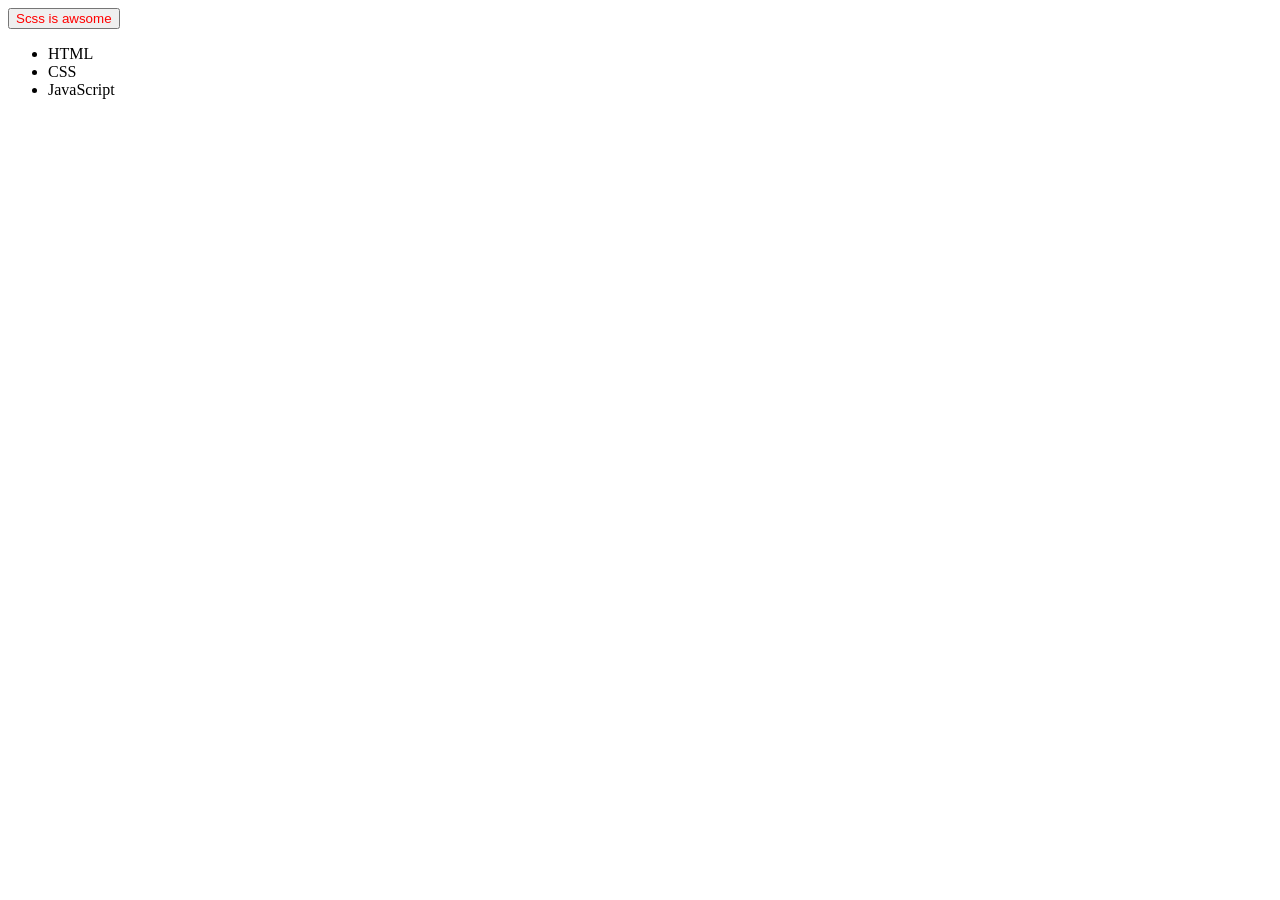
<file: sass_scss/index.html>
<!DOCTYPE html>
<html lang="en">
    <head>
        <meta charset="UTF-8" />
        <title>HBTN - 0- Sprite</title>

        <link href="test.css" media="all" rel="stylesheet" type="text/css">
    </head>
    <body class="container">
      <button> Scss is awsome</button>
        <ul class="all least">
            <li class="list">HTML<span class="icon i-html"></span></li>
            <li class="list">CSS<span class="icon i-css"></span></li>
            <li class="list">JavaScript<span class="icon i-js"></span></li>
        </ul>
    </body>
</html>
</file>
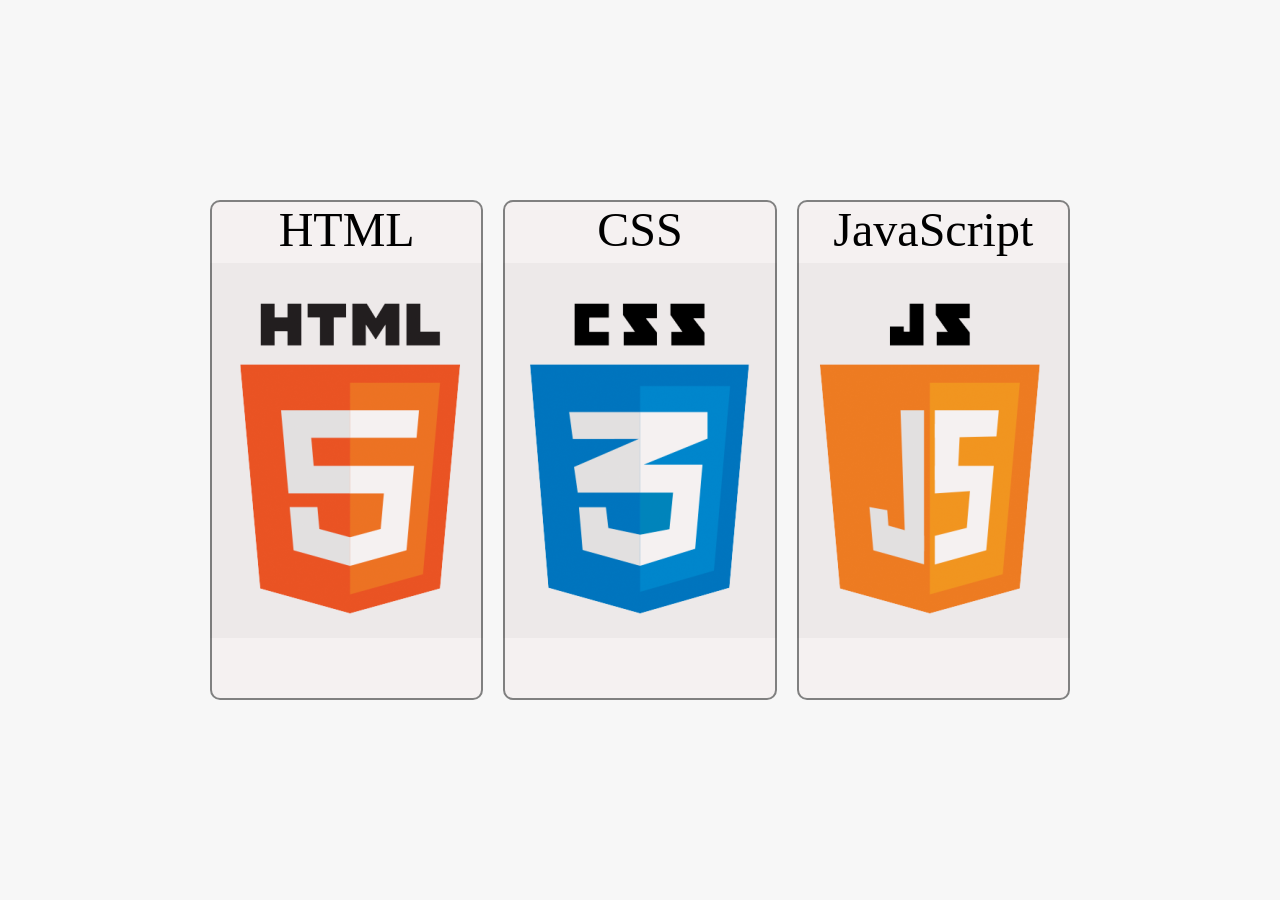
<file: 0-index.html>
<!DOCTYPE html>
<html lang="en">
    <head>
        <meta charset="UTF-8" />
        <title>HBTN - 0- Sprite</title>

        <link href="0-styles.css" media="all" rel="stylesheet" type="text/css">
    </head>
    <body class="container">
        <ul class="all least">
            <li class="list">HTML<span class="icon i-html"></span></li>
            <li class="list">CSS<span class="icon i-css"></span></li>
            <li class="list">JavaScript<span class="icon i-js"></span></li>
        </ul>
    </body>
</html>
</file>
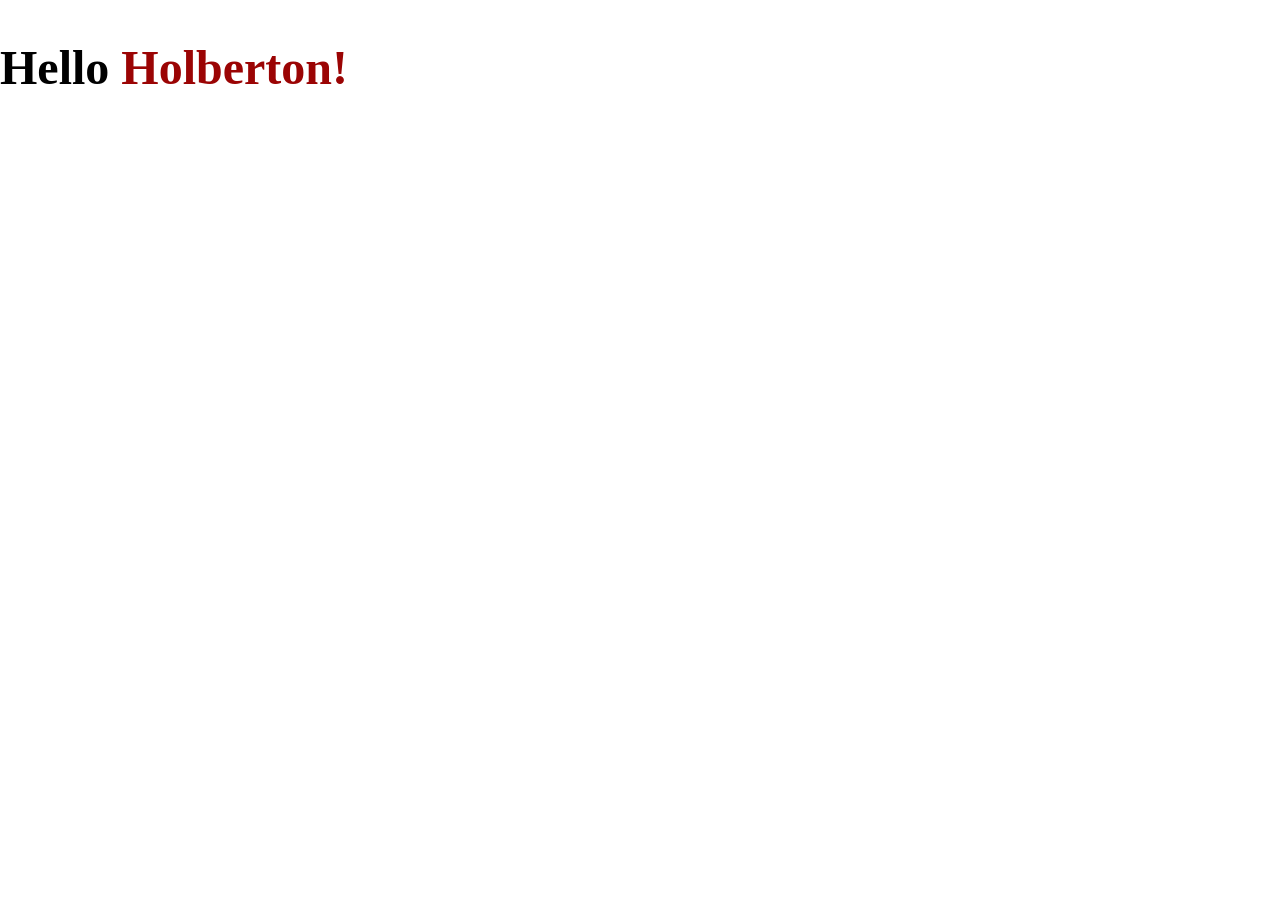
<file: 1-index.html>
<!DOCTYPE html>
<html lang="en">
    <head>
        <meta charset="UTF-8" />
        <title>HBTN - 1- Underline</title>

        <link href="1-styles.css" media="all" rel="stylesheet" type="text/css">
    </head>
    <body>
        <h2>
            Hello <a href="https://www.holbertonschool.com">Holberton!</a>
        </h2>
    </body>
</html>
</file>
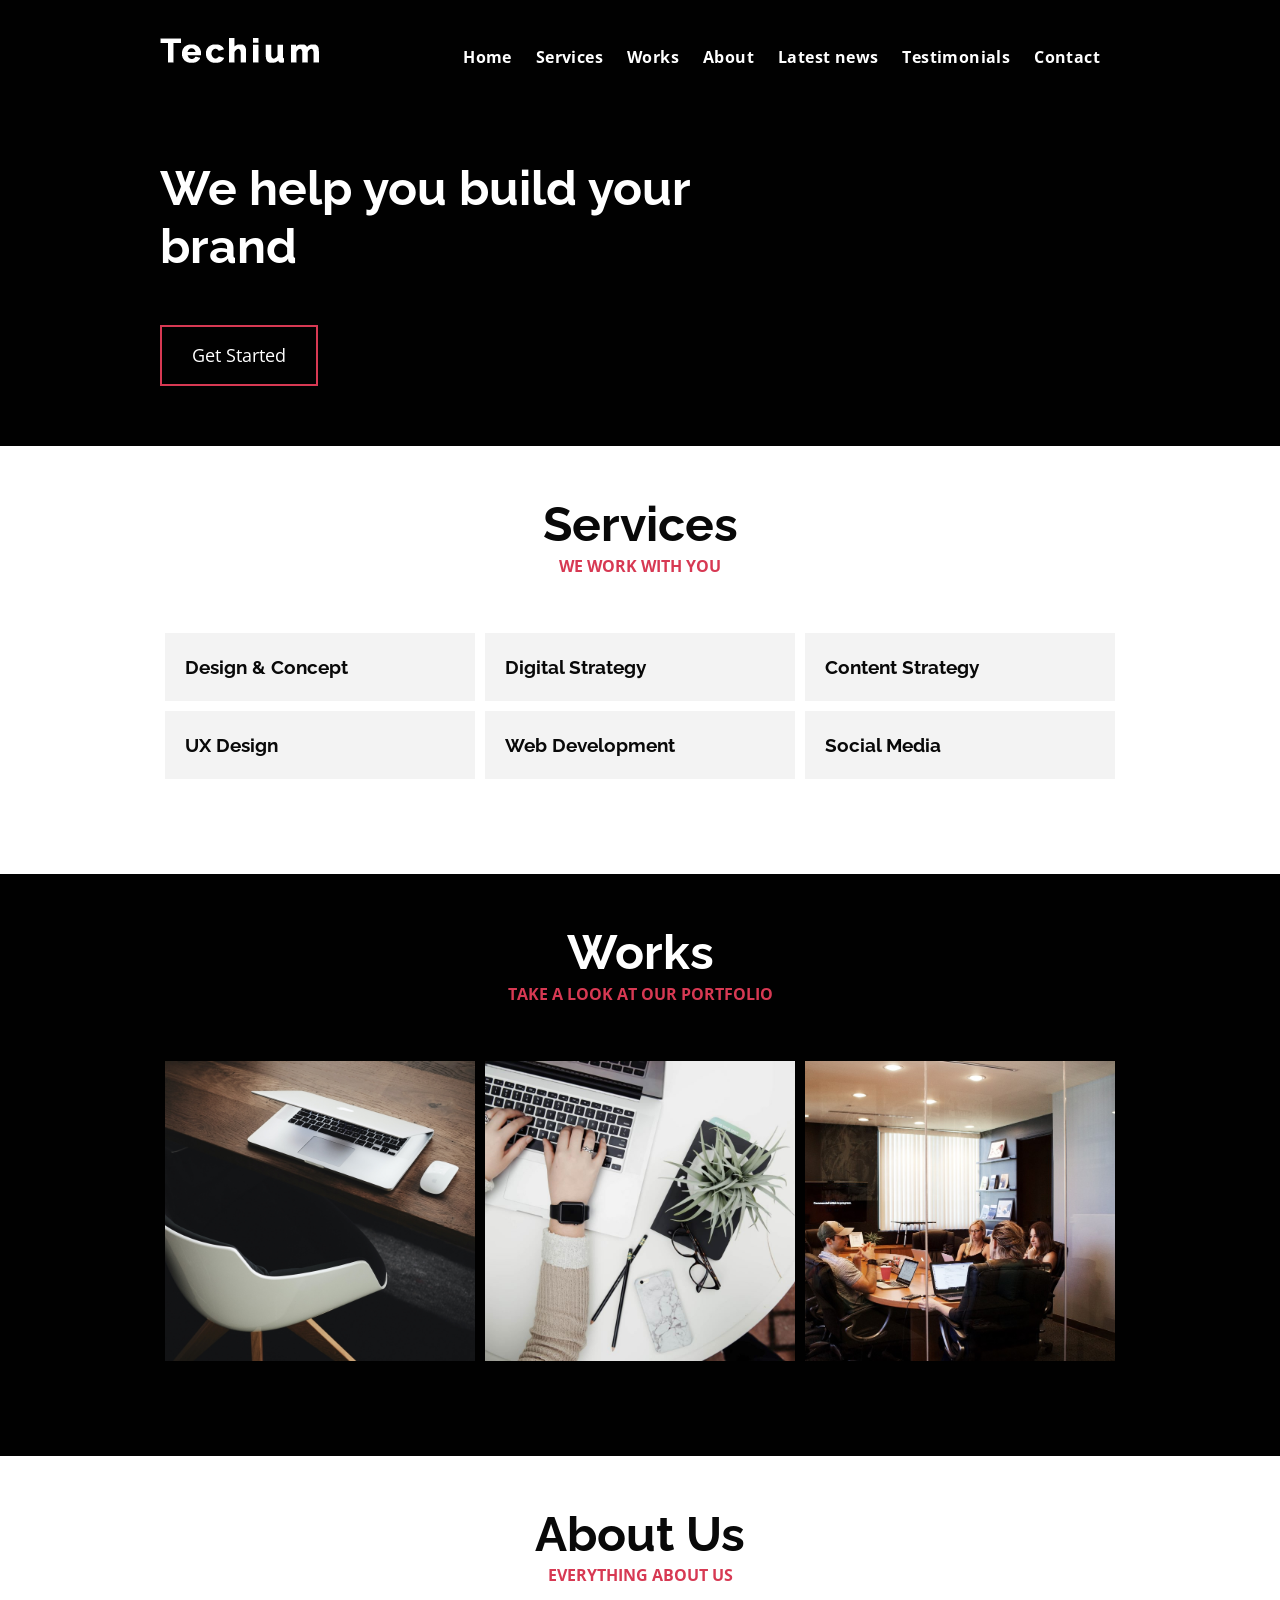
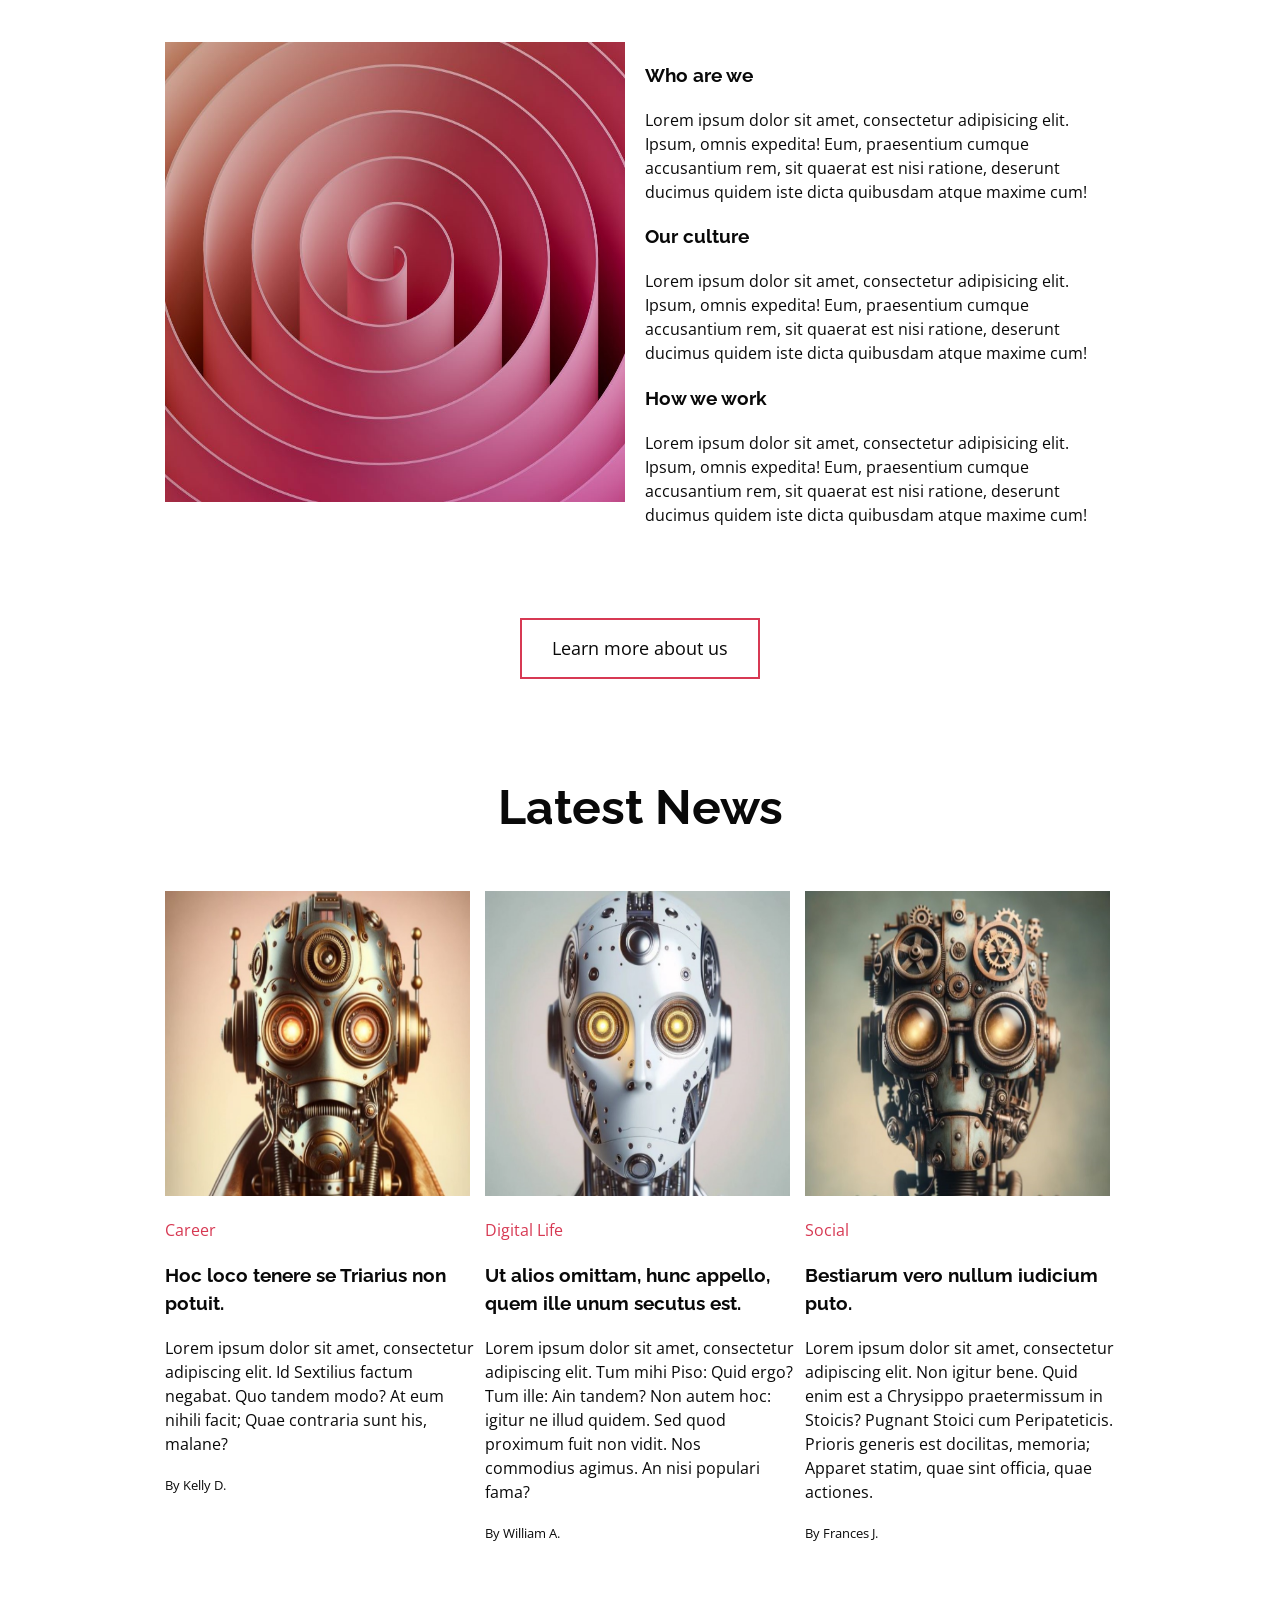
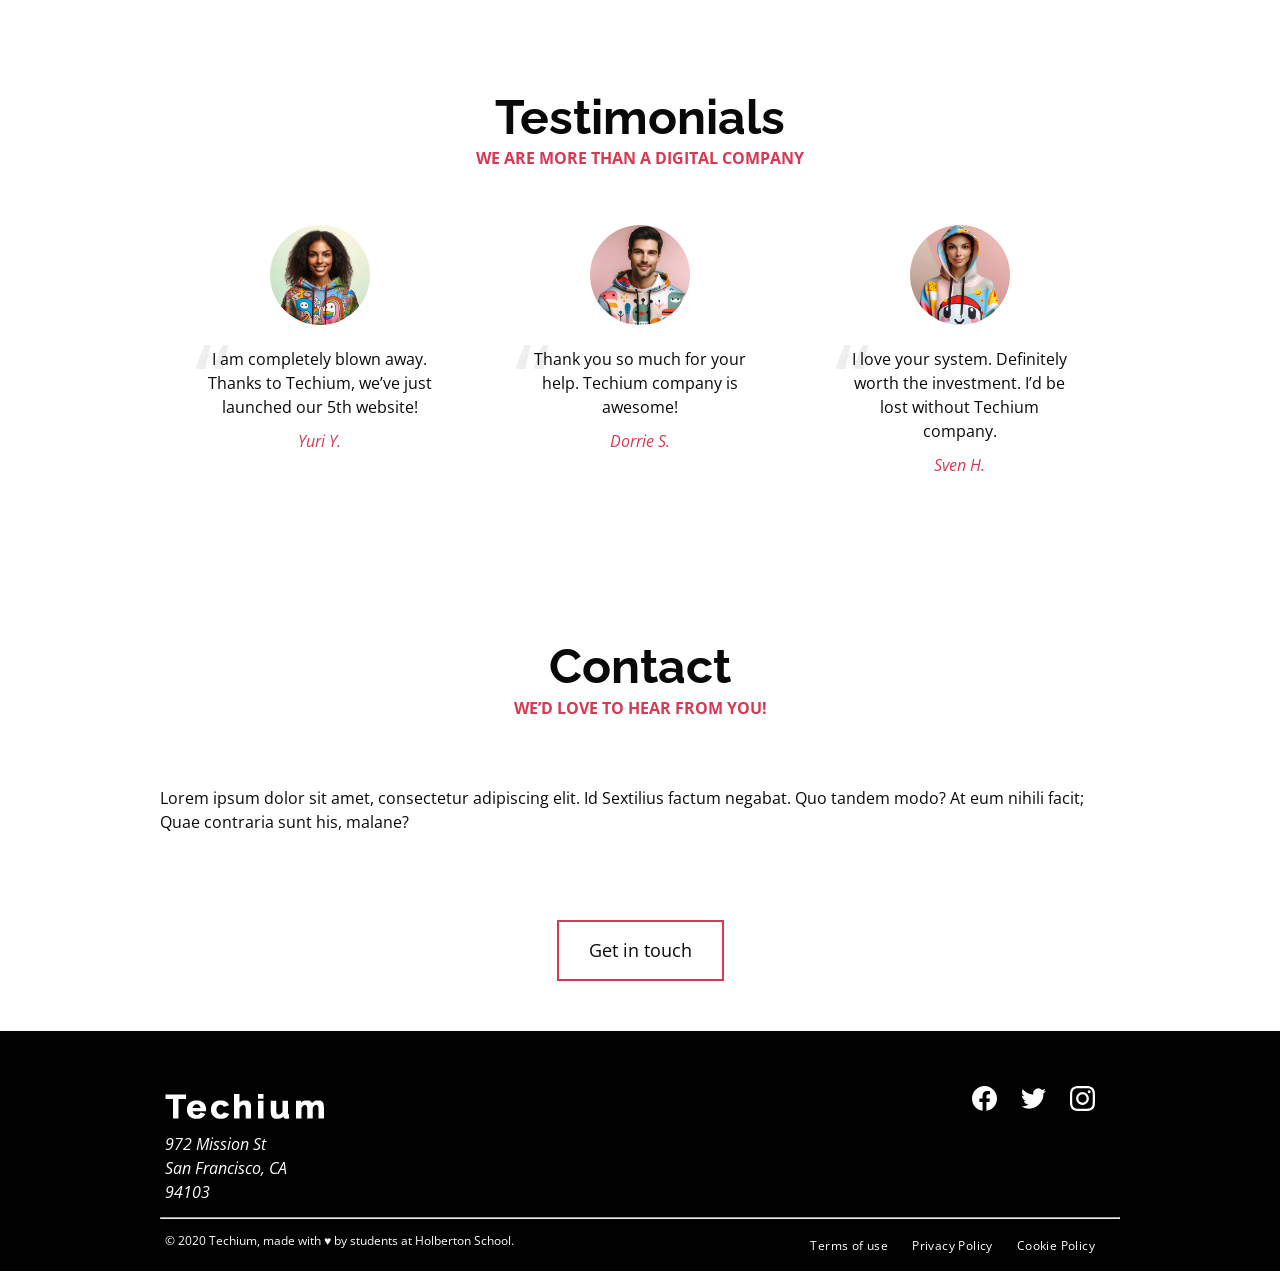
<file: flexbox/0-index.html>
<!DOCTYPE html>
<html lang="en" dir="ltr">
  <head>
    <meta charset="utf-8">
    <meta name="viewport" content="width=device-width, initial-scale=1, viewport-fit=cover">
    <title>Homepage - Techium</title>
    <meta name="description" content="Description of the page less than 150 characters">
    <link rel="icon" type="image/png" href="images/favicon.jpg">
    <link href="https://fonts.googleapis.com/css?family=Open+Sans:400,700|Raleway:700&display=swap" rel="stylesheet">
    <link rel='stylesheet' href='0-styles.css'>
  </head>
  <body>
    <!– Header –>
    <header class="header" data-section-theme="dark">
      <div class="container">
        <div class="header-logo">
          <a href="#">
            <img src="images/logo-white.png" alt="Techium logo" width="160" height="40">
          </a>
        </div>
        <nav class="navbar-menu">
          <ul class="nav">
            <li class="nav-item">
              <a href="#" class="nav-link">Home</a>
            </li>
            <li class="nav-item">
              <a href="#services" class="nav-link">Services</a>
            </li>
            <li class="nav-item">
              <a href="#works" class="nav-link">Works</a>
            </li>
            <li class="nav-item">
              <a href="#about" class="nav-link">About</a>
            </li>
            <li class="nav-item">
              <a href="#latest_news" class="nav-link">Latest news</a>
            </li>
            <li class="nav-item">
              <a href="#testimonials" class="nav-link">Testimonials</a>
            </li>
            <li class="nav-item">
              <a href="#contact" class="nav-link">Contact</a>
            </li>
          </ul>
        </nav>
      </div>
    </header>
    <!– Main –>
    <main>
      <!– Hero section –>
      <section class="section-hero" data-section-theme="dark">
        <div class="container">
          <div class="section-body">
            <section class="section-inner">
              <h2 class="section-title">We help you build your brand</h2>
              <a href="#" class="button">Get Started</a>
            </section>
          </div>
        </div>
      </section>
      <!– Services section –>
      <section id="services" class="section">
        <div class="container">
          <header class="section-header">
            <h2 class="section-title">Services</h2>
            <p class="section-tagline">We work with you</p>
          </header>
          <div class="section-body">
            <ul class="row">
              <li class="col-1-3">
                <div class="card-services">
                  <h3 class="card-title"><a href="#">Design & Concept</a></h3>
                </div>
              </li>
              <li class="col-1-3">
                <div class="card-services">
                  <h3 class="card-title"><a href="#">Digital Strategy</a></h3>
                </div>
              </li>
              <li class="col-1-3">
                <div class="card-services">
                  <h3 class="card-title"><a href="#">Content Strategy</a></h3>
                </div>
              </li>
            </ul>
            <ul class="row">
              <li class="col-1-3">
                <div class="card-services">
                  <h3 class="card-title"><a href="#">UX Design</a></h3>
                </div>
              </li>
              <li class="col-1-3">
                <div class="card-services">
                  <h3 class="card-title"><a href="#">Web Development</a></h3>
                </div>
              </li>
              <li class="col-1-3">
                <div class="card-services">
                  <h3 class="card-title"><a href="#">Social Media</a></h3>
                </div>
              </li>
            </ul>
          </div>
        </div>
      </section>
      <!– Works section –>
      <section id="works" class="section" data-section-theme="dark">
        <div class="container">
          <header class="section-header">
            <h2 class="section-title">Works</h2>
            <p class="section-tagline">Take a look at our portfolio</p>
          </header>
          <div class="section-body">
            <ul class="row">
              <li class="col-1-3">
                <article class="card-work">
                  <div class="card-outer">
                    <div class="card-image">
                      <img src="images/pic-work-01.jpg" alt="">
                    </div>
                    <div class="card-inner">
                      <h3 class="card-title"><a href="#">Interior Design</a></h3>
                    </div>
                  </div>
                </article>
              </li>
              <li class="col-1-3">
                <article class="card-work">
                  <div class="card-outer">
                    <div class="card-image">
                      <img src="images/pic-work-02.jpg" alt="">
                    </div>
                    <div class="card-inner">
                      <h3 class="card-title"><a href="#">Web Development</a></h3>
                    </div>
                  </div>
                </article>
              </li>
              <li class="col-1-3">
                <article class="card-work">
                  <div class="card-outer">
                    <div class="card-image">
                      <img src="images/pic-work-03.jpg" alt="">
                    </div>
                    <div class="card-inner">
                      <h3 class="card-title"><a href="#">Personal Development</a></h3>
                    </div>
                  </div>
                </article>
              </li>
            </ul>
          </div>
        </div>
      </section>
      <!– About Us section –>
      <section id="about" class="section">
        <div class="container">
          <header class="section-header">
            <h2 class="section-title">About Us</h2>
            <p class="section-tagline">Everything about us</p>
          </header>
          <div class="section-body">
            <div class="row">
              <div class="col-1-2">
                <img src="images/pic-about-01.jpg" alt="" width="460" height="460">
              </div>
              <div class="col-1-2">
                <h3>Who are we</h3>
                <p>Lorem ipsum dolor sit amet, consectetur adipisicing elit. Ipsum, omnis expedita! Eum, praesentium cumque accusantium rem, sit quaerat est nisi ratione, deserunt ducimus quidem iste dicta quibusdam atque maxime cum!</p>
                <h3>Our culture</h3>
                <p>Lorem ipsum dolor sit amet, consectetur adipisicing elit. Ipsum, omnis expedita! Eum, praesentium cumque accusantium rem, sit quaerat est nisi ratione, deserunt ducimus quidem iste dicta quibusdam atque maxime cum!</p>
                <h3>How we work</h3>
                <p>Lorem ipsum dolor sit amet, consectetur adipisicing elit. Ipsum, omnis expedita! Eum, praesentium cumque accusantium rem, sit quaerat est nisi ratione, deserunt ducimus quidem iste dicta quibusdam atque maxime cum!</p>
              </div>
            </div>
          </div>
          <div class="section-footer">
            <a href="#" class="button">Learn more about us</a>
          </div>
        </div>
      </section>
      <!– Latest news section –>
      <section id="latest_news" class="section">
        <div class="container">
          <header class="section-header">
            <h2 class="section-title">Latest News</h2>
          </header>
          <div class="section-body">
            <ul class="row">
              <li class="col-1-3">
                <article class="card-blog">
                  <div>
                    <img src="images/pic-article-01.jpg" alt="" width="305" height="305">
                  </div>
                  <p class="card-category">Career</p>
                  <h3><a href="#">Hoc loco tenere se Triarius non potuit.</a></h3>
                  <p>Lorem ipsum dolor sit amet, consectetur adipiscing elit. Id Sextilius factum negabat. Quo tandem modo? At eum nihili facit; Quae contraria sunt his, malane?</p>
                  <small>By Kelly D.</small>
                </article>
              </li>
              <li class="col-1-3">
                <article class="card-blog">
                  <div>
                    <img src="images/pic-article-02.jpg" alt="" width="305" height="305">
                  </div>
                  <p class="card-category">Digital Life</p>
                  <h3><a href="#">Ut alios omittam, hunc appello, quem ille unum secutus est.</a></h3>
                  <p>Lorem ipsum dolor sit amet, consectetur adipiscing elit. Tum mihi Piso: Quid ergo? Tum ille: Ain tandem? Non autem hoc: igitur ne illud quidem. Sed quod proximum fuit non vidit. Nos commodius agimus. An nisi populari fama?</p>
                  <small>By William A.</small>
                </article>
              </li>
              <li class="col-1-3">
                <article class="card-blog">
                  <div>
                    <img src="images/pic-article-03.jpg" alt="" width="305" height="305">
                  </div>
                  <p class="card-category">Social</p>
                  <h3><a href="#">Bestiarum vero nullum iudicium puto.</a></h3>
                  <p>Lorem ipsum dolor sit amet, consectetur adipiscing elit. Non igitur bene. Quid enim est a Chrysippo praetermissum in Stoicis? Pugnant Stoici cum Peripateticis. Prioris generis est docilitas, memoria; Apparet statim, quae sint officia, quae actiones.</p>
                  <small>By Frances J.</small>
                </article>
              </li>
            </ul>
          </div>
        </div>
      </section>
      <!– Testimonials section –>
      <section id="testimonial" class="section">
        <div class="container">
          <header class="section-header">
            <h2 class="section-title">Testimonials</h2>
            <p class="section-tagline">We are more than a digital company</p>
          </header>
          <div class="section-body">
            <ul class="row">
              <li class="col-1-3">
                <article class="card-testimonial">
                  <img src="images/pic-person-01.jpg" alt="Yuri Y. avatar" width="100" height="100" class="card-avatar">
                  <blockquote class="card-quote">
                    <p>I am completely blown away. Thanks to Techium, we’ve just launched our 5th website!
                      <cite>Yuri Y.</cite>
                    </p>
                  </blockquote>
                </article>
              </li>
              <li class="col-1-3">
                <article class="card-testimonial">
                  <img src="images/pic-person-02.jpg" alt="Dorrie S. avatar" width="100" height="100" class="card-avatar">
                  <blockquote class="card-quote">
                    <p>Thank you so much for your help. Techium company is awesome!
                      <cite>Dorrie S.</cite>
                    </p>
                  </blockquote>
                </article>
              </li>
              <li class="col-1-3">
                <article class="card-testimonial">
                  <img src="images/pic-person-03.jpg" alt="Sven H. avatar" width="100" height="100" class="card-avatar">
                  <blockquote class="card-quote">
                    <p>I love your system. Definitely worth the investment. I’d be lost without Techium company.
                      <cite>Sven H.</cite>
                    </p>
                  </blockquote>
                </article>
              </li>
            </ul>
          </div>
        </div>
      </section>
      <!– Contact section –>
      <section id="contact" class="section">
        <div class="container">
          <header class="section-header">
            <h2 class="section-title">Contact</h2>
            <p class="section-tagline">We’d love to hear from you!</p>
          </header>
          <div class="section-body">
            <p>Lorem ipsum dolor sit amet, consectetur adipiscing elit. Id Sextilius factum negabat. Quo tandem modo? At eum nihili facit; Quae contraria sunt his, malane?</p>
          </div>
          <div class="section-footer">
            <a href="#" class="button">Get in touch</a>
          </div>
        </div>
      </section>
    </main>
    <!– Footer –>
    <footer class="footer" data-section-theme="dark">
      <div  class="container">
        <div class="row">
          <div class="col-1-2">
            <img src="images/logo-white.png" alt="Techium logo" width="160" height="40">
            <address class="footer-address">
              972 Mission St<br>
              San Francisco, CA<br>
              94103
            </address>
          </div>
          <div class="col-1-2">
            <ul class="social nav">
              <li class="social-item nav-item">
                <a href="https://www.facebook.com/HolbertonSchool/" class="social-link">
                  <svg viewbox="0 0 24 24" xmlns="http://www.w3.org/2000/svg" width="25" height="25">
                    <title>
                      Facebook icon
                    </title>
                    <path d="M23.998 12c0-6.628-5.372-12-11.999-12C5.372 0 0 5.372 0 12c0 5.988 4.388 10.952 10.124 11.852v-8.384H7.078v-3.469h3.046V9.356c0-3.008 1.792-4.669 4.532-4.669 1.313 0 2.686.234 2.686.234v2.953H15.83c-1.49 0-1.955.925-1.955 1.874V12h3.328l-.532 3.469h-2.796v8.384c5.736-.9 10.124-5.864 10.124-11.853z"/>
                  </svg>
                </a>
              </li>
              <li class="social-item nav-item">
                <a href="https://twitter.com/holbertonschool" class="social-link">
                  <svg viewbox="0 0 24 24" xmlns="http://www.w3.org/2000/svg" width="25" height="25">
                    <title>
                      Twitter icon
                    </title>
                    <path d="M23.954 4.569a10 10 0 0 1-2.825.775 4.958 4.958 0 0 0 2.163-2.723c-.951.555-2.005.959-3.127 1.184a4.92 4.92 0 0 0-8.384 4.482C7.691 8.094 4.066 6.13 1.64 3.161a4.822 4.822 0 0 0-.666 2.475c0 1.71.87 3.213 2.188 4.096a4.904 4.904 0 0 1-2.228-.616v.061a4.923 4.923 0 0 0 3.946 4.827 4.996 4.996 0 0 1-2.212.085 4.937 4.937 0 0 0 4.604 3.417 9.868 9.868 0 0 1-6.102 2.105c-.39 0-.779-.023-1.17-.067a13.995 13.995 0 0 0 7.557 2.209c9.054 0 13.999-7.496 13.999-13.986 0-.209 0-.42-.015-.63a9.936 9.936 0 0 0 2.46-2.548l-.047-.02z"/>
                  </svg>
                </a>
              </li>
              <li class="social-item nav-item">
                <a href="https://www.instagram.com/holbertonschool/" class="social-link">
                  <svg viewbox="0 0 24 24" xmlns="http://www.w3.org/2000/svg" width="25" height="25">
                    <title>
                      Instagram icon
                    </title>
                    <path d="M12 0C8.74 0 8.333.015 7.053.072 5.775.132 4.905.333 4.14.63c-.789.306-1.459.717-2.126 1.384S.935 3.35.63 4.14C.333 4.905.131 5.775.072 7.053.012 8.333 0 8.74 0 12s.015 3.667.072 4.947c.06 1.277.261 2.148.558 2.913a5.885 5.885 0 0 0 1.384 2.126A5.868 5.868 0 0 0 4.14 23.37c.766.296 1.636.499 2.913.558C8.333 23.988 8.74 24 12 24s3.667-.015 4.947-.072c1.277-.06 2.148-.262 2.913-.558a5.898 5.898 0 0 0 2.126-1.384 5.86 5.86 0 0 0 1.384-2.126c.296-.765.499-1.636.558-2.913.06-1.28.072-1.687.072-4.947s-.015-3.667-.072-4.947c-.06-1.277-.262-2.149-.558-2.913a5.89 5.89 0 0 0-1.384-2.126A5.847 5.847 0 0 0 19.86.63c-.765-.297-1.636-.499-2.913-.558C15.667.012 15.26 0 12 0zm0 2.16c3.203 0 3.585.016 4.85.071 1.17.055 1.805.249 2.227.415.562.217.96.477 1.382.896.419.42.679.819.896 1.381.164.422.36 1.057.413 2.227.057 1.266.07 1.646.07 4.85s-.015 3.585-.074 4.85c-.061 1.17-.256 1.805-.421 2.227a3.81 3.81 0 0 1-.899 1.382 3.744 3.744 0 0 1-1.38.896c-.42.164-1.065.36-2.235.413-1.274.057-1.649.07-4.859.07-3.211 0-3.586-.015-4.859-.074-1.171-.061-1.816-.256-2.236-.421a3.716 3.716 0 0 1-1.379-.899 3.644 3.644 0 0 1-.9-1.38c-.165-.42-.359-1.065-.42-2.235-.045-1.26-.061-1.649-.061-4.844 0-3.196.016-3.586.061-4.861.061-1.17.255-1.814.42-2.234.21-.57.479-.96.9-1.381.419-.419.81-.689 1.379-.898.42-.166 1.051-.361 2.221-.421 1.275-.045 1.65-.06 4.859-.06l.045.03zm0 3.678a6.162 6.162 0 1 0 0 12.324 6.162 6.162 0 1 0 0-12.324zM12 16c-2.21 0-4-1.79-4-4s1.79-4 4-4 4 1.79 4 4-1.79 4-4 4zm7.846-10.405a1.441 1.441 0 0 1-2.88 0 1.44 1.44 0 0 1 2.88 0z"/>
                  </svg>
                </a>
              </li>
            </ul>
          </div>
        </div>
        <hr>
        <div class="row">
          <div class="col-1-2">
            <p class="footer-copyright">© 2020 Techium, made with ♥ by students at Holberton School.</p>
          </div>
          <div class="col-1-2">
            <ul class="footer-nav nav">
              <li class="footer-nav-item nav-item">
                <a href="#" class="footer-nav-link">Terms of use</a>
              </li>
              <li class="footer-nav-item nav-item">
                <a href="#" class="footer-nav-link">Privacy Policy</a>
              </li>
              <li class="footer-nav-item nav-item">
                <a href="#" class="footer-nav-link">Cookie Policy</a>
              </li>
            </ul>
          </div>
        </div>
      </div>
    </footer>
  </body>
</html>
</file>
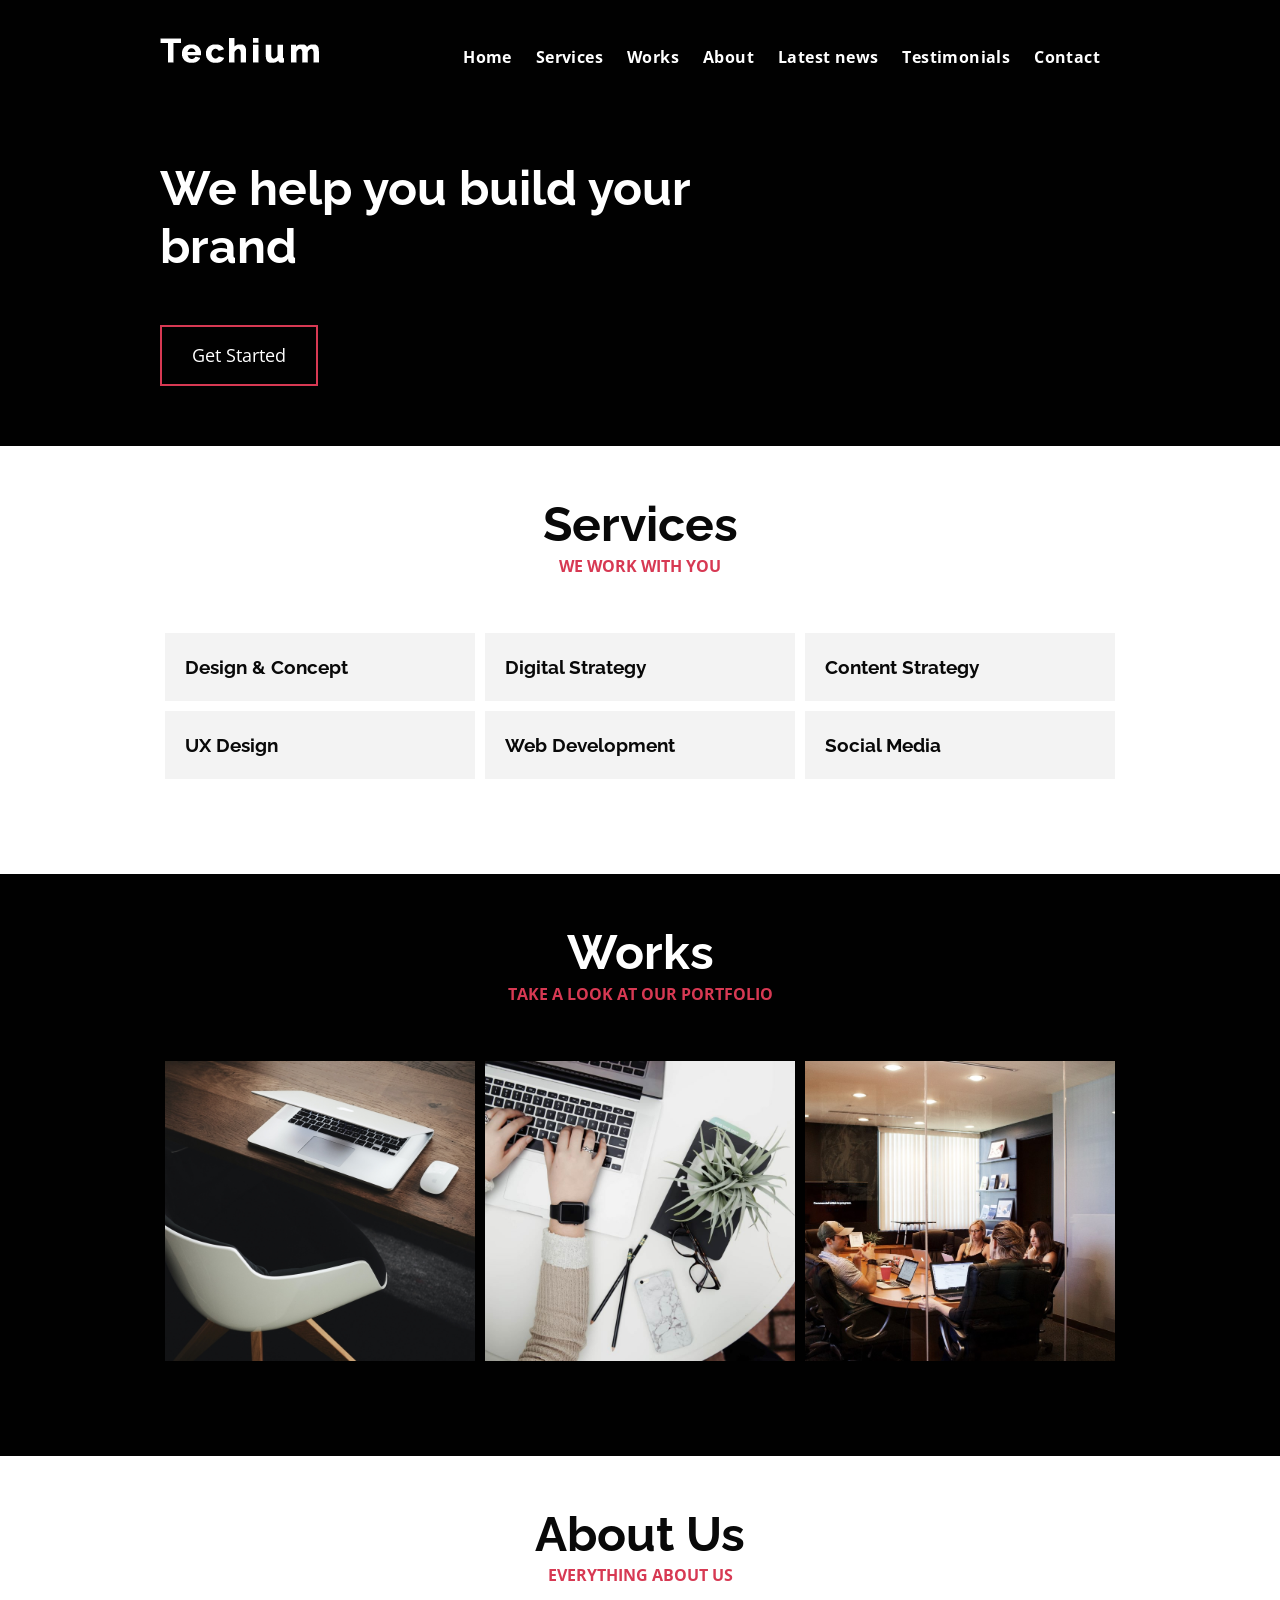
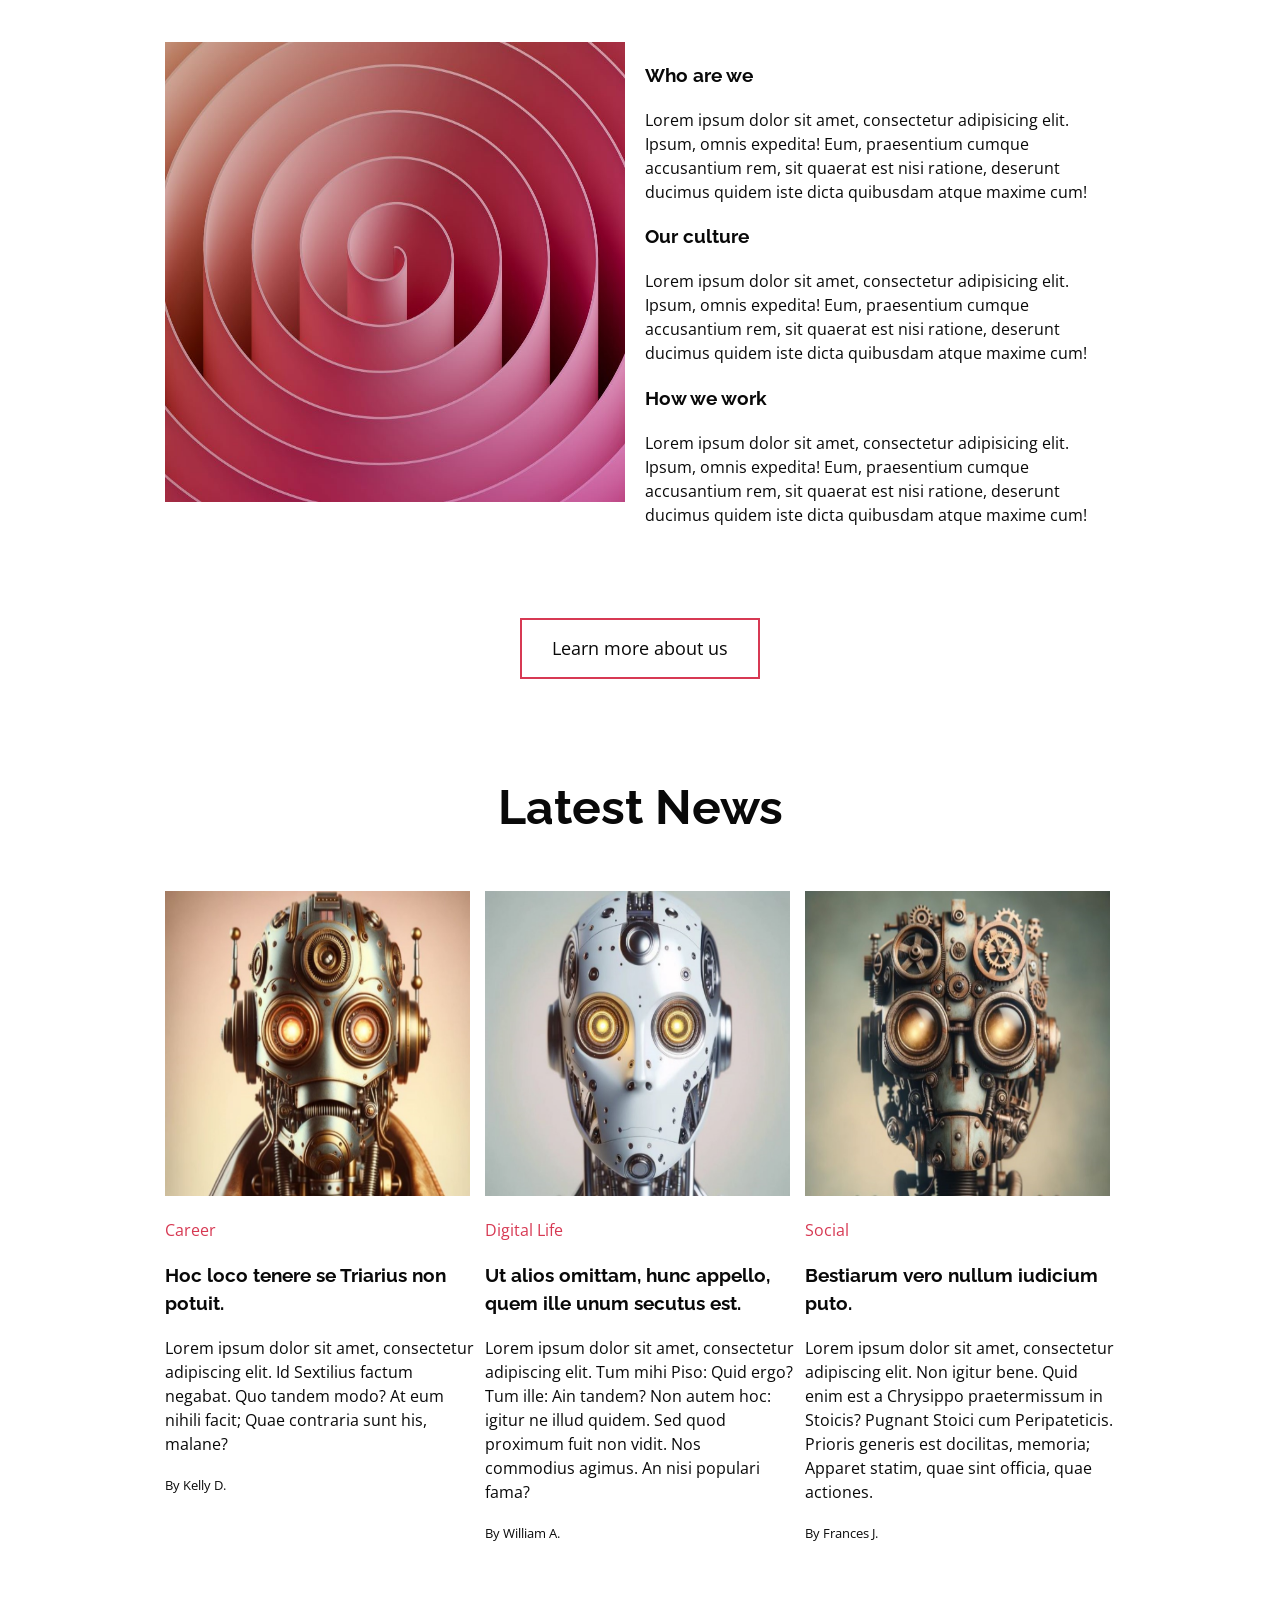
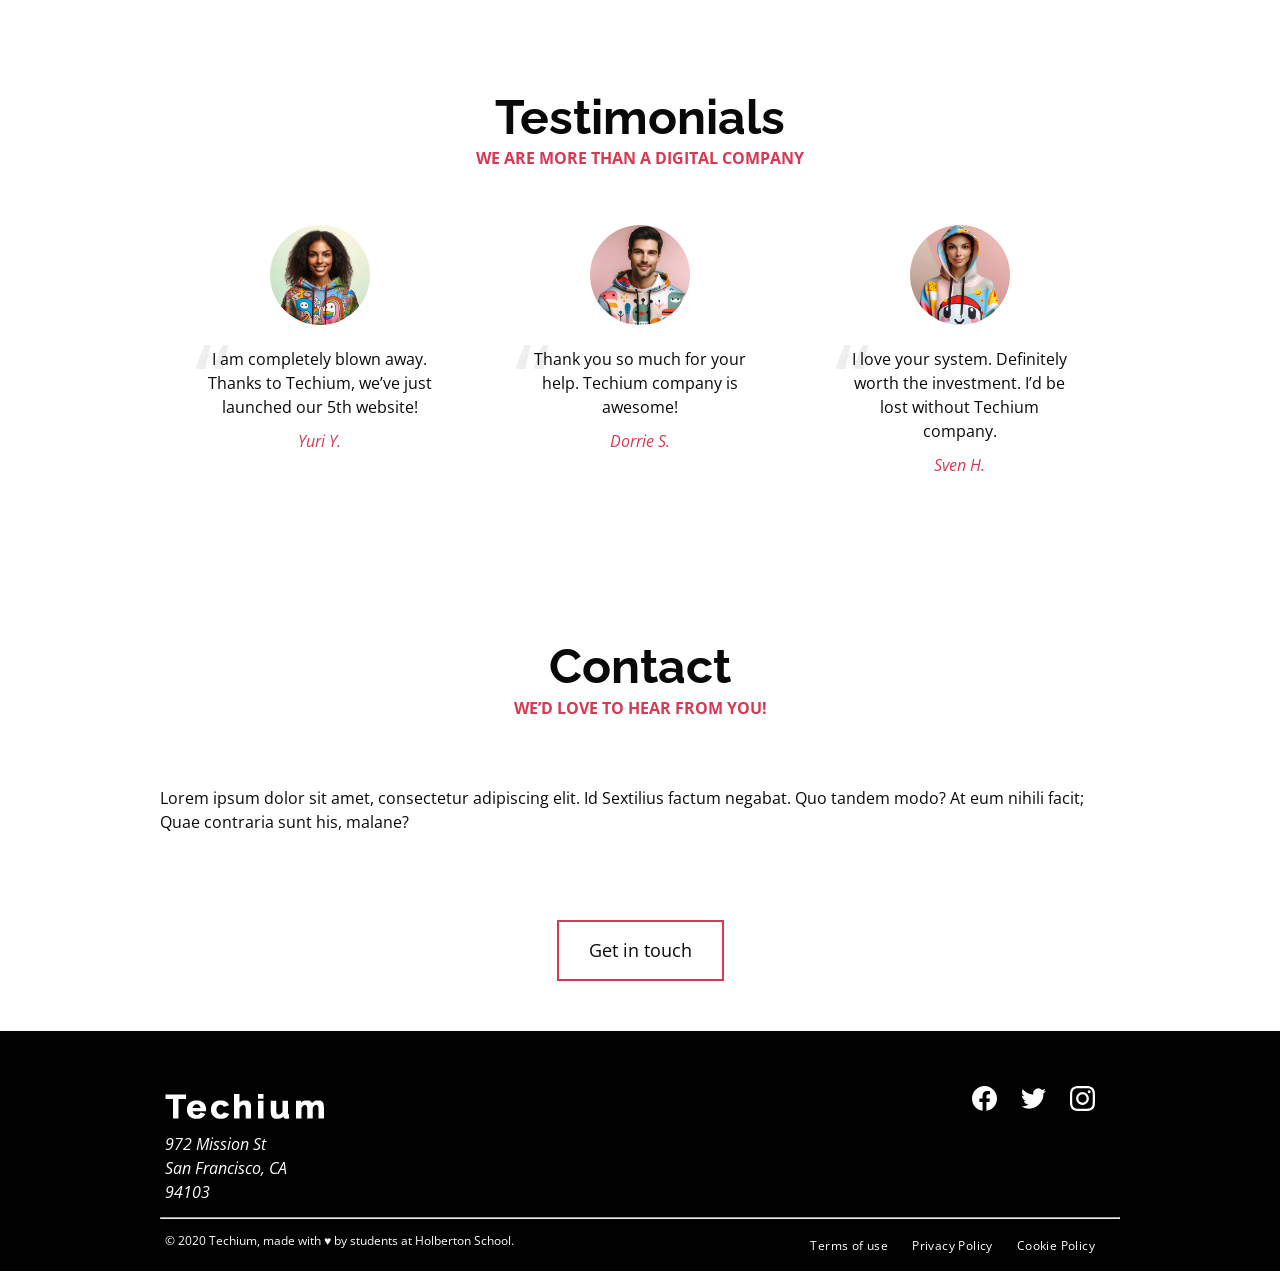
<file: flexbox/1-index.html>
<!DOCTYPE html>
<html lang="en" dir="ltr">
  <head>
    <meta charset="utf-8">
    <meta name="viewport" content="width=device-width, initial-scale=1, viewport-fit=cover">
    <title>Homepage - Techium</title>
    <meta name="description" content="Description of the page less than 150 characters">
    <link rel="icon" type="image/png" href="images/favicon.jpg">
    <link href="https://fonts.googleapis.com/css?family=Open+Sans:400,700|Raleway:700&display=swap" rel="stylesheet">
    <link rel='stylesheet' href='1-styles.css'>
  </head>
  <body>
    <!– Header –>
    <header class="header" data-section-theme="dark">
      <div class="container">
        <div class="header-logo">
          <a href="#">
            <img src="images/logo-white.png" alt="Techium logo" width="160" height="40">
          </a>
        </div>
        <nav class="navbar-menu">
          <ul class="nav">
            <li class="nav-item">
              <a href="#" class="nav-link">Home</a>
            </li>
            <li class="nav-item">
              <a href="#services" class="nav-link">Services</a>
            </li>
            <li class="nav-item">
              <a href="#works" class="nav-link">Works</a>
            </li>
            <li class="nav-item">
              <a href="#about" class="nav-link">About</a>
            </li>
            <li class="nav-item">
              <a href="#latest_news" class="nav-link">Latest news</a>
            </li>
            <li class="nav-item">
              <a href="#testimonials" class="nav-link">Testimonials</a>
            </li>
            <li class="nav-item">
              <a href="#contact" class="nav-link">Contact</a>
            </li>
          </ul>
        </nav>
      </div>
    </header>
    <!– Main –>
    <main>
      <!– Hero section –>
      <section class="section-hero" data-section-theme="dark">
        <div class="container">
          <div class="section-body">
            <section class="section-inner">
              <h2 class="section-title">We help you build your brand</h2>
              <a href="#" class="button">Get Started</a>
            </section>
          </div>
        </div>
      </section>
      <!– Services section –>
      <section id="services" class="section section-services">
        <div class="container">
          <header class="section-header">
            <h2 class="section-title">Services</h2>
            <p class="section-tagline">We work with you</p>
          </header>
          <div class="section-body">
            <ul class="row">
              <li class="col-1-3">
                <div class="card-services">
                  <h3 class="card-title"><a href="#">Design & Concept</a></h3>
                </div>
              </li>
              <li class="col-1-3">
                <div class="card-services">
                  <h3 class="card-title"><a href="#">Digital Strategy</a></h3>
                </div>
              </li>
              <li class="col-1-3">
                <div class="card-services">
                  <h3 class="card-title"><a href="#">Content Strategy</a></h3>
                </div>
              </li>
            </ul>
            <ul class="row">
              <li class="col-1-3">
                <div class="card-services">
                  <h3 class="card-title"><a href="#">UX Design</a></h3>
                </div>
              </li>
              <li class="col-1-3">
                <div class="card-services">
                  <h3 class="card-title"><a href="#">Web Development</a></h3>
                </div>
              </li>
              <li class="col-1-3">
                <div class="card-services">
                  <h3 class="card-title"><a href="#">Social Media</a></h3>
                </div>
              </li>
            </ul>
          </div>
        </div>
      </section>
      <!– Works section –>
      <section id="works" class="section section-works" data-section-theme="dark">
        <div class="container">
          <header class="section-header">
            <h2 class="section-title">Works</h2>
            <p class="section-tagline">Take a look at our portfolio</p>
          </header>
          <div class="section-body">
            <ul class="row">
              <li class="col-1-3">
                <article class="card-work">
                  <div class="card-outer">
                    <div class="card-image">
                      <img src="images/pic-work-01.jpg" alt="">
                    </div>
                    <div class="card-inner">
                      <h3 class="card-title"><a href="#">Interior Design</a></h3>
                    </div>
                  </div>
                </article>
              </li>
              <li class="col-1-3">
                <article class="card-work">
                  <div class="card-outer">
                    <div class="card-image">
                      <img src="images/pic-work-02.jpg" alt="">
                    </div>
                    <div class="card-inner">
                      <h3 class="card-title"><a href="#">Web Development</a></h3>
                    </div>
                  </div>
                </article>
              </li>
              <li class="col-1-3">
                <article class="card-work">
                  <div class="card-outer">
                    <div class="card-image">
                      <img src="images/pic-work-03.jpg" alt="">
                    </div>
                    <div class="card-inner">
                      <h3 class="card-title"><a href="#">Personal Development</a></h3>
                    </div>
                  </div>
                </article>
              </li>
            </ul>
          </div>
        </div>
      </section>
      <!– About Us section –>
      <section id="about" class="section section-about-us">
        <div class="container">
          <header class="section-header ">
            <h2 class="section-title">About Us</h2>
            <p class="section-tagline">Everything about us</p>
          </header>
          <div class="section-body">
            <div class="row">
              <div class="col-1-2">
                <img src="images/pic-about-01.jpg" alt="" width="460" height="460">
              </div>
              <div class="col-1-2">
                <h3>Who are we</h3>
                <p>Lorem ipsum dolor sit amet, consectetur adipisicing elit. Ipsum, omnis expedita! Eum, praesentium cumque accusantium rem, sit quaerat est nisi ratione, deserunt ducimus quidem iste dicta quibusdam atque maxime cum!</p>
                <h3>Our culture</h3>
                <p>Lorem ipsum dolor sit amet, consectetur adipisicing elit. Ipsum, omnis expedita! Eum, praesentium cumque accusantium rem, sit quaerat est nisi ratione, deserunt ducimus quidem iste dicta quibusdam atque maxime cum!</p>
                <h3>How we work</h3>
                <p>Lorem ipsum dolor sit amet, consectetur adipisicing elit. Ipsum, omnis expedita! Eum, praesentium cumque accusantium rem, sit quaerat est nisi ratione, deserunt ducimus quidem iste dicta quibusdam atque maxime cum!</p>
              </div>
            </div>
          </div>
          <div class="section-footer">
            <a href="#" class="button">Learn more about us</a>
          </div>
        </div>
      </section>
      <!– Latest news section –>
      <section id="latest_news" class="section section-latest-news">
        <div class="container">
          <header class="section-header">
            <h2 class="section-title">Latest News</h2>
          </header>
          <div class="section-body">
            <ul class="row">
              <li class="col-1-3">
                <article class="card-blog">
                  <div>
                    <img src="images/pic-article-01.jpg" alt="" width="305" height="305">
                  </div>
                  <p class="card-category">Career</p>
                  <h3><a href="#">Hoc loco tenere se Triarius non potuit.</a></h3>
                  <p>Lorem ipsum dolor sit amet, consectetur adipiscing elit. Id Sextilius factum negabat. Quo tandem modo? At eum nihili facit; Quae contraria sunt his, malane?</p>
                  <small>By Kelly D.</small>
                </article>
              </li>
              <li class="col-1-3">
                <article class="card-blog">
                  <div>
                    <img src="images/pic-article-02.jpg" alt="" width="305" height="305">
                  </div>
                  <p class="card-category">Digital Life</p>
                  <h3><a href="#">Ut alios omittam, hunc appello, quem ille unum secutus est.</a></h3>
                  <p>Lorem ipsum dolor sit amet, consectetur adipiscing elit. Tum mihi Piso: Quid ergo? Tum ille: Ain tandem? Non autem hoc: igitur ne illud quidem. Sed quod proximum fuit non vidit. Nos commodius agimus. An nisi populari fama?</p>
                  <small>By William A.</small>
                </article>
              </li>
              <li class="col-1-3">
                <article class="card-blog">
                  <div>
                    <img src="images/pic-article-03.jpg" alt="" width="305" height="305">
                  </div>
                  <p class="card-category">Social</p>
                  <h3><a href="#">Bestiarum vero nullum iudicium puto.</a></h3>
                  <p>Lorem ipsum dolor sit amet, consectetur adipiscing elit. Non igitur bene. Quid enim est a Chrysippo praetermissum in Stoicis? Pugnant Stoici cum Peripateticis. Prioris generis est docilitas, memoria; Apparet statim, quae sint officia, quae actiones.</p>
                  <small>By Frances J.</small>
                </article>
              </li>
            </ul>
          </div>
        </div>
      </section>
      <!– Testimonials section –>
      <section id="testimonial" class="section section-testimonial">
        <div class="container">
          <header class="section-header">
            <h2 class="section-title">Testimonials</h2>
            <p class="section-tagline">We are more than a digital company</p>
          </header>
          <div class="section-body">
            <ul class="row">
              <li class="col-1-3">
                <article class="card-testimonial">
                  <img src="images/pic-person-01.jpg" alt="Yuri Y. avatar" width="100" height="100" class="card-avatar">
                  <blockquote class="card-quote">
                    <p>I am completely blown away. Thanks to Techium, we’ve just launched our 5th website!
                      <cite>Yuri Y.</cite>
                    </p>
                  </blockquote>
                </article>
              </li>
              <li class="col-1-3">
                <article class="card-testimonial">
                  <img src="images/pic-person-02.jpg" alt="Dorrie S. avatar" width="100" height="100" class="card-avatar">
                  <blockquote class="card-quote">
                    <p>Thank you so much for your help. Techium company is awesome!
                      <cite>Dorrie S.</cite>
                    </p>
                  </blockquote>
                </article>
              </li>
              <li class="col-1-3">
                <article class="card-testimonial">
                  <img src="images/pic-person-03.jpg" alt="Sven H. avatar" width="100" height="100" class="card-avatar">
                  <blockquote class="card-quote">
                    <p>I love your system. Definitely worth the investment. I’d be lost without Techium company.
                      <cite>Sven H.</cite>
                    </p>
                  </blockquote>
                </article>
              </li>
            </ul>
          </div>
        </div>
      </section>
      <!– Contact section –>
      <section id="contact" class="section section-contact">
        <div class="container">
          <header class="section-header">
            <h2 class="section-title">Contact</h2>
            <p class="section-tagline">We’d love to hear from you!</p>
          </header>
          <div class="section-body">
            <p>Lorem ipsum dolor sit amet, consectetur adipiscing elit. Id Sextilius factum negabat. Quo tandem modo? At eum nihili facit; Quae contraria sunt his, malane?</p>
          </div>
          <div class="section-footer">
            <a href="#" class="button">Get in touch</a>
          </div>
        </div>
      </section>
    </main>
    <!– Footer –>
    <footer class="footer" data-section-theme="dark">
      <div  class="container">
        <div class="row">
          <div class="col-1-2">
            <img src="images/logo-white.png" alt="Techium logo" width="160" height="40">
            <address class="footer-address">
              972 Mission St<br>
              San Francisco, CA<br>
              94103
            </address>
          </div>
          <div class="col-1-2">
            <ul class="social nav">
              <li class="social-item nav-item">
                <a href="https://www.facebook.com/HolbertonSchool/" class="social-link">
                  <svg viewbox="0 0 24 24" xmlns="http://www.w3.org/2000/svg" width="25" height="25">
                    <title>
                      Facebook icon
                    </title>
                    <path d="M23.998 12c0-6.628-5.372-12-11.999-12C5.372 0 0 5.372 0 12c0 5.988 4.388 10.952 10.124 11.852v-8.384H7.078v-3.469h3.046V9.356c0-3.008 1.792-4.669 4.532-4.669 1.313 0 2.686.234 2.686.234v2.953H15.83c-1.49 0-1.955.925-1.955 1.874V12h3.328l-.532 3.469h-2.796v8.384c5.736-.9 10.124-5.864 10.124-11.853z"/>
                  </svg>
                </a>
              </li>
              <li class="social-item nav-item">
                <a href="https://twitter.com/holbertonschool" class="social-link">
                  <svg viewbox="0 0 24 24" xmlns="http://www.w3.org/2000/svg" width="25" height="25">
                    <title>
                      Twitter icon
                    </title>
                    <path d="M23.954 4.569a10 10 0 0 1-2.825.775 4.958 4.958 0 0 0 2.163-2.723c-.951.555-2.005.959-3.127 1.184a4.92 4.92 0 0 0-8.384 4.482C7.691 8.094 4.066 6.13 1.64 3.161a4.822 4.822 0 0 0-.666 2.475c0 1.71.87 3.213 2.188 4.096a4.904 4.904 0 0 1-2.228-.616v.061a4.923 4.923 0 0 0 3.946 4.827 4.996 4.996 0 0 1-2.212.085 4.937 4.937 0 0 0 4.604 3.417 9.868 9.868 0 0 1-6.102 2.105c-.39 0-.779-.023-1.17-.067a13.995 13.995 0 0 0 7.557 2.209c9.054 0 13.999-7.496 13.999-13.986 0-.209 0-.42-.015-.63a9.936 9.936 0 0 0 2.46-2.548l-.047-.02z"/>
                  </svg>
                </a>
              </li>
              <li class="social-item nav-item">
                <a href="https://www.instagram.com/holbertonschool/" class="social-link">
                  <svg viewbox="0 0 24 24" xmlns="http://www.w3.org/2000/svg" width="25" height="25">
                    <title>
                      Instagram icon
                    </title>
                    <path d="M12 0C8.74 0 8.333.015 7.053.072 5.775.132 4.905.333 4.14.63c-.789.306-1.459.717-2.126 1.384S.935 3.35.63 4.14C.333 4.905.131 5.775.072 7.053.012 8.333 0 8.74 0 12s.015 3.667.072 4.947c.06 1.277.261 2.148.558 2.913a5.885 5.885 0 0 0 1.384 2.126A5.868 5.868 0 0 0 4.14 23.37c.766.296 1.636.499 2.913.558C8.333 23.988 8.74 24 12 24s3.667-.015 4.947-.072c1.277-.06 2.148-.262 2.913-.558a5.898 5.898 0 0 0 2.126-1.384 5.86 5.86 0 0 0 1.384-2.126c.296-.765.499-1.636.558-2.913.06-1.28.072-1.687.072-4.947s-.015-3.667-.072-4.947c-.06-1.277-.262-2.149-.558-2.913a5.89 5.89 0 0 0-1.384-2.126A5.847 5.847 0 0 0 19.86.63c-.765-.297-1.636-.499-2.913-.558C15.667.012 15.26 0 12 0zm0 2.16c3.203 0 3.585.016 4.85.071 1.17.055 1.805.249 2.227.415.562.217.96.477 1.382.896.419.42.679.819.896 1.381.164.422.36 1.057.413 2.227.057 1.266.07 1.646.07 4.85s-.015 3.585-.074 4.85c-.061 1.17-.256 1.805-.421 2.227a3.81 3.81 0 0 1-.899 1.382 3.744 3.744 0 0 1-1.38.896c-.42.164-1.065.36-2.235.413-1.274.057-1.649.07-4.859.07-3.211 0-3.586-.015-4.859-.074-1.171-.061-1.816-.256-2.236-.421a3.716 3.716 0 0 1-1.379-.899 3.644 3.644 0 0 1-.9-1.38c-.165-.42-.359-1.065-.42-2.235-.045-1.26-.061-1.649-.061-4.844 0-3.196.016-3.586.061-4.861.061-1.17.255-1.814.42-2.234.21-.57.479-.96.9-1.381.419-.419.81-.689 1.379-.898.42-.166 1.051-.361 2.221-.421 1.275-.045 1.65-.06 4.859-.06l.045.03zm0 3.678a6.162 6.162 0 1 0 0 12.324 6.162 6.162 0 1 0 0-12.324zM12 16c-2.21 0-4-1.79-4-4s1.79-4 4-4 4 1.79 4 4-1.79 4-4 4zm7.846-10.405a1.441 1.441 0 0 1-2.88 0 1.44 1.44 0 0 1 2.88 0z"/>
                  </svg>
                </a>
              </li>
            </ul>
          </div>
        </div>
        <hr>
        <div class="row">
          <div class="col-1-2">
            <p class="footer-copyright">© 2020 Techium, made with ♥ by students at Holberton School.</p>
          </div>
          <div class="col-1-2">
            <ul class="footer-nav nav">
              <li class="footer-nav-item nav-item">
                <a href="#" class="footer-nav-link">Terms of use</a>
              </li>
              <li class="footer-nav-item nav-item">
                <a href="#" class="footer-nav-link">Privacy Policy</a>
              </li>
              <li class="footer-nav-item nav-item">
                <a href="#" class="footer-nav-link">Cookie Policy</a>
              </li>
            </ul>
          </div>
        </div>
      </div>
    </footer>
  </body>
</html>
</file>
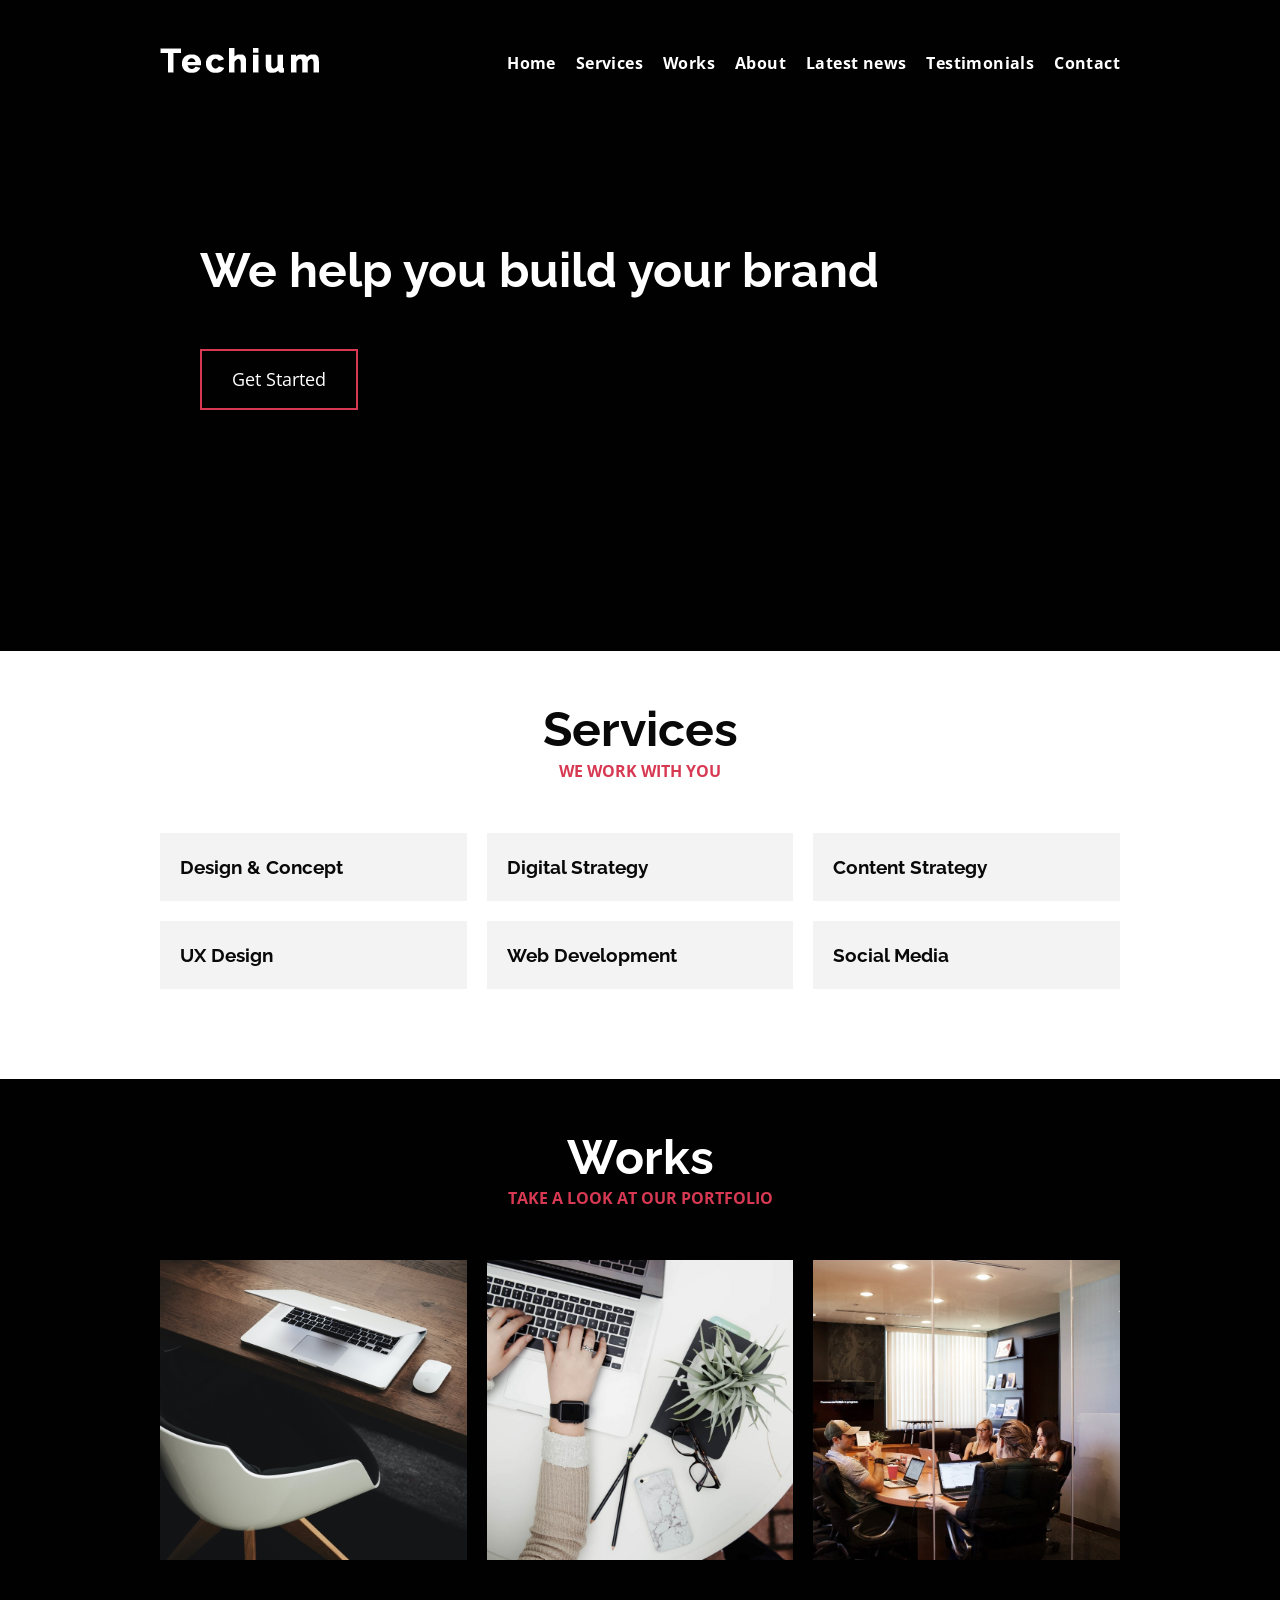
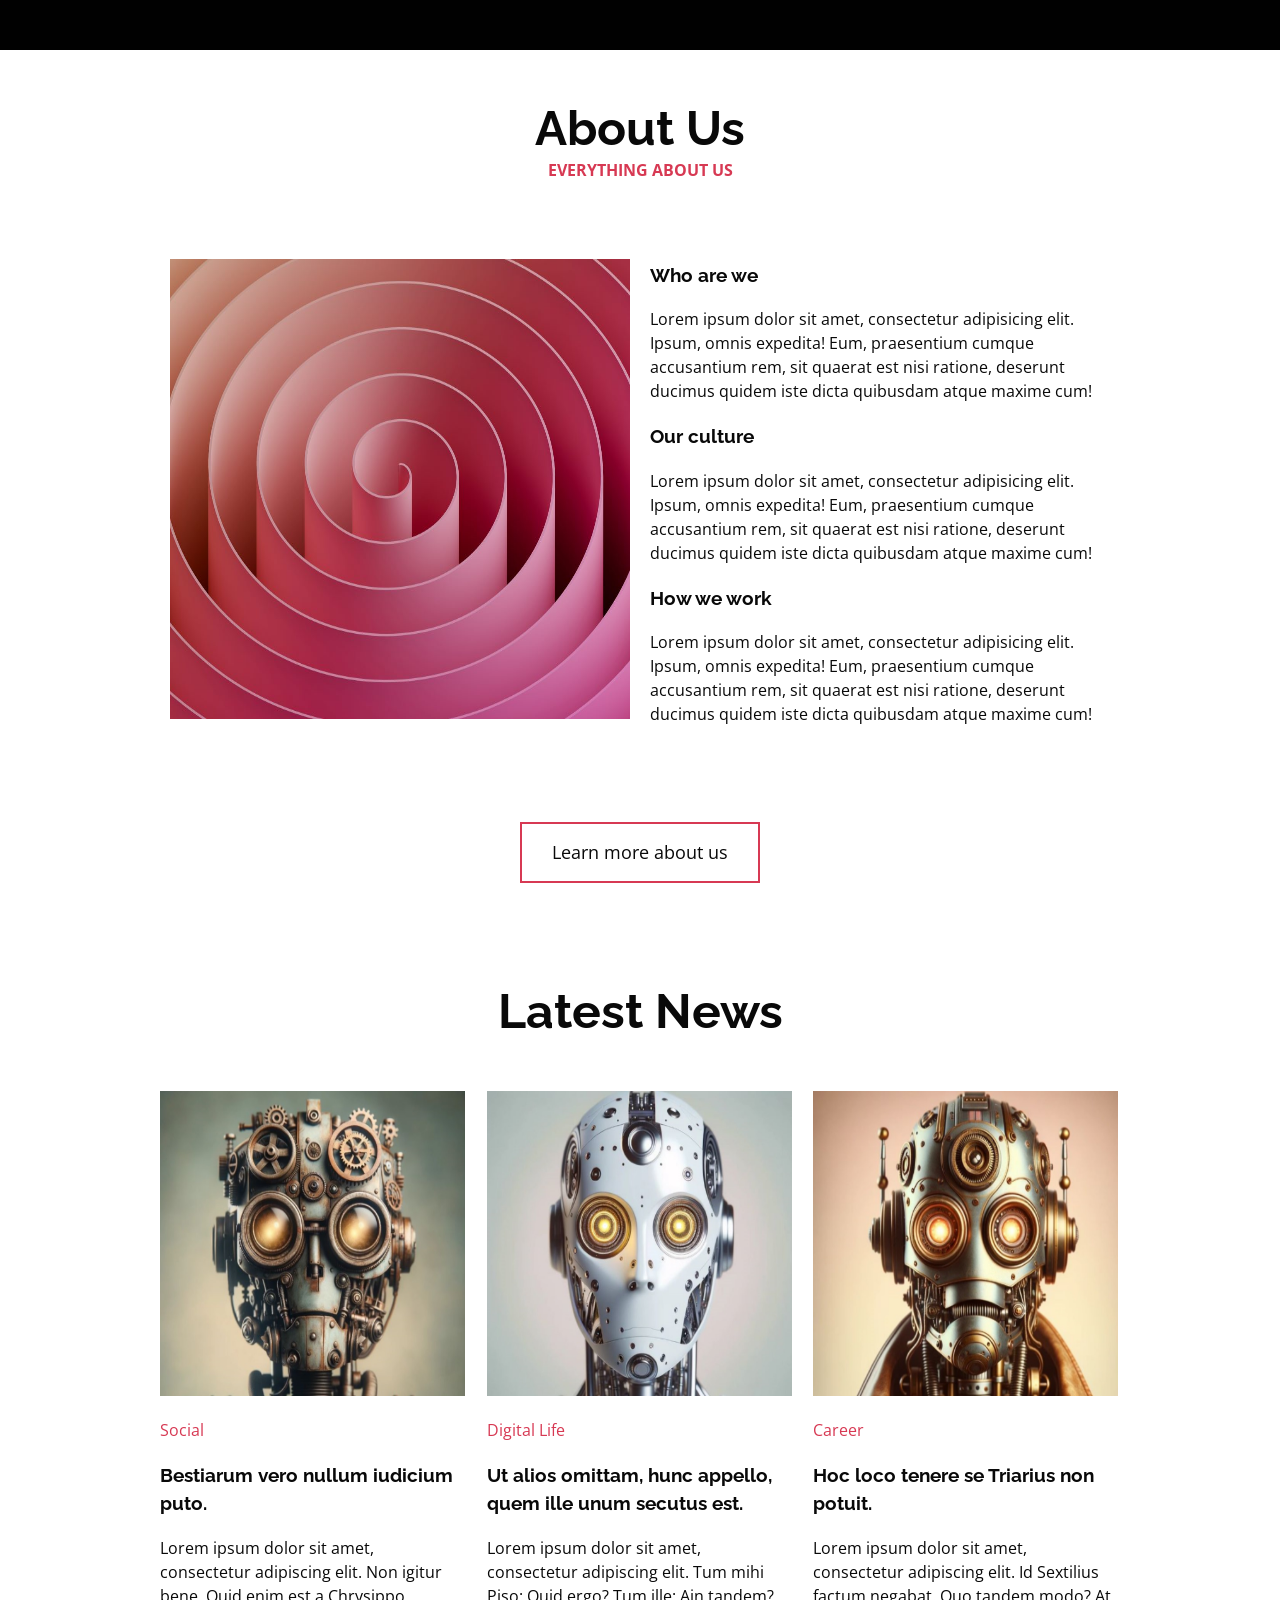
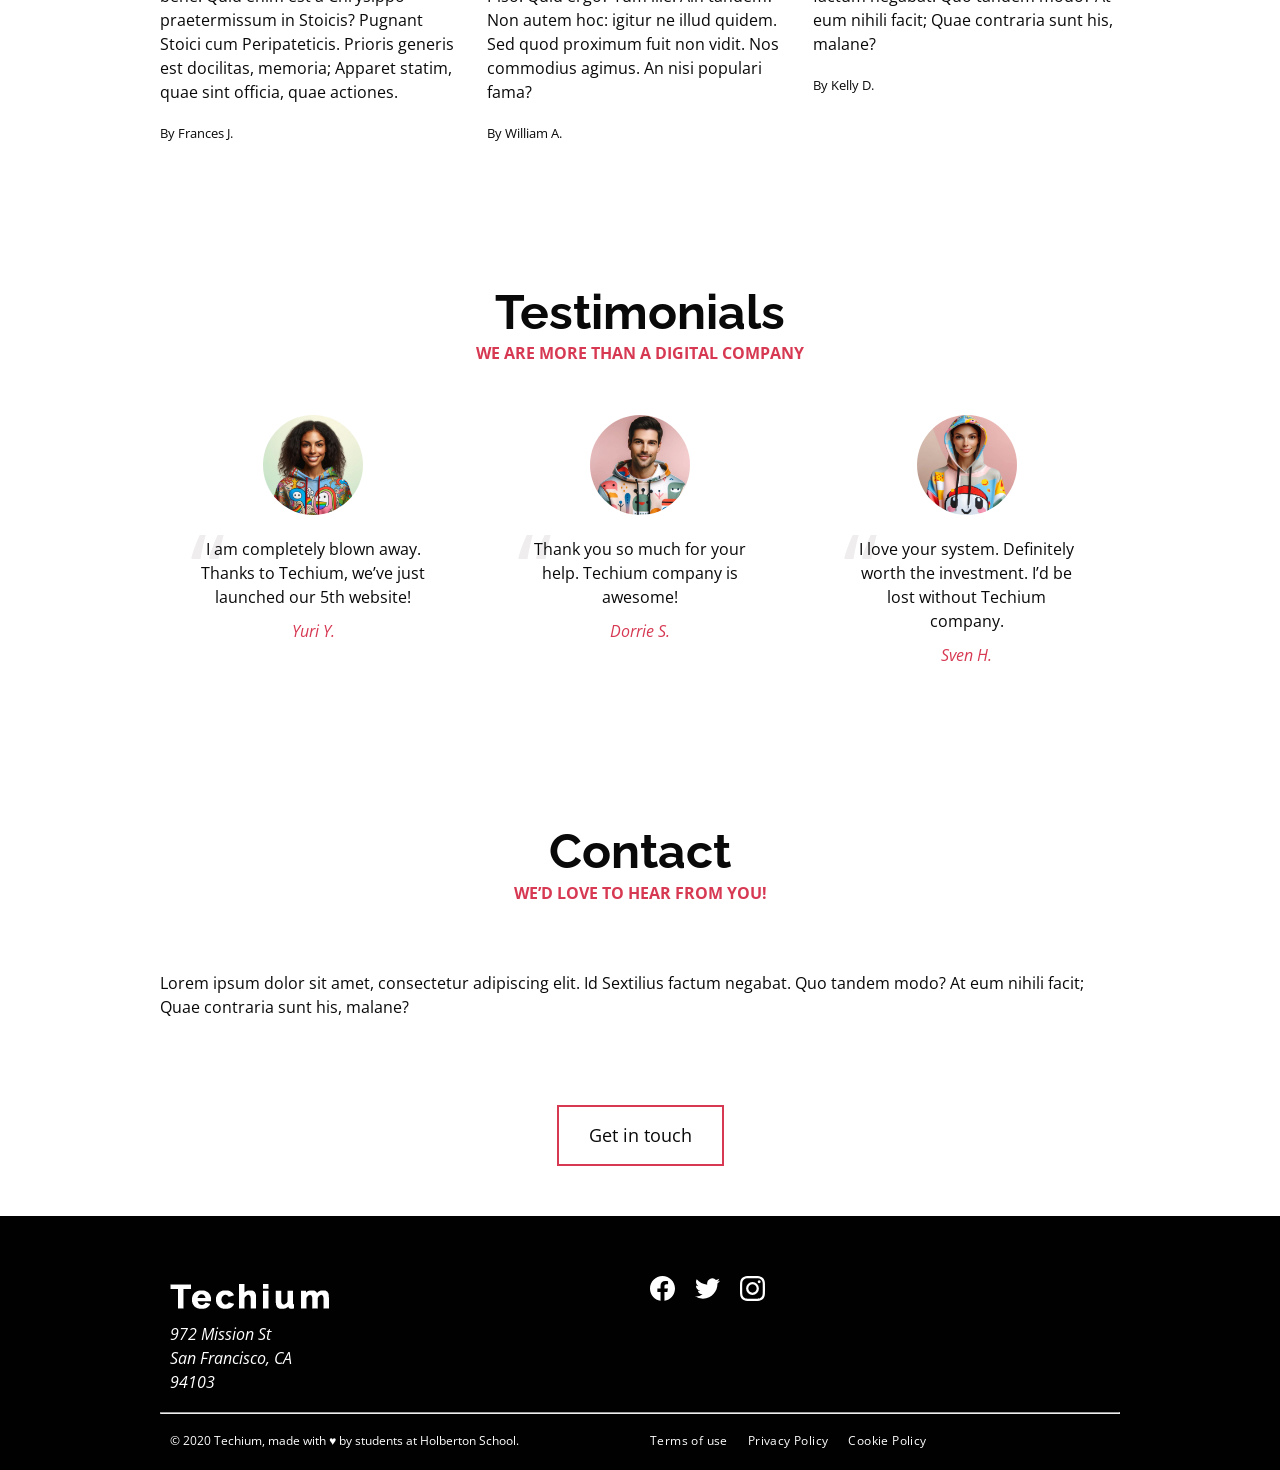
<file: flexbox/10-article.html>
<!DOCTYPE html>
<html lang="en" dir="ltr">
  <head>
    <meta charset="utf-8">
    <meta name="viewport" content="width=device-width, initial-scale=1, viewport-fit=cover">
    <title>Homepage - Techium</title>
    <meta name="description" content="Description of the page less than 150 characters">
    <link rel="icon" type="image/png" href="images/favicon.jpg">
    <link href="https://fonts.googleapis.com/css?family=Open+Sans:400,700|Raleway:700&display=swap" rel="stylesheet">
    <link rel='stylesheet' href='10-styles.css'>
  </head>
  <body>
    <!– Header –>
    <header class="header" data-section-theme="dark">
      <div class="container">
        <div class="header-container">
          <div class="header-logo">
            <a href="#">
              <img src="images/logo-white.png" alt="Techium logo" width="160" height="40">
            </a>
          </div>
          <nav class="navbar-menu">
            <ul class="nav">
              <li class="nav-item">
                <a href="#" class="nav-link">Home</a>
              </li>
              <li class="nav-item">
                <a href="#services" class="nav-link">Services</a>
              </li>
              <li class="nav-item">
                <a href="#works" class="nav-link">Works</a>
              </li>
              <li class="nav-item">
                <a href="#about" class="nav-link">About</a>
              </li>
              <li class="nav-item">
                <a href="#latest_news" class="nav-link">Latest news</a>
              </li>
              <li class="nav-item">
                <a href="#testimonials" class="nav-link">Testimonials</a>
              </li>
              <li class="nav-item">
                <a href="#contact" class="nav-link">Contact</a>
              </li>
            </ul>
          </nav>
        </div>
      </div>
    </header>
    <!– Main –>
    <main>
      <!– Hero section –>
      <section class="section-hero" data-section-theme="dark">
        <div class="container">
          <div class="section-body">
            <section class="section-inner">
              <h2 class="section-title">We help you build your brand</h2>
              <a href="#" class="button">Get Started</a>
            </section>
          </div>
        </div>
      </section>
      <!– Services section –>
      <section id="services" class="section section-services">
        <div class="container">
          <header class="section-header">
            <h2 class="section-title">Services</h2>
            <p class="section-tagline">We work with you</p>
          </header>
          <div class="section-body">
            <ul class="row">
              <li class="col-1-3">
                <div class="card-services">
                  <h3 class="card-title"><a href="#">Design & Concept</a></h3>
                </div>
              </li>
              <li class="col-1-3">
                <div class="card-services">
                  <h3 class="card-title"><a href="#">Digital Strategy</a></h3>
                </div>
              </li>
              <li class="col-1-3">
                <div class="card-services">
                  <h3 class="card-title"><a href="#">Content Strategy</a></h3>
                </div>
              </li>
              <li class="col-1-3">
                <div class="card-services">
                  <h3 class="card-title"><a href="#">UX Design</a></h3>
                </div>
              </li>
              <li class="col-1-3">
                <div class="card-services">
                  <h3 class="card-title"><a href="#">Web Development</a></h3>
                </div>
              </li>
              <li class="col-1-3">
                <div class="card-services">
                  <h3 class="card-title"><a href="#">Social Media</a></h3>
                </div>
              </li>
            </ul>
          </div>
        </div>
      </section>
      <!– Works section –>
      <section id="works" class="section section-works" data-section-theme="dark">
        <div class="container">
          <header class="section-header">
            <h2 class="section-title">Works</h2>
            <p class="section-tagline">Take a look at our portfolio</p>
          </header>
          <div class="section-body">
            <ul class="row">
              <li class="col-1-3">
                <article class="card-work">
                  <div class="card-outer">
                    <div class="card-image">
                      <img src="images/pic-work-01.jpg" alt="">
                    </div>
                    <div class="card-inner">
                      <h3 class="card-title"><a href="#">Interior Design</a></h3>
                    </div>
                  </div>
                </article>
              </li>
              <li class="col-1-3">
                <article class="card-work">
                  <div class="card-outer">
                    <div class="card-image">
                      <img src="images/pic-work-02.jpg" alt="">
                    </div>
                    <div class="card-inner">
                      <h3 class="card-title"><a href="#">Web Development</a></h3>
                    </div>
                  </div>
                </article>
              </li>
              <li class="col-1-3">
                <article class="card-work">
                  <div class="card-outer">
                    <div class="card-image">
                      <img src="images/pic-work-03.jpg" alt="">
                    </div>
                    <div class="card-inner">
                      <h3 class="card-title"><a href="#">Personal Development</a></h3>
                    </div>
                  </div>
                </article>
              </li>
            </ul>
          </div>
        </div>
      </section>
      <!– About Us section –>
      <section id="about" class="section section-about-us">
        <div class="container">
          <header class="section-header ">
            <h2 class="section-title">About Us</h2>
            <p class="section-tagline">Everything about us</p>
          </header>
          <div class="section-body">
            <div class="row">
              <div class="col-1-2">
                <img src="images/pic-about-01.jpg" alt="" width="460" height="460">
              </div>
              <div class="col-1-2">
                <h3>Who are we</h3>
                <p>Lorem ipsum dolor sit amet, consectetur adipisicing elit. Ipsum, omnis expedita! Eum, praesentium cumque accusantium rem, sit quaerat est nisi ratione, deserunt ducimus quidem iste dicta quibusdam atque maxime cum!</p>
                <h3>Our culture</h3>
                <p>Lorem ipsum dolor sit amet, consectetur adipisicing elit. Ipsum, omnis expedita! Eum, praesentium cumque accusantium rem, sit quaerat est nisi ratione, deserunt ducimus quidem iste dicta quibusdam atque maxime cum!</p>
                <h3>How we work</h3>
                <p>Lorem ipsum dolor sit amet, consectetur adipisicing elit. Ipsum, omnis expedita! Eum, praesentium cumque accusantium rem, sit quaerat est nisi ratione, deserunt ducimus quidem iste dicta quibusdam atque maxime cum!</p>
              </div>
            </div>
          </div>
          <div class="section-footer">
            <a href="#" class="button">Learn more about us</a>
          </div>
        </div>
      </section>
      <!– Latest news section –>
      <section id="latest_news" class="section section-latest-news">
        <div class="container">
          <header class="section-header">
            <h2 class="section-title">Latest News</h2>
          </header>
          <div class="section-body">
            <ul class="row">
              <li class="col-1-3">
                <article class="card-blog">
                  <div>
                    <img src="images/pic-article-01.jpg" alt="" width="305" height="305">
                  </div>
                  <p class="card-category">Career</p>
                  <h3><a href="#">Hoc loco tenere se Triarius non potuit.</a></h3>
                  <p>Lorem ipsum dolor sit amet, consectetur adipiscing elit. Id Sextilius factum negabat. Quo tandem modo? At eum nihili facit; Quae contraria sunt his, malane?</p>
                  <small>By Kelly D.</small>
                </article>
              </li>
              <li class="col-1-3">
                <article class="card-blog">
                  <div>
                    <img src="images/pic-article-02.jpg" alt="" width="305" height="305">
                  </div>
                  <p class="card-category">Digital Life</p>
                  <h3><a href="#">Ut alios omittam, hunc appello, quem ille unum secutus est.</a></h3>
                  <p>Lorem ipsum dolor sit amet, consectetur adipiscing elit. Tum mihi Piso: Quid ergo? Tum ille: Ain tandem? Non autem hoc: igitur ne illud quidem. Sed quod proximum fuit non vidit. Nos commodius agimus. An nisi populari fama?</p>
                  <small>By William A.</small>
                </article>
              </li>
              <li class="col-1-3">
                <article class="card-blog">
                  <div>
                    <img src="images/pic-article-03.jpg" alt="" width="305" height="305">
                  </div>
                  <p class="card-category">Social</p>
                  <h3><a href="#">Bestiarum vero nullum iudicium puto.</a></h3>
                  <p>Lorem ipsum dolor sit amet, consectetur adipiscing elit. Non igitur bene. Quid enim est a Chrysippo praetermissum in Stoicis? Pugnant Stoici cum Peripateticis. Prioris generis est docilitas, memoria; Apparet statim, quae sint officia, quae actiones.</p>
                  <small>By Frances J.</small>
                </article>
              </li>
            </ul>
          </div>
        </div>
      </section>
      <!– Testimonials section –>
      <section id="testimonial" class="section section-testimonial">
        <div class="container">
          <header class="section-header">
            <h2 class="section-title">Testimonials</h2>
            <p class="section-tagline">We are more than a digital company</p>
          </header>
          <div class="section-body">
            <ul class="row">
              <li class="col-1-3">
                <article class="card-testimonial">
                  <img src="images/pic-person-01.jpg" alt="Yuri Y. avatar" width="100" height="100" class="card-avatar">
                  <blockquote class="card-quote">
                    <p>I am completely blown away. Thanks to Techium, we’ve just launched our 5th website!
                      <cite>Yuri Y.</cite>
                    </p>
                  </blockquote>
                </article>
              </li>
              <li class="col-1-3">
                <article class="card-testimonial">
                  <img src="images/pic-person-02.jpg" alt="Dorrie S. avatar" width="100" height="100" class="card-avatar">
                  <blockquote class="card-quote">
                    <p>Thank you so much for your help. Techium company is awesome!
                      <cite>Dorrie S.</cite>
                    </p>
                  </blockquote>
                </article>
              </li>
              <li class="col-1-3">
                <article class="card-testimonial">
                  <img src="images/pic-person-03.jpg" alt="Sven H. avatar" width="100" height="100" class="card-avatar">
                  <blockquote class="card-quote">
                    <p>I love your system. Definitely worth the investment. I’d be lost without Techium company.
                      <cite>Sven H.</cite>
                    </p>
                  </blockquote>
                </article>
              </li>
            </ul>
          </div>
        </div>
      </section>
      <!– Contact section –>
      <section id="contact" class="section section-contact">
        <div class="container">
          <header class="section-header">
            <h2 class="section-title">Contact</h2>
            <p class="section-tagline">We’d love to hear from you!</p>
          </header>
          <div class="section-body">
            <p>Lorem ipsum dolor sit amet, consectetur adipiscing elit. Id Sextilius factum negabat. Quo tandem modo? At eum nihili facit; Quae contraria sunt his, malane?</p>
          </div>
          <div class="section-footer">
            <a href="#" class="button">Get in touch</a>
          </div>
        </div>
      </section>
    </main>
    <!– Footer –>
    <footer class="footer" data-section-theme="dark">
      <div  class="container">
        <div class="row">
          <div class="col-1-2">
            <img src="images/logo-white.png" alt="Techium logo" width="160" height="40">
            <address class="footer-address">
              972 Mission St<br>
              San Francisco, CA<br>
              94103
            </address>
          </div>
          <div class="col-1-2">
            <ul class="social nav">
              <li class="social-item nav-item">
                <a href="https://www.facebook.com/HolbertonSchool/" class="social-link">
                  <svg viewbox="0 0 24 24" xmlns="http://www.w3.org/2000/svg" width="25" height="25">
                    <title>
                      Facebook icon
                    </title>
                    <path d="M23.998 12c0-6.628-5.372-12-11.999-12C5.372 0 0 5.372 0 12c0 5.988 4.388 10.952 10.124 11.852v-8.384H7.078v-3.469h3.046V9.356c0-3.008 1.792-4.669 4.532-4.669 1.313 0 2.686.234 2.686.234v2.953H15.83c-1.49 0-1.955.925-1.955 1.874V12h3.328l-.532 3.469h-2.796v8.384c5.736-.9 10.124-5.864 10.124-11.853z"/>
                  </svg>
                </a>
              </li>
              <li class="social-item nav-item">
                <a href="https://twitter.com/holbertonschool" class="social-link">
                  <svg viewbox="0 0 24 24" xmlns="http://www.w3.org/2000/svg" width="25" height="25">
                    <title>
                      Twitter icon
                    </title>
                    <path d="M23.954 4.569a10 10 0 0 1-2.825.775 4.958 4.958 0 0 0 2.163-2.723c-.951.555-2.005.959-3.127 1.184a4.92 4.92 0 0 0-8.384 4.482C7.691 8.094 4.066 6.13 1.64 3.161a4.822 4.822 0 0 0-.666 2.475c0 1.71.87 3.213 2.188 4.096a4.904 4.904 0 0 1-2.228-.616v.061a4.923 4.923 0 0 0 3.946 4.827 4.996 4.996 0 0 1-2.212.085 4.937 4.937 0 0 0 4.604 3.417 9.868 9.868 0 0 1-6.102 2.105c-.39 0-.779-.023-1.17-.067a13.995 13.995 0 0 0 7.557 2.209c9.054 0 13.999-7.496 13.999-13.986 0-.209 0-.42-.015-.63a9.936 9.936 0 0 0 2.46-2.548l-.047-.02z"/>
                  </svg>
                </a>
              </li>
              <li class="social-item nav-item">
                <a href="https://www.instagram.com/holbertonschool/" class="social-link">
                  <svg viewbox="0 0 24 24" xmlns="http://www.w3.org/2000/svg" width="25" height="25">
                    <title>
                      Instagram icon
                    </title>
                    <path d="M12 0C8.74 0 8.333.015 7.053.072 5.775.132 4.905.333 4.14.63c-.789.306-1.459.717-2.126 1.384S.935 3.35.63 4.14C.333 4.905.131 5.775.072 7.053.012 8.333 0 8.74 0 12s.015 3.667.072 4.947c.06 1.277.261 2.148.558 2.913a5.885 5.885 0 0 0 1.384 2.126A5.868 5.868 0 0 0 4.14 23.37c.766.296 1.636.499 2.913.558C8.333 23.988 8.74 24 12 24s3.667-.015 4.947-.072c1.277-.06 2.148-.262 2.913-.558a5.898 5.898 0 0 0 2.126-1.384 5.86 5.86 0 0 0 1.384-2.126c.296-.765.499-1.636.558-2.913.06-1.28.072-1.687.072-4.947s-.015-3.667-.072-4.947c-.06-1.277-.262-2.149-.558-2.913a5.89 5.89 0 0 0-1.384-2.126A5.847 5.847 0 0 0 19.86.63c-.765-.297-1.636-.499-2.913-.558C15.667.012 15.26 0 12 0zm0 2.16c3.203 0 3.585.016 4.85.071 1.17.055 1.805.249 2.227.415.562.217.96.477 1.382.896.419.42.679.819.896 1.381.164.422.36 1.057.413 2.227.057 1.266.07 1.646.07 4.85s-.015 3.585-.074 4.85c-.061 1.17-.256 1.805-.421 2.227a3.81 3.81 0 0 1-.899 1.382 3.744 3.744 0 0 1-1.38.896c-.42.164-1.065.36-2.235.413-1.274.057-1.649.07-4.859.07-3.211 0-3.586-.015-4.859-.074-1.171-.061-1.816-.256-2.236-.421a3.716 3.716 0 0 1-1.379-.899 3.644 3.644 0 0 1-.9-1.38c-.165-.42-.359-1.065-.42-2.235-.045-1.26-.061-1.649-.061-4.844 0-3.196.016-3.586.061-4.861.061-1.17.255-1.814.42-2.234.21-.57.479-.96.9-1.381.419-.419.81-.689 1.379-.898.42-.166 1.051-.361 2.221-.421 1.275-.045 1.65-.06 4.859-.06l.045.03zm0 3.678a6.162 6.162 0 1 0 0 12.324 6.162 6.162 0 1 0 0-12.324zM12 16c-2.21 0-4-1.79-4-4s1.79-4 4-4 4 1.79 4 4-1.79 4-4 4zm7.846-10.405a1.441 1.441 0 0 1-2.88 0 1.44 1.44 0 0 1 2.88 0z"/>
                  </svg>
                </a>
              </li>
            </ul>
          </div>
        </div>
        <hr>
        <div class="row">
          <div class="col-1-2">
            <p class="footer-copyright">© 2020 Techium, made with ♥ by students at Holberton School.</p>
          </div>
          <div class="col-1-2">
            <ul class="footer-nav nav">
              <li class="footer-nav-item nav-item">
                <a href="#" class="footer-nav-link">Terms of use</a>
              </li>
              <li class="footer-nav-item nav-item">
                <a href="#" class="footer-nav-link">Privacy Policy</a>
              </li>
              <li class="footer-nav-item nav-item">
                <a href="#" class="footer-nav-link">Cookie Policy</a>
              </li>
            </ul>
          </div>
        </div>
      </div>
    </footer>
  </body>
</html>
</file>
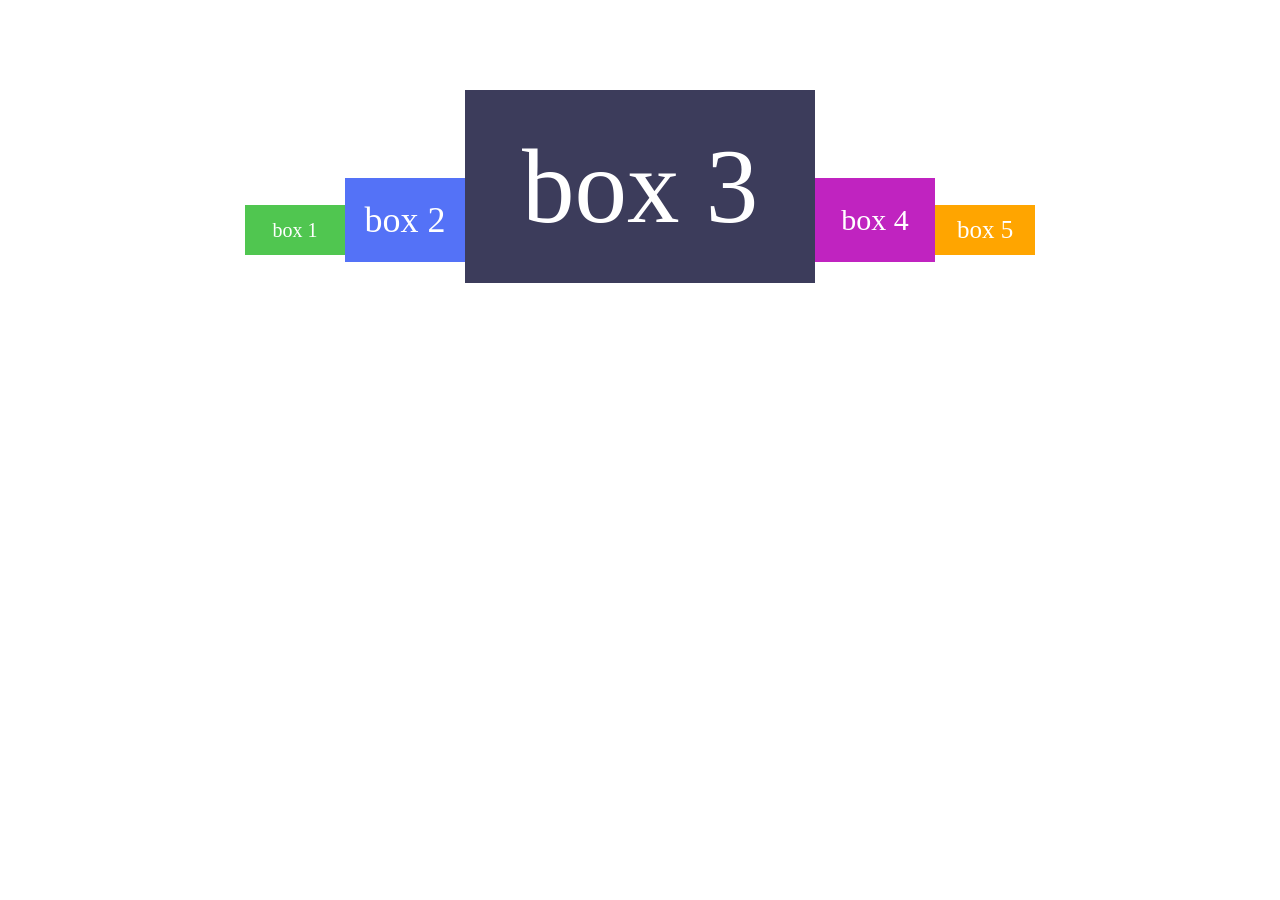
<file: flexbox/101-index.html>
<!DOCTYPE html>
<html lang="en">
    <head>
        <meta charset="UTF-8" />
        <title>101-index</title>
        <link href="101-style.css" media="all" rel="stylesheet" type="text/css">
    </head>
    <body>
        <div class="container">
            <div class="box box1">box 1</div>
            <div class="box box2">box 2</div>
            <div class="box box3">box 3</div>
            <div class="box box4">box 4</div>
            <div class="box box5">box 5</div>
        </div>
    </body>
</html>
</file>
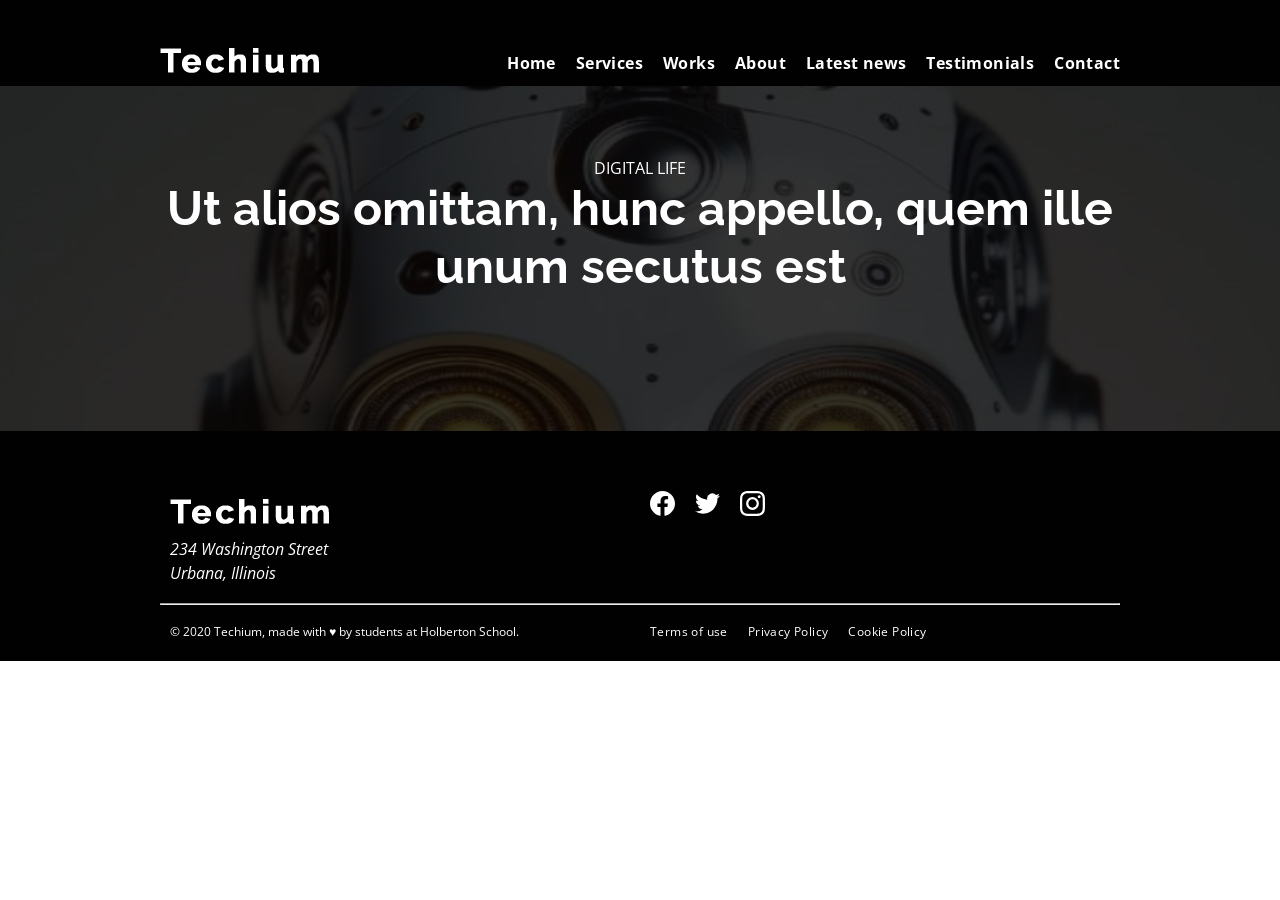
<file: flexbox/11-article.html>
<!DOCTYPE html>
<html lang="en" dir="ltr">
  <head>
    <meta charset="utf-8">
    <meta name="viewport" content="width=device-width, initial-scale=1, viewport-fit=cover">
    <title>Article - Techium</title>
    <meta name="description" content="Description of the page less than 150 characters">
    <link rel="icon" type="image/jpg" href="../images/favicon.jpg">
    <link href="https://fonts.googleapis.com/css?family=Open+Sans:400,700|Raleway:700&display=swap" rel="stylesheet">
    <link rel="stylesheet" href="11-styles.css">
  </head>
  <body>
    <!– Header –>
    <header class="header" data-section-theme="dark">
      <div class="container">
        <div class="header-container">
          <div class="header-logo">
            <a href="/">
              <img src="images/logo-white.png" alt="Techium logo" width="160" height="40">
            </a>
          </div>
          <nav class="navbar-menu">
            <ul class="nav">
              <li class="nav-item">
                <a href="/" class="nav-link">Home</a>
              </li>
              <li class="nav-item">
                <a href="#services" class="nav-link">Services</a>
              </li>
              <li class="nav-item">
                <a href="#works" class="nav-link">Works</a>
              </li>
              <li class="nav-item">
                <a href="#about" class="nav-link">About</a>
              </li>
              <li class="nav-item">
                <a href="#latest_news" class="nav-link">Latest news</a>
              </li>
              <li class="nav-item">
                <a href="#testimonials" class="nav-link">Testimonials</a>
              </li>
              <li class="nav-item">
                <a href="#contact" class="nav-link">Contact</a>
              </li>
            </ul>
          </nav>
        </div>
      </div>
    </header>
    <!– Main –>
    <main>
      <!– Hero section –>
      <header class="section-hero hero-article" style="background-image: url('./images/pic-article-02.jpg');" data-section-theme="dark">
        <div class="container">
          <div class="section-body">
            <section class="section-inner">
              <span class="section-category">Digital Life</span>
              <h1 class="section-title">Ut alios omittam, hunc appello, quem ille unum secutus est</h1>
            </section>
          </div>
        </div>
      </header>
    </main>
    <!– Footer –>
    <footer class="footer" data-section-theme="dark">
      <div  class="container">
        <div class="row">
          <div class="col-1-2">
            <img src="images/logo-white.png" alt="Techium logo" width="160" height="40">
            <address class="footer-address">
              234 Washington Street<br>
              Urbana, Illinois
            </address>
          </div>
          <div class="col-1-2">
            <ul class="social nav">
              <li class="social-item nav-item">
                <a href="https://www.facebook.com/HolbertonSchool/" class="social-link">
                  <svg viewbox="0 0 24 24" xmlns="http://www.w3.org/2000/svg" width="25" height="25">
                    <title>
                      Facebook icon
                    </title>
                    <path d="M23.998 12c0-6.628-5.372-12-11.999-12C5.372 0 0 5.372 0 12c0 5.988 4.388 10.952 10.124 11.852v-8.384H7.078v-3.469h3.046V9.356c0-3.008 1.792-4.669 4.532-4.669 1.313 0 2.686.234 2.686.234v2.953H15.83c-1.49 0-1.955.925-1.955 1.874V12h3.328l-.532 3.469h-2.796v8.384c5.736-.9 10.124-5.864 10.124-11.853z"/>
                  </svg>
                </a>
              </li>
              <li class="social-item nav-item">
                <a href="https://twitter.com/holbertonschool" class="social-link">
                  <svg viewbox="0 0 24 24" xmlns="http://www.w3.org/2000/svg" width="25" height="25">
                    <title>
                      Twitter icon
                    </title>
                    <path d="M23.954 4.569a10 10 0 0 1-2.825.775 4.958 4.958 0 0 0 2.163-2.723c-.951.555-2.005.959-3.127 1.184a4.92 4.92 0 0 0-8.384 4.482C7.691 8.094 4.066 6.13 1.64 3.161a4.822 4.822 0 0 0-.666 2.475c0 1.71.87 3.213 2.188 4.096a4.904 4.904 0 0 1-2.228-.616v.061a4.923 4.923 0 0 0 3.946 4.827 4.996 4.996 0 0 1-2.212.085 4.937 4.937 0 0 0 4.604 3.417 9.868 9.868 0 0 1-6.102 2.105c-.39 0-.779-.023-1.17-.067a13.995 13.995 0 0 0 7.557 2.209c9.054 0 13.999-7.496 13.999-13.986 0-.209 0-.42-.015-.63a9.936 9.936 0 0 0 2.46-2.548l-.047-.02z"/>
                  </svg>
                </a>
              </li>
              <li class="social-item nav-item">
                <a href="https://www.instagram.com/holbertonschool/" class="social-link">
                  <svg viewbox="0 0 24 24" xmlns="http://www.w3.org/2000/svg" width="25" height="25">
                    <title>
                      Instagram icon
                    </title>
                    <path d="M12 0C8.74 0 8.333.015 7.053.072 5.775.132 4.905.333 4.14.63c-.789.306-1.459.717-2.126 1.384S.935 3.35.63 4.14C.333 4.905.131 5.775.072 7.053.012 8.333 0 8.74 0 12s.015 3.667.072 4.947c.06 1.277.261 2.148.558 2.913a5.885 5.885 0 0 0 1.384 2.126A5.868 5.868 0 0 0 4.14 23.37c.766.296 1.636.499 2.913.558C8.333 23.988 8.74 24 12 24s3.667-.015 4.947-.072c1.277-.06 2.148-.262 2.913-.558a5.898 5.898 0 0 0 2.126-1.384 5.86 5.86 0 0 0 1.384-2.126c.296-.765.499-1.636.558-2.913.06-1.28.072-1.687.072-4.947s-.015-3.667-.072-4.947c-.06-1.277-.262-2.149-.558-2.913a5.89 5.89 0 0 0-1.384-2.126A5.847 5.847 0 0 0 19.86.63c-.765-.297-1.636-.499-2.913-.558C15.667.012 15.26 0 12 0zm0 2.16c3.203 0 3.585.016 4.85.071 1.17.055 1.805.249 2.227.415.562.217.96.477 1.382.896.419.42.679.819.896 1.381.164.422.36 1.057.413 2.227.057 1.266.07 1.646.07 4.85s-.015 3.585-.074 4.85c-.061 1.17-.256 1.805-.421 2.227a3.81 3.81 0 0 1-.899 1.382 3.744 3.744 0 0 1-1.38.896c-.42.164-1.065.36-2.235.413-1.274.057-1.649.07-4.859.07-3.211 0-3.586-.015-4.859-.074-1.171-.061-1.816-.256-2.236-.421a3.716 3.716 0 0 1-1.379-.899 3.644 3.644 0 0 1-.9-1.38c-.165-.42-.359-1.065-.42-2.235-.045-1.26-.061-1.649-.061-4.844 0-3.196.016-3.586.061-4.861.061-1.17.255-1.814.42-2.234.21-.57.479-.96.9-1.381.419-.419.81-.689 1.379-.898.42-.166 1.051-.361 2.221-.421 1.275-.045 1.65-.06 4.859-.06l.045.03zm0 3.678a6.162 6.162 0 1 0 0 12.324 6.162 6.162 0 1 0 0-12.324zM12 16c-2.21 0-4-1.79-4-4s1.79-4 4-4 4 1.79 4 4-1.79 4-4 4zm7.846-10.405a1.441 1.441 0 0 1-2.88 0 1.44 1.44 0 0 1 2.88 0z"/>
                  </svg>
                </a>
              </li>
            </ul>
          </div>
        </div>
        <hr>
        <div class="row">
          <div class="col-1-2">
            <p class="footer-copyright">© 2020 Techium, made with ♥ by students at Holberton School.</p>
          </div>
          <div class="col-1-2">
            <ul class="footer-nav nav">
              <li class="footer-nav-item nav-item">
                <a href="#" class="footer-nav-link">Terms of use</a>
              </li>
              <li class="footer-nav-item nav-item">
                <a href="#" class="footer-nav-link">Privacy Policy</a>
              </li>
              <li class="footer-nav-item nav-item">
                <a href="#" class="footer-nav-link">Cookie Policy</a>
              </li>
            </ul>
          </div>
        </div>
      </div>
    </footer>
  </body>
</html>
</file>
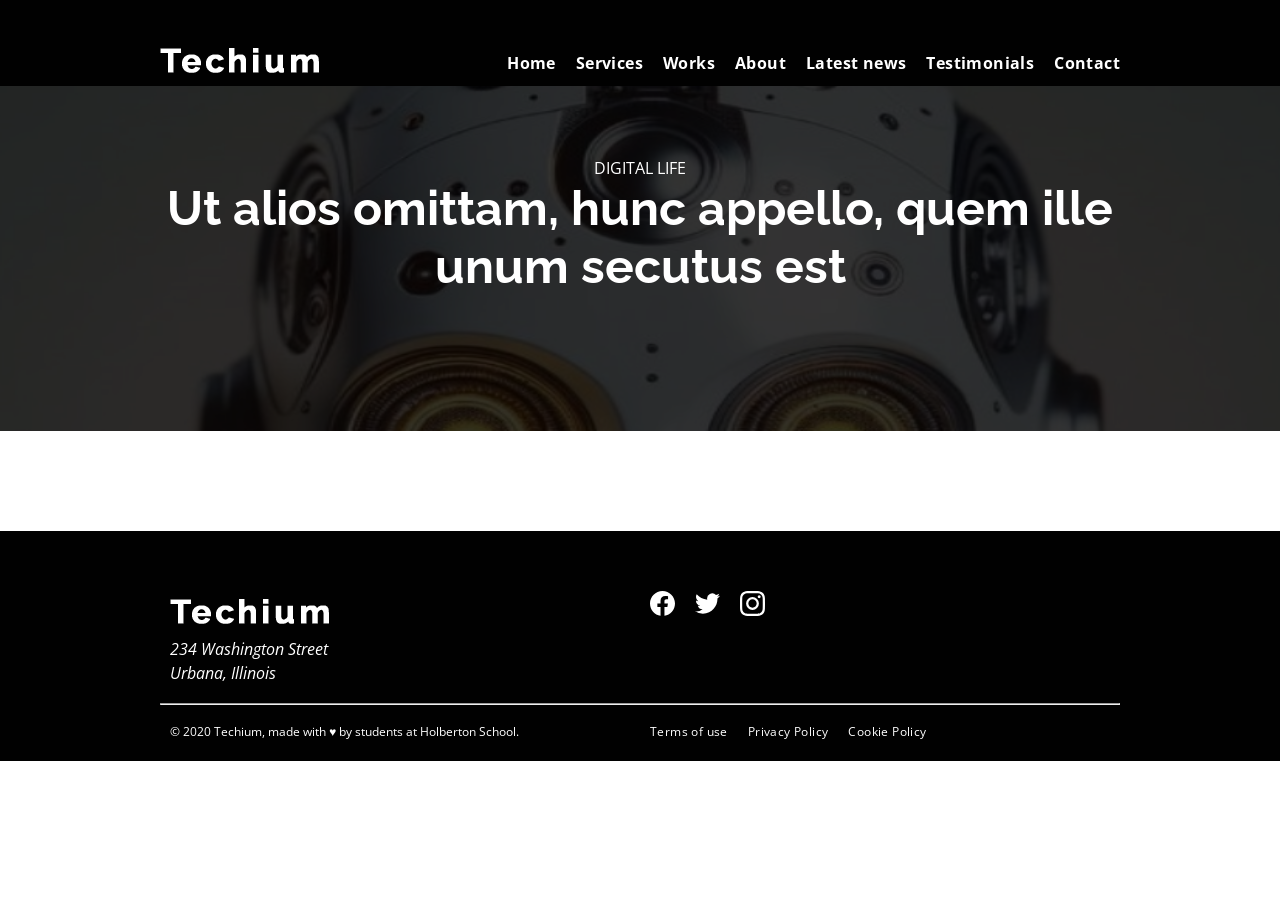
<file: flexbox/12-article.html>
<!DOCTYPE html>
<html lang="en" dir="ltr">
  <head>
    <meta charset="utf-8">
    <meta name="viewport" content="width=device-width, initial-scale=1, viewport-fit=cover">
    <title>Article - Techium</title>
    <meta name="description" content="Description of the page less than 150 characters">
    <link rel="icon" type="image/jpg" href="../images/favicon.jpg">
    <link href="https://fonts.googleapis.com/css?family=Open+Sans:400,700|Raleway:700&display=swap" rel="stylesheet">
    <link rel="stylesheet" href="12-styles.css">
  </head>
  <body>
    <!– Header –>
    <header class="header" data-section-theme="dark">
      <div class="container">
        <div class="header-container">
          <div class="header-logo">
            <a href="/">
              <img src="images/logo-white.png" alt="Techium logo" width="160" height="40">
            </a>
          </div>
          <nav class="navbar-menu">
            <ul class="nav">
              <li class="nav-item">
                <a href="/" class="nav-link">Home</a>
              </li>
              <li class="nav-item">
                <a href="#services" class="nav-link">Services</a>
              </li>
              <li class="nav-item">
                <a href="#works" class="nav-link">Works</a>
              </li>
              <li class="nav-item">
                <a href="#about" class="nav-link">About</a>
              </li>
              <li class="nav-item">
                <a href="#latest_news" class="nav-link">Latest news</a>
              </li>
              <li class="nav-item">
                <a href="#testimonials" class="nav-link">Testimonials</a>
              </li>
              <li class="nav-item">
                <a href="#contact" class="nav-link">Contact</a>
              </li>
            </ul>
          </nav>
        </div>
      </div>
    </header>
    <!– Main –>
    <main>
      <!– Hero section –>
      <header class="section-hero hero-article" style="background-image: url('./images/pic-article-02.jpg');" data-section-theme="dark">
        <div class="container">
          <div class="section-body">
            <section class="section-inner">
              <span class="section-category">Digital Life</span>
              <h1 class="section-title">Ut alios omittam, hunc appello, quem ille unum secutus est</h1>
            </section>
          </div>
        </div>
      </header>
      <div class="main-article">
        <div class="container">
          <div class="post">
            <article class="post-content">

            </article>
            <!-- Aside section -->
            <aside class="post-aside">
              <div class="post-meta"></div>
              <div class="post-share"></div>
            </aside>
          </div>
        </div>
      </div>
    </main>
    <!– Footer –>
    <footer class="footer" data-section-theme="dark">
      <div  class="container">
        <div class="row">
          <div class="col-1-2">
            <img src="images/logo-white.png" alt="Techium logo" width="160" height="40">
            <address class="footer-address">
              234 Washington Street<br>
              Urbana, Illinois
            </address>
          </div>
          <div class="col-1-2">
            <ul class="social nav">
              <li class="social-item nav-item">
                <a href="https://www.facebook.com/HolbertonSchool/" class="social-link">
                  <svg viewbox="0 0 24 24" xmlns="http://www.w3.org/2000/svg" width="25" height="25">
                    <title>
                      Facebook icon
                    </title>
                    <path d="M23.998 12c0-6.628-5.372-12-11.999-12C5.372 0 0 5.372 0 12c0 5.988 4.388 10.952 10.124 11.852v-8.384H7.078v-3.469h3.046V9.356c0-3.008 1.792-4.669 4.532-4.669 1.313 0 2.686.234 2.686.234v2.953H15.83c-1.49 0-1.955.925-1.955 1.874V12h3.328l-.532 3.469h-2.796v8.384c5.736-.9 10.124-5.864 10.124-11.853z"/>
                  </svg>
                </a>
              </li>
              <li class="social-item nav-item">
                <a href="https://twitter.com/holbertonschool" class="social-link">
                  <svg viewbox="0 0 24 24" xmlns="http://www.w3.org/2000/svg" width="25" height="25">
                    <title>
                      Twitter icon
                    </title>
                    <path d="M23.954 4.569a10 10 0 0 1-2.825.775 4.958 4.958 0 0 0 2.163-2.723c-.951.555-2.005.959-3.127 1.184a4.92 4.92 0 0 0-8.384 4.482C7.691 8.094 4.066 6.13 1.64 3.161a4.822 4.822 0 0 0-.666 2.475c0 1.71.87 3.213 2.188 4.096a4.904 4.904 0 0 1-2.228-.616v.061a4.923 4.923 0 0 0 3.946 4.827 4.996 4.996 0 0 1-2.212.085 4.937 4.937 0 0 0 4.604 3.417 9.868 9.868 0 0 1-6.102 2.105c-.39 0-.779-.023-1.17-.067a13.995 13.995 0 0 0 7.557 2.209c9.054 0 13.999-7.496 13.999-13.986 0-.209 0-.42-.015-.63a9.936 9.936 0 0 0 2.46-2.548l-.047-.02z"/>
                  </svg>
                </a>
              </li>
              <li class="social-item nav-item">
                <a href="https://www.instagram.com/holbertonschool/" class="social-link">
                  <svg viewbox="0 0 24 24" xmlns="http://www.w3.org/2000/svg" width="25" height="25">
                    <title>
                      Instagram icon
                    </title>
                    <path d="M12 0C8.74 0 8.333.015 7.053.072 5.775.132 4.905.333 4.14.63c-.789.306-1.459.717-2.126 1.384S.935 3.35.63 4.14C.333 4.905.131 5.775.072 7.053.012 8.333 0 8.74 0 12s.015 3.667.072 4.947c.06 1.277.261 2.148.558 2.913a5.885 5.885 0 0 0 1.384 2.126A5.868 5.868 0 0 0 4.14 23.37c.766.296 1.636.499 2.913.558C8.333 23.988 8.74 24 12 24s3.667-.015 4.947-.072c1.277-.06 2.148-.262 2.913-.558a5.898 5.898 0 0 0 2.126-1.384 5.86 5.86 0 0 0 1.384-2.126c.296-.765.499-1.636.558-2.913.06-1.28.072-1.687.072-4.947s-.015-3.667-.072-4.947c-.06-1.277-.262-2.149-.558-2.913a5.89 5.89 0 0 0-1.384-2.126A5.847 5.847 0 0 0 19.86.63c-.765-.297-1.636-.499-2.913-.558C15.667.012 15.26 0 12 0zm0 2.16c3.203 0 3.585.016 4.85.071 1.17.055 1.805.249 2.227.415.562.217.96.477 1.382.896.419.42.679.819.896 1.381.164.422.36 1.057.413 2.227.057 1.266.07 1.646.07 4.85s-.015 3.585-.074 4.85c-.061 1.17-.256 1.805-.421 2.227a3.81 3.81 0 0 1-.899 1.382 3.744 3.744 0 0 1-1.38.896c-.42.164-1.065.36-2.235.413-1.274.057-1.649.07-4.859.07-3.211 0-3.586-.015-4.859-.074-1.171-.061-1.816-.256-2.236-.421a3.716 3.716 0 0 1-1.379-.899 3.644 3.644 0 0 1-.9-1.38c-.165-.42-.359-1.065-.42-2.235-.045-1.26-.061-1.649-.061-4.844 0-3.196.016-3.586.061-4.861.061-1.17.255-1.814.42-2.234.21-.57.479-.96.9-1.381.419-.419.81-.689 1.379-.898.42-.166 1.051-.361 2.221-.421 1.275-.045 1.65-.06 4.859-.06l.045.03zm0 3.678a6.162 6.162 0 1 0 0 12.324 6.162 6.162 0 1 0 0-12.324zM12 16c-2.21 0-4-1.79-4-4s1.79-4 4-4 4 1.79 4 4-1.79 4-4 4zm7.846-10.405a1.441 1.441 0 0 1-2.88 0 1.44 1.44 0 0 1 2.88 0z"/>
                  </svg>
                </a>
              </li>
            </ul>
          </div>
        </div>
        <hr>
        <div class="row">
          <div class="col-1-2">
            <p class="footer-copyright">© 2020 Techium, made with ♥ by students at Holberton School.</p>
          </div>
          <div class="col-1-2">
            <ul class="footer-nav nav">
              <li class="footer-nav-item nav-item">
                <a href="#" class="footer-nav-link">Terms of use</a>
              </li>
              <li class="footer-nav-item nav-item">
                <a href="#" class="footer-nav-link">Privacy Policy</a>
              </li>
              <li class="footer-nav-item nav-item">
                <a href="#" class="footer-nav-link">Cookie Policy</a>
              </li>
            </ul>
          </div>
        </div>
      </div>
    </footer>
  </body>
</html>
</file>
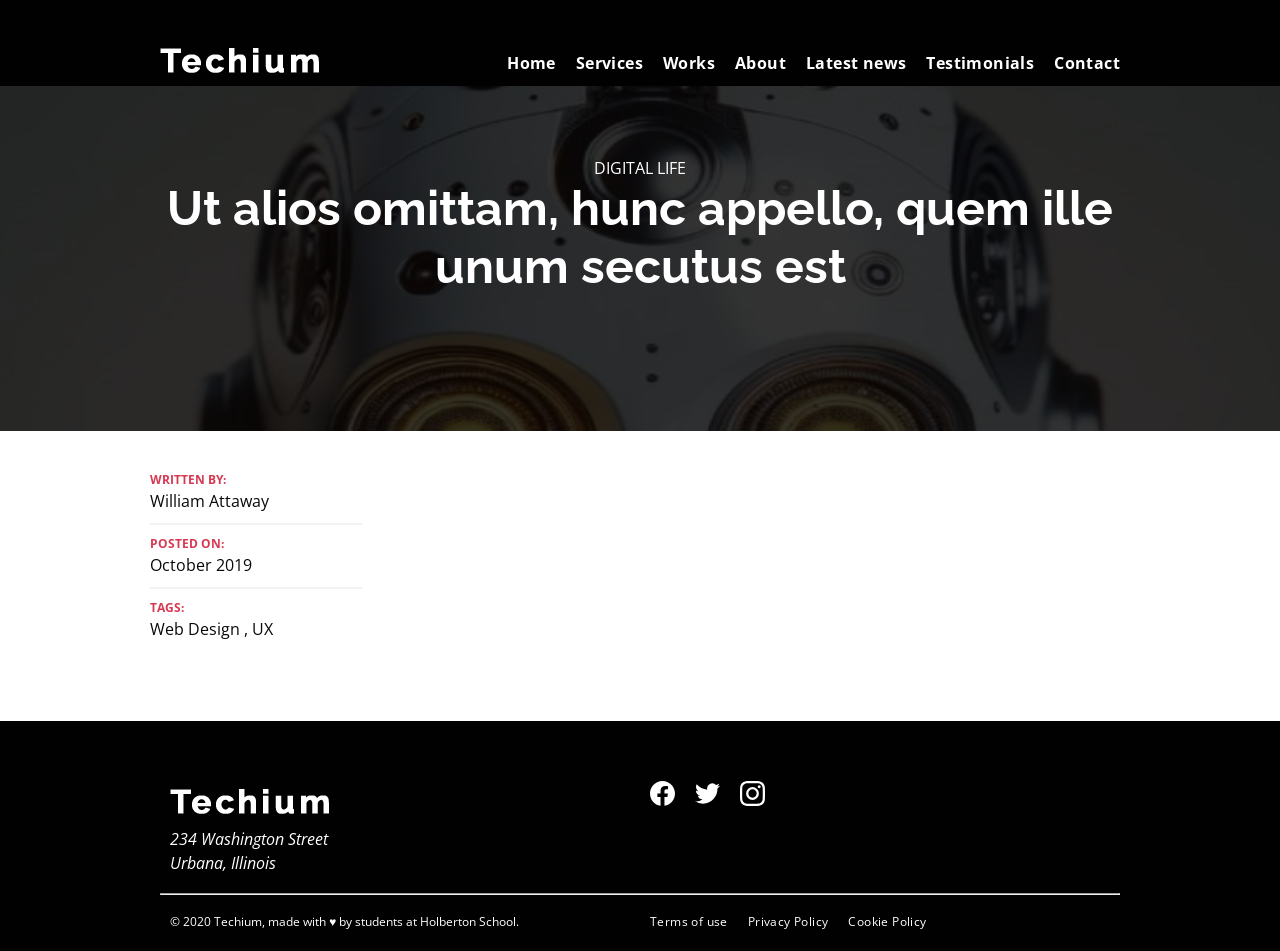
<file: flexbox/13-article.html>
<!DOCTYPE html>
<html lang="en" dir="ltr">
  <head>
    <meta charset="utf-8">
    <meta name="viewport" content="width=device-width, initial-scale=1, viewport-fit=cover">
    <title>Article - Techium</title>
    <meta name="description" content="Description of the page less than 150 characters">
    <link rel="icon" type="image/jpg" href="../images/favicon.jpg">
    <link href="https://fonts.googleapis.com/css?family=Open+Sans:400,700|Raleway:700&display=swap" rel="stylesheet">
    <link rel="stylesheet" href="13-styles.css">
  </head>
  <body>
    <!– Header –>
    <header class="header" data-section-theme="dark">
      <div class="container">
        <div class="header-container">
          <div class="header-logo">
            <a href="/">
              <img src="images/logo-white.png" alt="Techium logo" width="160" height="40">
            </a>
          </div>
          <nav class="navbar-menu">
            <ul class="nav">
              <li class="nav-item">
                <a href="/" class="nav-link">Home</a>
              </li>
              <li class="nav-item">
                <a href="#services" class="nav-link">Services</a>
              </li>
              <li class="nav-item">
                <a href="#works" class="nav-link">Works</a>
              </li>
              <li class="nav-item">
                <a href="#about" class="nav-link">About</a>
              </li>
              <li class="nav-item">
                <a href="#latest_news" class="nav-link">Latest news</a>
              </li>
              <li class="nav-item">
                <a href="#testimonials" class="nav-link">Testimonials</a>
              </li>
              <li class="nav-item">
                <a href="#contact" class="nav-link">Contact</a>
              </li>
            </ul>
          </nav>
        </div>
      </div>
    </header>
    <!– Main –>
    <main>
      <!– Hero section –>
      <header class="section-hero hero-article" style="background-image: url('./images/pic-article-02.jpg');" data-section-theme="dark">
        <div class="container">
          <div class="section-body">
            <section class="section-inner">
              <span class="section-category">Digital Life</span>
              <h1 class="section-title">Ut alios omittam, hunc appello, quem ille unum secutus est</h1>
            </section>
          </div>
        </div>
      </header>
      <div class="main-article">
        <div class="container">
          <div class="post">
            <article class="post-content">
            </article>
            <!-- Aside section -->
            <aside class="post-aside">
              <div class="post-meta">
                <ul class="post-meta-list row">
                  <li class="post-meta-author">
                    <strong>Written by:</strong>
                    <a href="#" rel="author">William Attaway</a>
                  </li>
                  <li class="post-meta-date">
                    <strong>Posted on:</strong>
                    <time datetime="2019-10">October 2019</time>
                  </li>
                  <li class="post-meta-tag">
                    <strong>Tags:</strong>
                    <ul class="tag-list">
                      <li>
                        <a href="#" rel="tag">Web Design</a>
                      </li>
                      <li>
                        <a href="#" rel="tag">UX</a>
                      </li>
                    </ul>
                  </li>
                </ul>
              </div>

              <div class="post-share"></div>
            </aside>
          </div>
        </div>
      </div>
    </main>
    <!– Footer –>
    <footer class="footer" data-section-theme="dark">
      <div  class="container">
        <div class="row">
          <div class="col-1-2">
            <img src="images/logo-white.png" alt="Techium logo" width="160" height="40">
            <address class="footer-address">
              234 Washington Street<br>
              Urbana, Illinois
            </address>
          </div>
          <div class="col-1-2">
            <ul class="social nav">
              <li class="social-item nav-item">
                <a href="https://www.facebook.com/HolbertonSchool/" class="social-link">
                  <svg viewbox="0 0 24 24" xmlns="http://www.w3.org/2000/svg" width="25" height="25">
                    <title>
                      Facebook icon
                    </title>
                    <path d="M23.998 12c0-6.628-5.372-12-11.999-12C5.372 0 0 5.372 0 12c0 5.988 4.388 10.952 10.124 11.852v-8.384H7.078v-3.469h3.046V9.356c0-3.008 1.792-4.669 4.532-4.669 1.313 0 2.686.234 2.686.234v2.953H15.83c-1.49 0-1.955.925-1.955 1.874V12h3.328l-.532 3.469h-2.796v8.384c5.736-.9 10.124-5.864 10.124-11.853z"/>
                  </svg>
                </a>
              </li>
              <li class="social-item nav-item">
                <a href="https://twitter.com/holbertonschool" class="social-link">
                  <svg viewbox="0 0 24 24" xmlns="http://www.w3.org/2000/svg" width="25" height="25">
                    <title>
                      Twitter icon
                    </title>
                    <path d="M23.954 4.569a10 10 0 0 1-2.825.775 4.958 4.958 0 0 0 2.163-2.723c-.951.555-2.005.959-3.127 1.184a4.92 4.92 0 0 0-8.384 4.482C7.691 8.094 4.066 6.13 1.64 3.161a4.822 4.822 0 0 0-.666 2.475c0 1.71.87 3.213 2.188 4.096a4.904 4.904 0 0 1-2.228-.616v.061a4.923 4.923 0 0 0 3.946 4.827 4.996 4.996 0 0 1-2.212.085 4.937 4.937 0 0 0 4.604 3.417 9.868 9.868 0 0 1-6.102 2.105c-.39 0-.779-.023-1.17-.067a13.995 13.995 0 0 0 7.557 2.209c9.054 0 13.999-7.496 13.999-13.986 0-.209 0-.42-.015-.63a9.936 9.936 0 0 0 2.46-2.548l-.047-.02z"/>
                  </svg>
                </a>
              </li>
              <li class="social-item nav-item">
                <a href="https://www.instagram.com/holbertonschool/" class="social-link">
                  <svg viewbox="0 0 24 24" xmlns="http://www.w3.org/2000/svg" width="25" height="25">
                    <title>
                      Instagram icon
                    </title>
                    <path d="M12 0C8.74 0 8.333.015 7.053.072 5.775.132 4.905.333 4.14.63c-.789.306-1.459.717-2.126 1.384S.935 3.35.63 4.14C.333 4.905.131 5.775.072 7.053.012 8.333 0 8.74 0 12s.015 3.667.072 4.947c.06 1.277.261 2.148.558 2.913a5.885 5.885 0 0 0 1.384 2.126A5.868 5.868 0 0 0 4.14 23.37c.766.296 1.636.499 2.913.558C8.333 23.988 8.74 24 12 24s3.667-.015 4.947-.072c1.277-.06 2.148-.262 2.913-.558a5.898 5.898 0 0 0 2.126-1.384 5.86 5.86 0 0 0 1.384-2.126c.296-.765.499-1.636.558-2.913.06-1.28.072-1.687.072-4.947s-.015-3.667-.072-4.947c-.06-1.277-.262-2.149-.558-2.913a5.89 5.89 0 0 0-1.384-2.126A5.847 5.847 0 0 0 19.86.63c-.765-.297-1.636-.499-2.913-.558C15.667.012 15.26 0 12 0zm0 2.16c3.203 0 3.585.016 4.85.071 1.17.055 1.805.249 2.227.415.562.217.96.477 1.382.896.419.42.679.819.896 1.381.164.422.36 1.057.413 2.227.057 1.266.07 1.646.07 4.85s-.015 3.585-.074 4.85c-.061 1.17-.256 1.805-.421 2.227a3.81 3.81 0 0 1-.899 1.382 3.744 3.744 0 0 1-1.38.896c-.42.164-1.065.36-2.235.413-1.274.057-1.649.07-4.859.07-3.211 0-3.586-.015-4.859-.074-1.171-.061-1.816-.256-2.236-.421a3.716 3.716 0 0 1-1.379-.899 3.644 3.644 0 0 1-.9-1.38c-.165-.42-.359-1.065-.42-2.235-.045-1.26-.061-1.649-.061-4.844 0-3.196.016-3.586.061-4.861.061-1.17.255-1.814.42-2.234.21-.57.479-.96.9-1.381.419-.419.81-.689 1.379-.898.42-.166 1.051-.361 2.221-.421 1.275-.045 1.65-.06 4.859-.06l.045.03zm0 3.678a6.162 6.162 0 1 0 0 12.324 6.162 6.162 0 1 0 0-12.324zM12 16c-2.21 0-4-1.79-4-4s1.79-4 4-4 4 1.79 4 4-1.79 4-4 4zm7.846-10.405a1.441 1.441 0 0 1-2.88 0 1.44 1.44 0 0 1 2.88 0z"/>
                  </svg>
                </a>
              </li>
            </ul>
          </div>
        </div>
        <hr>
        <div class="row">
          <div class="col-1-2">
            <p class="footer-copyright">© 2020 Techium, made with ♥ by students at Holberton School.</p>
          </div>
          <div class="col-1-2">
            <ul class="footer-nav nav">
              <li class="footer-nav-item nav-item">
                <a href="#" class="footer-nav-link">Terms of use</a>
              </li>
              <li class="footer-nav-item nav-item">
                <a href="#" class="footer-nav-link">Privacy Policy</a>
              </li>
              <li class="footer-nav-item nav-item">
                <a href="#" class="footer-nav-link">Cookie Policy</a>
              </li>
            </ul>
          </div>
        </div>
      </div>
    </footer>
  </body>
</html>
</file>
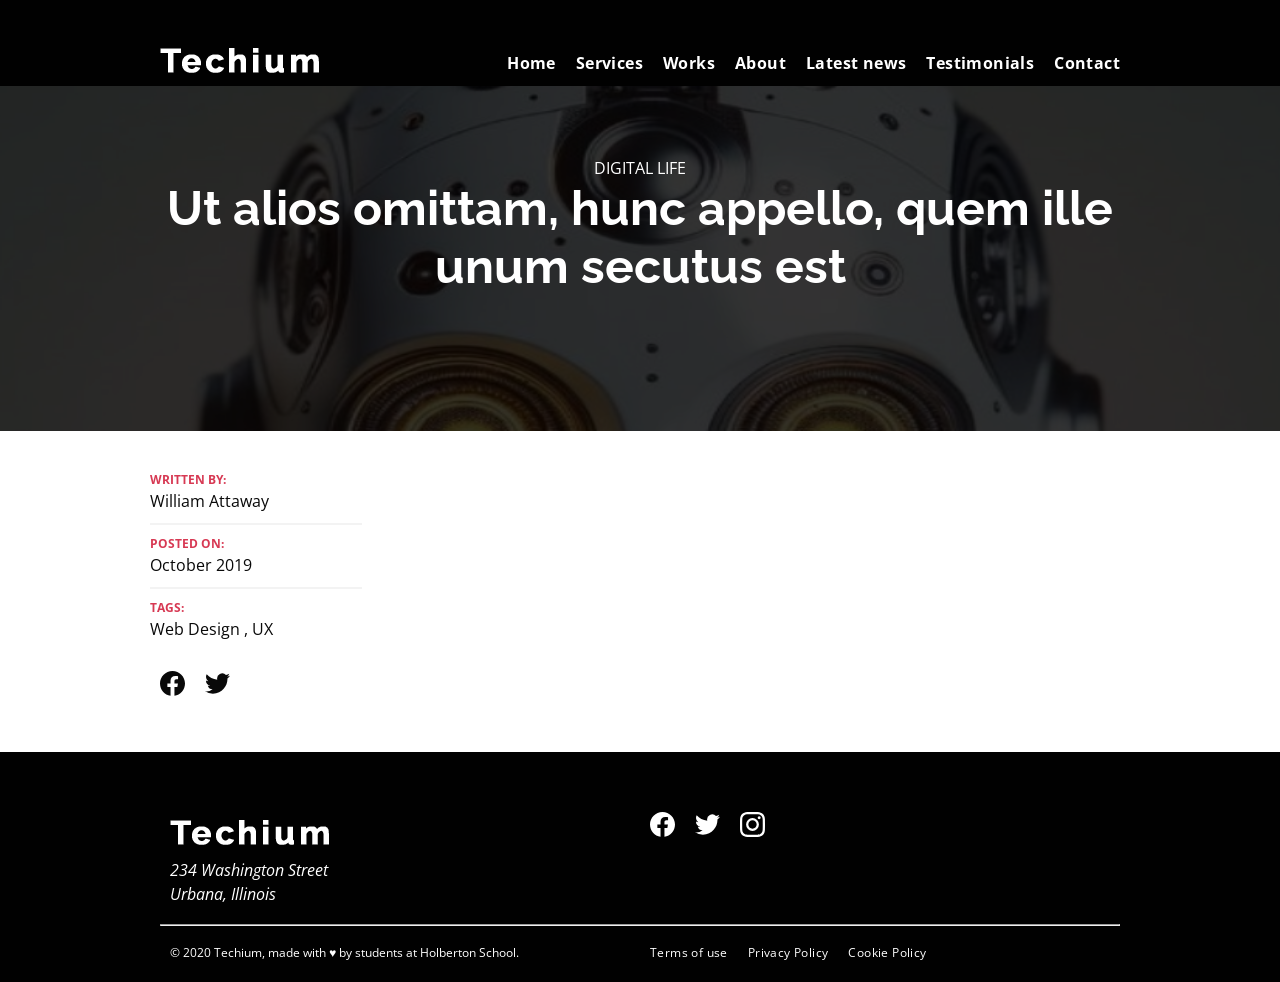
<file: flexbox/14-article.html>
<!DOCTYPE html>
<html lang="en" dir="ltr">
  <head>
    <meta charset="utf-8">
    <meta name="viewport" content="width=device-width, initial-scale=1, viewport-fit=cover">
    <title>Article - Techium</title>
    <meta name="description" content="Description of the page less than 150 characters">
    <link rel="icon" type="image/jpg" href="../images/favicon.jpg">
    <link href="https://fonts.googleapis.com/css?family=Open+Sans:400,700|Raleway:700&display=swap" rel="stylesheet">
    <link rel="stylesheet" href="100-styles.css">
  </head>
  <body>
    <!– Header –>
    <header class="header" data-section-theme="dark">
      <div class="container">
        <div class="header-container">
          <div class="header-logo">
            <a href="/">
              <img src="images/logo-white.png" alt="Techium logo" width="160" height="40">
            </a>
          </div>
          <nav class="navbar-menu">
            <ul class="nav">
              <li class="nav-item">
                <a href="/" class="nav-link">Home</a>
              </li>
              <li class="nav-item">
                <a href="#services" class="nav-link">Services</a>
              </li>
              <li class="nav-item">
                <a href="#works" class="nav-link">Works</a>
              </li>
              <li class="nav-item">
                <a href="#about" class="nav-link">About</a>
              </li>
              <li class="nav-item">
                <a href="#latest_news" class="nav-link">Latest news</a>
              </li>
              <li class="nav-item">
                <a href="#testimonials" class="nav-link">Testimonials</a>
              </li>
              <li class="nav-item">
                <a href="#contact" class="nav-link">Contact</a>
              </li>
            </ul>
          </nav>
        </div>
      </div>
    </header>
    <!– Main –>
    <main>
      <!– Hero section –>
      <header class="section-hero hero-article" style="background-image: url('./images/pic-article-02.jpg');" data-section-theme="dark">
        <div class="container">
          <div class="section-body">
            <section class="section-inner">
              <span class="section-category">Digital Life</span>
              <h1 class="section-title">Ut alios omittam, hunc appello, quem ille unum secutus est</h1>
            </section>
          </div>
        </div>
      </header>
      <div class="main-article">
        <div class="container">
          <div class="post">
            <article class="post-content">
              
            </article>
            <!-- Aside section -->
            <aside class="post-aside">
              <div class="post-meta">
                <ul class="post-meta-list row">
                  <li class="post-meta-author">
                    <strong>Written by:</strong>
                    <a href="#" rel="author">William Attaway</a>
                  </li>
                  <li class="post-meta-date">
                    <strong>Posted on:</strong>
                    <time datetime="2019-10">October 2019</time>
                  </li>
                  <li class="post-meta-tag">
                    <strong>Tags:</strong>
                    <ul class="tag-list">
                      <li>
                        <a href="#" rel="tag">Web Design</a>
                      </li>
                      <li>
                        <a href="#" rel="tag">UX</a>
                      </li>
                    </ul>
                  </li>
                </ul>
              </div>
              <div class="post-share">
                <ul class="social nav">
                  <li class="social-item nav-item">
                    <a href="#" class="social-link">
                      <svg viewbox="0 0 24 24" xmlns="http://www.w3.org/2000/svg" width="25" height="25">
                        <title>
                          Facebook icon
                        </title>
                        <path d="M23.998 12c0-6.628-5.372-12-11.999-12C5.372 0 0 5.372 0 12c0 5.988 4.388 10.952 10.124 11.852v-8.384H7.078v-3.469h3.046V9.356c0-3.008 1.792-4.669 4.532-4.669 1.313 0 2.686.234 2.686.234v2.953H15.83c-1.49 0-1.955.925-1.955 1.874V12h3.328l-.532 3.469h-2.796v8.384c5.736-.9 10.124-5.864 10.124-11.853z"/>
                      </svg>
                    </a>
                  </li>
                  <li class="social-item nav-item">
                    <a href="#" class="social-link">
                      <svg viewbox="0 0 24 24" xmlns="http://www.w3.org/2000/svg" width="25" height="25">
                        <title>
                          Twitter icon
                        </title>
                        <path d="M23.954 4.569a10 10 0 0 1-2.825.775 4.958 4.958 0 0 0 2.163-2.723c-.951.555-2.005.959-3.127 1.184a4.92 4.92 0 0 0-8.384 4.482C7.691 8.094 4.066 6.13 1.64 3.161a4.822 4.822 0 0 0-.666 2.475c0 1.71.87 3.213 2.188 4.096a4.904 4.904 0 0 1-2.228-.616v.061a4.923 4.923 0 0 0 3.946 4.827 4.996 4.996 0 0 1-2.212.085 4.937 4.937 0 0 0 4.604 3.417 9.868 9.868 0 0 1-6.102 2.105c-.39 0-.779-.023-1.17-.067a13.995 13.995 0 0 0 7.557 2.209c9.054 0 13.999-7.496 13.999-13.986 0-.209 0-.42-.015-.63a9.936 9.936 0 0 0 2.46-2.548l-.047-.02z"/>
                      </svg>
                    </a>
                  </li>
                </ul>
              </div>
            </aside>
          </div>
        </div>
      </div>
    </main>
    <!– Footer –>
    <footer class="footer" data-section-theme="dark">
      <div  class="container">
        <div class="row">
          <div class="col-1-2">
            <img src="images/logo-white.png" alt="Techium logo" width="160" height="40">
            <address class="footer-address">
              234 Washington Street<br>
              Urbana, Illinois
            </address>
          </div>
          <div class="col-1-2">
            <ul class="social nav">
              <li class="social-item nav-item">
                <a href="https://www.facebook.com/HolbertonSchool/" class="social-link">
                  <svg viewbox="0 0 24 24" xmlns="http://www.w3.org/2000/svg" width="25" height="25">
                    <title>
                      Facebook icon
                    </title>
                    <path d="M23.998 12c0-6.628-5.372-12-11.999-12C5.372 0 0 5.372 0 12c0 5.988 4.388 10.952 10.124 11.852v-8.384H7.078v-3.469h3.046V9.356c0-3.008 1.792-4.669 4.532-4.669 1.313 0 2.686.234 2.686.234v2.953H15.83c-1.49 0-1.955.925-1.955 1.874V12h3.328l-.532 3.469h-2.796v8.384c5.736-.9 10.124-5.864 10.124-11.853z"/>
                  </svg>
                </a>
              </li>
              <li class="social-item nav-item">
                <a href="https://twitter.com/holbertonschool" class="social-link">
                  <svg viewbox="0 0 24 24" xmlns="http://www.w3.org/2000/svg" width="25" height="25">
                    <title>
                      Twitter icon
                    </title>
                    <path d="M23.954 4.569a10 10 0 0 1-2.825.775 4.958 4.958 0 0 0 2.163-2.723c-.951.555-2.005.959-3.127 1.184a4.92 4.92 0 0 0-8.384 4.482C7.691 8.094 4.066 6.13 1.64 3.161a4.822 4.822 0 0 0-.666 2.475c0 1.71.87 3.213 2.188 4.096a4.904 4.904 0 0 1-2.228-.616v.061a4.923 4.923 0 0 0 3.946 4.827 4.996 4.996 0 0 1-2.212.085 4.937 4.937 0 0 0 4.604 3.417 9.868 9.868 0 0 1-6.102 2.105c-.39 0-.779-.023-1.17-.067a13.995 13.995 0 0 0 7.557 2.209c9.054 0 13.999-7.496 13.999-13.986 0-.209 0-.42-.015-.63a9.936 9.936 0 0 0 2.46-2.548l-.047-.02z"/>
                  </svg>
                </a>
              </li>
              <li class="social-item nav-item">
                <a href="https://www.instagram.com/holbertonschool/" class="social-link">
                  <svg viewbox="0 0 24 24" xmlns="http://www.w3.org/2000/svg" width="25" height="25">
                    <title>
                      Instagram icon
                    </title>
                    <path d="M12 0C8.74 0 8.333.015 7.053.072 5.775.132 4.905.333 4.14.63c-.789.306-1.459.717-2.126 1.384S.935 3.35.63 4.14C.333 4.905.131 5.775.072 7.053.012 8.333 0 8.74 0 12s.015 3.667.072 4.947c.06 1.277.261 2.148.558 2.913a5.885 5.885 0 0 0 1.384 2.126A5.868 5.868 0 0 0 4.14 23.37c.766.296 1.636.499 2.913.558C8.333 23.988 8.74 24 12 24s3.667-.015 4.947-.072c1.277-.06 2.148-.262 2.913-.558a5.898 5.898 0 0 0 2.126-1.384 5.86 5.86 0 0 0 1.384-2.126c.296-.765.499-1.636.558-2.913.06-1.28.072-1.687.072-4.947s-.015-3.667-.072-4.947c-.06-1.277-.262-2.149-.558-2.913a5.89 5.89 0 0 0-1.384-2.126A5.847 5.847 0 0 0 19.86.63c-.765-.297-1.636-.499-2.913-.558C15.667.012 15.26 0 12 0zm0 2.16c3.203 0 3.585.016 4.85.071 1.17.055 1.805.249 2.227.415.562.217.96.477 1.382.896.419.42.679.819.896 1.381.164.422.36 1.057.413 2.227.057 1.266.07 1.646.07 4.85s-.015 3.585-.074 4.85c-.061 1.17-.256 1.805-.421 2.227a3.81 3.81 0 0 1-.899 1.382 3.744 3.744 0 0 1-1.38.896c-.42.164-1.065.36-2.235.413-1.274.057-1.649.07-4.859.07-3.211 0-3.586-.015-4.859-.074-1.171-.061-1.816-.256-2.236-.421a3.716 3.716 0 0 1-1.379-.899 3.644 3.644 0 0 1-.9-1.38c-.165-.42-.359-1.065-.42-2.235-.045-1.26-.061-1.649-.061-4.844 0-3.196.016-3.586.061-4.861.061-1.17.255-1.814.42-2.234.21-.57.479-.96.9-1.381.419-.419.81-.689 1.379-.898.42-.166 1.051-.361 2.221-.421 1.275-.045 1.65-.06 4.859-.06l.045.03zm0 3.678a6.162 6.162 0 1 0 0 12.324 6.162 6.162 0 1 0 0-12.324zM12 16c-2.21 0-4-1.79-4-4s1.79-4 4-4 4 1.79 4 4-1.79 4-4 4zm7.846-10.405a1.441 1.441 0 0 1-2.88 0 1.44 1.44 0 0 1 2.88 0z"/>
                  </svg>
                </a>
              </li>
            </ul>
          </div>
        </div>
        <hr>
        <div class="row">
          <div class="col-1-2">
            <p class="footer-copyright">© 2020 Techium, made with ♥ by students at Holberton School.</p>
          </div>
          <div class="col-1-2">
            <ul class="footer-nav nav">
              <li class="footer-nav-item nav-item">
                <a href="#" class="footer-nav-link">Terms of use</a>
              </li>
              <li class="footer-nav-item nav-item">
                <a href="#" class="footer-nav-link">Privacy Policy</a>
              </li>
              <li class="footer-nav-item nav-item">
                <a href="#" class="footer-nav-link">Cookie Policy</a>
              </li>
            </ul>
          </div>
        </div>
      </div>
    </footer>
  </body>
</html>
</file>
<file: sass_scss/test.css>
/* button hover */
button {
  color: #FF0000; }
  button:hover {
    color: #00FF00; }

/*# sourceMappingURL=test.css.map */
</file>
<file: 0-styles.css>
body {
  margin: 10px;
  box-sizing: border-box;
  display: flex;
  justify-content: center;
  align-items: center;
  background-color: #f7f7f7;
}

ul {
  position: absolute;
  top: 50%;
  left: 50%;
  transform: translate(-50%, -50%);
  list-style: none;
  height: 500px;
  min-width: 860px;
  margin: 0;
  padding: 0;
  background-image: url(./0-sprite.png);
  background-repeat: no-repeat;
  background-size: 860px, 375px;
  background-position: center;
  display: flex;
  justify-content: center;
  gap: 20px;
  flex: 1;
  flex-wrap: nowrap;
}

li {
  border-radius: 10px;
  text-align: center;
  width: 100%;
  font-size: 3rem;
  border: 2px solid grey;
  background-color: #f5f1f1;
  mix-blend-mode: multiply;
}
</file>
<file: 1-styles.css>
body {
  box-sizing: border-box;
  margin: 0;
  padding: 0;
}
h2 {
  font-size: 3rem;
}
a:active {

}

a {
  color: rgb(155, 4, 4);
  text-decoration: none;
  position: relative;
}
a::before {
  content: '';
  position: absolute;
  background-color: rgb(155, 4, 4);
  width: 0%;
  height: 10px;
  top: 100%;
  transition: all 200ms ease-in;
}
a:hover::before {
  width: 100%;
  cursor: pointer;
}
</file>
<file: flexbox/101-style.css>
:root {
  --box1-width: 100px;
  --box1-height: calc(var(--box1-width) * 0.5);
  --box2-width: calc(var(--box1-width) * 1.2);
  --box2-height: calc(var(--box2-width) * 0.7);
  --box3-width: calc(var(--box1-width)* 3.5);
  --box3-height: calc(var(--box3-width) * 0.55);
  --box4-width: calc(var(--box1-width) * 1.2);
  --box4-height: calc(var(--box2-width) * 0.7);
  --box5-width: var(--box1-width);
  --box5-height: calc(var(--box1-width) * 0.5);

  --clr-green: #50c650;
  --clr-cyan: rgb(84, 114, 247);
  --clr-dark-blue: rgb(60, 60, 91);
  --clr-magenta: rgb(192, 35, 192);
  --clr-orange: #FFA500;
  --margin-top: 1rem;
  --margin-left: 1rem;
}
.container {
  position:absolute;
  display: flex;
  flex-wrap: nowrap;
  justify-content: center;
  height: 200px;
  width: 100%;
  top: 10%;
  left: 50%;
  transform: translateX(-50%);

}
.box {
  align-items: flex-start;


}
/* .box1, .box2, .box3, .box4, .box5 { */
.box {
  display: flex;
  justify-content: center;
  position: relative;
  align-items: center;
  color: white;


}
.box1 {
  width: var(--box1-width);
  height: var(--box1-height);
  font-size: calc(var(--box1-width) * 0.2);
  background-color: var(--clr-green);
  bottom: calc(var(--margin-top) * -7.2);
}

.box2 {

  width: var(--box2-width) ;
  height: var(--box2-height);
  font-size: calc(var(--box2-width) * 0.3);
  background-color: var(--clr-cyan);
  bottom: calc(var(--margin-top) * -5.5);


}
.box3 {

  width: var(--box3-width) ;
  height: var(--box3-height);
  font-size: calc(var(--box3-width) * 0.3);
  background-color: var(--clr-dark-blue);


}
.box4 {

  width: var(--box4-width) ;
  height: var(--box4-height);
  font-size: calc(var(--box4-width) * 0.25);
  background-color: var(--clr-magenta);
  bottom: calc(var(--margin-top) * -5.5);

}
.box5 {

  width: var(--box5-width) ;
  height: var(--box5-height);
  font-size: calc(var(--box5-width) * 0.25);
  background-color: var(--clr-orange);
  bottom: calc(var(--margin-top) * -7.2);
}
</file>
<file: flexbox/0-styles.css>
/* SUMMARY
    1. GLOBAL
    2. LAYOUT
    3. SECTION
    4. CARD
*/

/*** 1. GLOBAL ***/

/* Reset / Normalize
   ============================= */
/*! normalize.css v8.0.1 | MIT License | github.com/necolas/normalize.css */
html {
  line-height: 1.15;
  -webkit-text-size-adjust: 100%;
}

body {
  margin: 0;
}

main {
  display: block;
}

h1 {
  font-size: 2em;
  margin: 0.67em 0;
}

hr {
  box-sizing: content-box;
  height: 0;
  overflow: visible;
}

pre {
  font-family: monospace, monospace;
  font-size: 1em;
}

a {
  background-color: transparent;
}

abbr[title] {
  border-bottom: none;
  text-decoration: underline;
  text-decoration: underline dotted;
}

b,
strong {
  font-weight: bolder;
}

code,
kbd,
samp {
  font-family: monospace, monospace;
  font-size: 1em;
}

small {
  font-size: 80%;
}

sub,
sup {
  font-size: 75%;
  line-height: 0;
  position: relative;
  vertical-align: baseline;
}

sub {
  bottom: -0.25em;
}

sup {
  top: -0.5em;
}

img {
  border-style: none;
}

button,
input,
optgroup,
select,
textarea {
  font-family: inherit;
  font-size: 100%;
  line-height: 1.15;
  margin: 0;
}

button,
input {
  overflow: visible;
}

button,
select {
  text-transform: none;
}

[type='button'],
[type='reset'],
[type='submit'],
button {
  -webkit-appearance: button;
}

[type='button']::-moz-focus-inner,
[type='reset']::-moz-focus-inner,
[type='submit']::-moz-focus-inner,
button::-moz-focus-inner {
  border-style: none;
  padding: 0;
}

[type='button']:-moz-focusring,
[type='reset']:-moz-focusring,
[type='submit']:-moz-focusring,
button:-moz-focusring {
  outline: 1px dotted ButtonText;
}

fieldset {
  padding: 0.35em 0.75em 0.625em;
}

legend {
  box-sizing: border-box;
  color: inherit;
  display: table;
  max-width: 100%;
  padding: 0;
  white-space: normal;
}

progress {
  vertical-align: baseline;
}

textarea {
  overflow: auto;
}

[type='checkbox'],
[type='radio'] {
  box-sizing: border-box;
  padding: 0;
}

[type='number']::-webkit-inner-spin-button,
[type='number']::-webkit-outer-spin-button {
  height: auto;
}

[type='search'] {
  -webkit-appearance: textfield;
  outline-offset: -2px;
}

[type='search']::-webkit-search-decoration {
  -webkit-appearance: none;
}

::-webkit-file-upload-button {
  -webkit-appearance: button;
  font: inherit;
}

details {
  display: block;
}

summary {
  display: list-item;
}

template {
  display: none;
}

[hidden] {
  display: none;
}

/* Variables
   ============================= */

:root {
  --color-primary: #d73953;
  --color-black: #090909;
  --color-white: #ffffff;
  --color-grey: #a0a0a0;
  --color-light-grey: #f3f3f3;
  --color-dark-grey: #353535;

  --text-color: var(--color-black);

  --font-family-base: 'Open Sans', 'Helvetica Neue', Helvetica, Arial, sans-serif;
  --font-family-title: 'Raleway', 'Helvetica Neue', Helvetica, Arial, sans-serif;

  --font-size-small: 1.2rem;
  --font-size-medium: 1.6rem;
  --font-size-large: 1.8rem;
  --font-size-x-large: 2.3rem;
  --font-size-xx-large: 4.8rem;

  --font-weight-regular: 400;
  --font-weight-bold: 700;

  --line-height-small: 1.2;
  --line-height-base: 1.5;
  --line-height-big: 1.8;

  /** SECTION **/
  --section-padding: 5rem 0;
  --section-header-padding: 0 0 3rem;
  --section-header-align: center;
  --section-title-font-size: var(--font-size-xx-large);
  --section-title-font-weight: var(--font-weight-bold);
  --section-title-line-height: var(--line-height-small);
  --section-title-margin: 0;
  --section-title-color: var(--color-black);
  --section-tagline-transform: uppercase;
  --section-tagline-color: var(--color-primary);
  --section-tagline-font-family: var(--font-family-headings);
  --section-tagline-font-weight: var(--font-weight-bold);
  --section-tagline-margin: 0;
  --section-body-padding: 2rem 0 4rem;
  --section-footer-padding: 3rem 0 0;
  --section-footer-align: center;

  /** HEADER **/
  --header-padding: 4rem 0 0;
  --header-logo-position: relative;
  --header-logo-link-display: inline-block;
  --header-logo-link-position: absolute;
  --header-logo-link-top: -1rem;
  --header-logo-link-left: 0;

  /** FOOTER **/
  --footer-padding: 5rem 0 1rem;

  /** NAVBAR **/
  --nav-item-font-family: var(--font-family-headings);
  --nav-item-font-weight: var(--font-weight-bold);
  --nav-item-font-size: var(--font-size-medium);
  --nav-item-letter-spacing: 0.04rem;
  --nav-item-display: inline-block;
  --nav-item-margin: 0 2rem 0 0;
  --nav-item-link-hover: var(--color-white);

  /** BUTTON **/
  --button-display: inline-block;
  --button-padding: 1.5rem 3rem;
  --button-border: var(--color-primary) solid 0.2rem;
  --button-color: var(--color-black);
  --button-text-decoration: none;
  --button-font-size: var(--font-size-large);
  --button-hover-color: var(--color-white);
  --button-hover-text-decoration: none;
  --button-hover-background: var(--color-primary);

  /** MOTION **/
  --transition-duration: 0.3s;
  --transition-cubic-bezier: cubic-bezier(0.17, 0.67, 0, 1.01);
}

/* Base
   ============================= */

*,
*:before,
*:after {
  box-sizing: border-box;
}

html {
  scroll-behavior: smooth;
  font-size: 62.5%;
}

body {
  color: var(--text-color);
  font-family: var(--font-family-base);
  font-size: var(--font-size-medium);
  font-weight: var(--font-weight-regular);
  line-height: var(--line-height-base);
}

h1,
h2,
h3,
h4,
h5,
h6 {
  font-family: var(--font-family-title);
  font-weight: var(--font-weight-bold);
}

a {
  color: var(--text-color);
  text-decoration: none;
}

a:visited {
  font-style: italic;
}

a:hover {
  text-decoration: underline;
}

a:active {
  background-color: var(--color-light-grey);
}

.button {
  display: var(--button-display);
  padding: var(--button-padding);
  border: var(--button-border);
  font-size: var(--button-font-size);
  color: var(--button-color);
  text-decoration: var(--button-text-decoration);
}

.button:hover {
  color: var(--button-hover-color);
  text-decoration: var(--button-hover-text-decoration);
  background: var(--button-hover-background);
  transition-duration: var(--transition-duration);
  transition-property: color, background-color;
}

/* Helpers
   ============================= */

.visually-hidden:not(:focus):not(:active) {
  position: absolute !important;
  height: 1px;
  width: 1px;
  overflow: hidden;
  clip: rect(1px, 1px, 1px, 1px);
  white-space: nowrap;
}

/*** 2. LAYOUT ***/

/* Layout
   ============================= */

.container {
  width: 960px;
  margin-left: auto;
  margin-right: auto;
}

/* Grid
   ============================= */
  .row {
    display: flex;
  }

ul.row {
  margin: 0;
  padding: 0;
  list-style: none;
}


[class*='col-'] {
  
  padding: 0.5rem;
}

.col-1-3 {
  width: 33.33%;
}

.col-1-2 {
  width: 50%;
}

/* Navbar
   ============================= */

.navbar-menu {
  float: right;
}

.nav {
  margin: 0;
  padding: 0;
  list-style: none;
  text-align: center;
}

.nav .nav-item {
  font-family: var(--nav-item-font-family);
  font-weight: var(--nav-item-font-weight);
  font-size: var(--nav-item-font-size);
  letter-spacing: var(--nav-item-letter-spacing);
  display: var(--nav-item-display);
  margin: var(--nav-item-margin);
}

.nav .nav-link {
  display: block;
  padding: 0.5rem 0;
  position: relative;
}

.nav .nav-link:hover {
  color: var(--nav-item-link-hover);
  text-decoration: none;
}

.nav .nav-link::before {
  content: '';
  position: absolute;
  bottom: 0;
  left: 0;
  background-color: var(--color-white);
  width: 0;
  height: 0.2rem;
  transition: var(--transition-duration) var(--transition-cubic-bezier);
}

.nav .nav-item:hover .nav-link::before {
  background-color: var(--color-primary);
  width: 100%;
}

/* Header
   ============================= */

.header {
  padding: var(--header-padding);
  position: relative;
  z-index: 3;
  background: transparent;
}

.header-logo {
  position: var(--header-logo-position);
}

.header-logo a {
  display: var(--header-logo-link-display);
  position: var(--header-logo-link-position);
  top: var(--header-logo-link-top);
  left: var(--header-logo-link-left);
}

/* Footer
   ============================= */

.footer {
  --nav-item-font-weight: normal;
  --nav-item-font-size: var(--font-size-small);
  padding: var(--footer-padding);
}

.footer-copyright {
  margin: 0;
  font-size: var(--font-size-small);
  color: var(--text-color);
}

.footer ul {
  text-align: right;
}

.footer-address {
  color: var(--text-color);
}

.social-link {
  display: block;
}

.social-link > svg {
  fill: var(--text-color);
}

/*** 3. SECTION ***/

/* Section (all styles)
   ============================= */

.section {
  padding: var(--section-padding);
}

.section-header {
  text-align: var(--section-header-align);
  padding: var(--section-header-padding);
}

.section-title {
  font-size: var(--section-title-font-size);
  font-weight: var(--section-title-font-weight);
  line-height: var(--section-title-line-height);
  margin: var(--section-title-margin);
  color: var(--section-title-color);
}

.section-tagline {
  color: var(--section-tagline-color);
  font-family: var(--section-tagline-font-family);
  text-transform: var(--section-tagline-transform);
  font-weight: var(--section-tagline-font-weight);
  margin: var(--section-tagline-margin);
}

.section-body {
  padding: var(--section-body-padding);
}

.section-footer {
  padding: var(--section-footer-padding);
  text-align: var(--section-footer-align);
}

/* Section theming
   ============================= */

[data-section-theme='dark'] {
  --button-color: var(--color-white);
  --text-color: var(--color-white);
  --section-title-color: var(--color-white);
  background-color: #010101;
}

/* Section HERO
   ============================= */

.section-hero {
  background-position: 75% 0;
  background-repeat: no-repeat;
  background-size: 90rem auto;
  background-color: #010101;
}

.section-hero .section-title {
  margin-bottom: 5rem;
}

.section-hero .section-inner {
  padding: 10rem 40rem 2rem 0;
}

/*** 4. CARD ***/

/* Card (all styles)
   ============================= */

.card-category {
  color: var(--color-primary);
}

/* Card WORK
   ============================= */

.card-work .card-outer {
  position: relative;
  overflow: hidden;
}

.card-work:hover .card-outer {
  transform: scale(0.95);
}

.card-work .card-image img {
  height: 30rem;
  width: 100%;
  object-fit: cover;
  vertical-align: bottom;
}

.card-work:hover .card-image {
  transform: scale(1.2);
  transition: var(--transition-duration) var(--transition-cubic-bezier);
}

.card-work .card-inner {
  position: absolute;
  top: -0.1rem;
  left: -0.1rem;
  right: -0.1rem;
  bottom: -0.1rem;
  z-index: 1;
  transition: var(--transition-duration) var(--transition-cubic-bezier);
}

.card-work:hover .card-inner {
  background-color: rgba(0, 0, 0, 0.7);
}

.card-work .card-title {
  text-align: center;
  margin: 0;
  opacity: 0;
  height: 100%;
  position: relative;
}

.card-work .card-title a {
    display: block;
    text-decoration: none;
    padding-top: 45%;
  }

  .card-work .card-title a::after {
    position: absolute;
    top: 0;
    left: 0;
    right: 0;
    bottom: 0;
    content: '';
  }

  .card-work:hover .card-title {
    opacity: 1;
  }

  /* Card SERVICES
      ============================= */

  .card-services .card-title {
    margin: 0;
  }

  .card-services a {
    display: block;
    padding: 2rem;
    background-color: var(--color-light-grey);
  }

  .card-services a:hover {
    color: var(--color-white);
    background: var(--color-primary);
    text-decoration: none;
    transition-duration: 0.3s;
    transition-property: color, background-color;
  }

  /* Card TESTIMONIAL
      ============================= */

  .card-testimonial {
    text-align: center;
  }

  .card-testimonial .card-avatar {
    border-radius: 50%;
    width: 10rem;
    height: 10rem;
  }

  .card-testimonial .card-quote cite {
    display: block;
    padding-top: 1rem;
    color: var(--color-primary);
  }

  .card-testimonial .card-quote {
    position: relative;
  }

  .card-testimonial .card-quote::before {
    content: '\201C';
    position: absolute;
    top: -4.5rem;
    left: -1rem;
    color: #efeded;
    font-size: 10rem;
    z-index: -1;
  }
</file>
<file: flexbox/1-styles.css>
/* SUMMARY
    1. GLOBAL
    2. LAYOUT
    3. SECTION
    4. CARD
*/

/*** 1. GLOBAL ***/

/* Reset / Normalize
   ============================= */
/*! normalize.css v8.0.1 | MIT License | github.com/necolas/normalize.css */
html {
  line-height: 1.15;
  -webkit-text-size-adjust: 100%;
}

body {
  margin: 0;
}

main {
  display: block;
}

h1 {
  font-size: 2em;
  margin: 0.67em 0;
}

hr {
  box-sizing: content-box;
  height: 0;
  overflow: visible;
}

pre {
  font-family: monospace, monospace;
  font-size: 1em;
}

a {
  background-color: transparent;
}

abbr[title] {
  border-bottom: none;
  text-decoration: underline;
  text-decoration: underline dotted;
}

b,
strong {
  font-weight: bolder;
}

code,
kbd,
samp {
  font-family: monospace, monospace;
  font-size: 1em;
}

small {
  font-size: 80%;
}

sub,
sup {
  font-size: 75%;
  line-height: 0;
  position: relative;
  vertical-align: baseline;
}

sub {
  bottom: -0.25em;
}

sup {
  top: -0.5em;
}

img {
  border-style: none;
}

button,
input,
optgroup,
select,
textarea {
  font-family: inherit;
  font-size: 100%;
  line-height: 1.15;
  margin: 0;
}

button,
input {
  overflow: visible;
}

button,
select {
  text-transform: none;
}

[type='button'],
[type='reset'],
[type='submit'],
button {
  -webkit-appearance: button;
}

[type='button']::-moz-focus-inner,
[type='reset']::-moz-focus-inner,
[type='submit']::-moz-focus-inner,
button::-moz-focus-inner {
  border-style: none;
  padding: 0;
}

[type='button']:-moz-focusring,
[type='reset']:-moz-focusring,
[type='submit']:-moz-focusring,
button:-moz-focusring {
  outline: 1px dotted ButtonText;
}

fieldset {
  padding: 0.35em 0.75em 0.625em;
}

legend {
  box-sizing: border-box;
  color: inherit;
  display: table;
  max-width: 100%;
  padding: 0;
  white-space: normal;
}

progress {
  vertical-align: baseline;
}

textarea {
  overflow: auto;
}

[type='checkbox'],
[type='radio'] {
  box-sizing: border-box;
  padding: 0;
}

[type='number']::-webkit-inner-spin-button,
[type='number']::-webkit-outer-spin-button {
  height: auto;
}

[type='search'] {
  -webkit-appearance: textfield;
  outline-offset: -2px;
}

[type='search']::-webkit-search-decoration {
  -webkit-appearance: none;
}

::-webkit-file-upload-button {
  -webkit-appearance: button;
  font: inherit;
}

details {
  display: block;
}

summary {
  display: list-item;
}

template {
  display: none;
}

[hidden] {
  display: none;
}

/* Variables
   ============================= */

:root {
  --color-primary: #d73953;
  --color-black: #090909;
  --color-white: #ffffff;
  --color-grey: #a0a0a0;
  --color-light-grey: #f3f3f3;
  --color-dark-grey: #353535;

  --text-color: var(--color-black);

  --font-family-base: 'Open Sans', 'Helvetica Neue', Helvetica, Arial, sans-serif;
  --font-family-title: 'Raleway', 'Helvetica Neue', Helvetica, Arial, sans-serif;

  --font-size-small: 1.2rem;
  --font-size-medium: 1.6rem;
  --font-size-large: 1.8rem;
  --font-size-x-large: 2.3rem;
  --font-size-xx-large: 4.8rem;

  --font-weight-regular: 400;
  --font-weight-bold: 700;

  --line-height-small: 1.2;
  --line-height-base: 1.5;
  --line-height-big: 1.8;

  /** SECTION **/
  --section-padding: 5rem 0;
  --section-header-padding: 0 0 3rem;
  --section-header-align: center;
  --section-title-font-size: var(--font-size-xx-large);
  --section-title-font-weight: var(--font-weight-bold);
  --section-title-line-height: var(--line-height-small);
  --section-title-margin: 0;
  --section-title-color: var(--color-black);
  --section-tagline-transform: uppercase;
  --section-tagline-color: var(--color-primary);
  --section-tagline-font-family: var(--font-family-headings);
  --section-tagline-font-weight: var(--font-weight-bold);
  --section-tagline-margin: 0;
  --section-body-padding: 2rem 0 4rem;
  --section-footer-padding: 3rem 0 0;
  --section-footer-align: center;

  /** HEADER **/
  --header-padding: 4rem 0 0;
  --header-logo-position: relative;
  --header-logo-link-display: inline-block;
  --header-logo-link-position: absolute;
  --header-logo-link-top: -1rem;
  --header-logo-link-left: 0;

  /** FOOTER **/
  --footer-padding: 5rem 0 1rem;

  /** NAVBAR **/
  --nav-item-font-family: var(--font-family-headings);
  --nav-item-font-weight: var(--font-weight-bold);
  --nav-item-font-size: var(--font-size-medium);
  --nav-item-letter-spacing: 0.04rem;
  --nav-item-display: inline-block;
  --nav-item-margin: 0 2rem 0 0;
  --nav-item-link-hover: var(--color-white);

  /** BUTTON **/
  --button-display: inline-block;
  --button-padding: 1.5rem 3rem;
  --button-border: var(--color-primary) solid 0.2rem;
  --button-color: var(--color-black);
  --button-text-decoration: none;
  --button-font-size: var(--font-size-large);
  --button-hover-color: var(--color-white);
  --button-hover-text-decoration: none;
  --button-hover-background: var(--color-primary);

  /** MOTION **/
  --transition-duration: 0.3s;
  --transition-cubic-bezier: cubic-bezier(0.17, 0.67, 0, 1.01);
}

/* Base
   ============================= */

*,
*:before,
*:after {
  box-sizing: border-box;
}

html {
  scroll-behavior: smooth;
  font-size: 62.5%;
}

body {
  color: var(--text-color);
  font-family: var(--font-family-base);
  font-size: var(--font-size-medium);
  font-weight: var(--font-weight-regular);
  line-height: var(--line-height-base);
}

h1,
h2,
h3,
h4,
h5,
h6 {
  font-family: var(--font-family-title);
  font-weight: var(--font-weight-bold);
}

a {
  color: var(--text-color);
  text-decoration: none;
}

a:visited {
  font-style: italic;
}

a:hover {
  text-decoration: underline;
}

a:active {
  background-color: var(--color-light-grey);
}

.button {
  display: var(--button-display);
  padding: var(--button-padding);
  border: var(--button-border);
  font-size: var(--button-font-size);
  color: var(--button-color);
  text-decoration: var(--button-text-decoration);
}

.button:hover {
  color: var(--button-hover-color);
  text-decoration: var(--button-hover-text-decoration);
  background: var(--button-hover-background);
  transition-duration: var(--transition-duration);
  transition-property: color, background-color;
}

/* Helpers
   ============================= */

.visually-hidden:not(:focus):not(:active) {
  position: absolute !important;
  height: 1px;
  width: 1px;
  overflow: hidden;
  clip: rect(1px, 1px, 1px, 1px);
  white-space: nowrap;
}

/*** 2. LAYOUT ***/

/* Layout
   ============================= */

.container {
  width: 960px;
  margin-left: auto;
  margin-right: auto;
}

/* Grid
   ============================= */
  .row {
    display: flex;
  }

ul.row {
  margin: 0;
  padding: 0;
  list-style: none;
}


[class*='col-'] {
  
  padding: 0.5rem;
}

.col-1-3 {
  width: 33.33%;
}

.col-1-2 {
  width: 50%;
}

/* Navbar
   ============================= */

.navbar-menu {
  float: right;
}

.nav {
  margin: 0;
  padding: 0;
  list-style: none;
  text-align: center;
}

.nav .nav-item {
  font-family: var(--nav-item-font-family);
  font-weight: var(--nav-item-font-weight);
  font-size: var(--nav-item-font-size);
  letter-spacing: var(--nav-item-letter-spacing);
  display: var(--nav-item-display);
  margin: var(--nav-item-margin);
}

.nav .nav-link {
  display: block;
  padding: 0.5rem 0;
  position: relative;
}

.nav .nav-link:hover {
  color: var(--nav-item-link-hover);
  text-decoration: none;
}

.nav .nav-link::before {
  content: '';
  position: absolute;
  bottom: 0;
  left: 0;
  background-color: var(--color-white);
  width: 0;
  height: 0.2rem;
  transition: var(--transition-duration) var(--transition-cubic-bezier);
}

.nav .nav-item:hover .nav-link::before {
  background-color: var(--color-primary);
  width: 100%;
}

/* Header
   ============================= */

.header {
  padding: var(--header-padding);
  position: relative;
  z-index: 3;
  background: transparent;
}

.header-logo {
  position: var(--header-logo-position);
}

.header-logo a {
  display: var(--header-logo-link-display);
  position: var(--header-logo-link-position);
  top: var(--header-logo-link-top);
  left: var(--header-logo-link-left);
}

/* Footer
   ============================= */

.footer {
  --nav-item-font-weight: normal;
  --nav-item-font-size: var(--font-size-small);
  padding: var(--footer-padding);
}

.footer-copyright {
  margin: 0;
  font-size: var(--font-size-small);
  color: var(--text-color);
}

.footer ul {
  text-align: right;
}

.footer-address {
  color: var(--text-color);
}

.social-link {
  display: block;
}

.social-link > svg {
  fill: var(--text-color);
}

/*** 3. SECTION ***/

/* Section (all styles)
   ============================= */

.section {
  padding: var(--section-padding);
}

.section-header {
  text-align: var(--section-header-align);
  padding: var(--section-header-padding);
}

.section-title {
  font-size: var(--section-title-font-size);
  font-weight: var(--section-title-font-weight);
  line-height: var(--section-title-line-height);
  margin: var(--section-title-margin);
  color: var(--section-title-color);
}

.section-tagline {
  color: var(--section-tagline-color);
  font-family: var(--section-tagline-font-family);
  text-transform: var(--section-tagline-transform);
  font-weight: var(--section-tagline-font-weight);
  margin: var(--section-tagline-margin);
}

.section-body {
  padding: var(--section-body-padding);
}

.section-footer {
  padding: var(--section-footer-padding);
  text-align: var(--section-footer-align);
}

/* Section theming
   ============================= */

[data-section-theme='dark'] {
  --button-color: var(--color-white);
  --text-color: var(--color-white);
  --section-title-color: var(--color-white);
  background-color: #010101;
}

/* Section HERO
   ============================= */

.section-hero {
  background-position: 75% 0;
  background-repeat: no-repeat;
  background-size: 90rem auto;
  background-color: #010101;
}

.section-hero .section-title {
  margin-bottom: 5rem;
}

.section-hero .section-inner {
  padding: 10rem 40rem 2rem 0;
}

/*** 4. CARD ***/

/* Card (all styles)
   ============================= */

.card-category {
  color: var(--color-primary);
}

/* Card WORK
   ============================= */

.card-work .card-outer {
  position: relative;
  overflow: hidden;
}

.card-work:hover .card-outer {
  transform: scale(0.95);
}

.card-work .card-image img {
  height: 30rem;
  width: 100%;
  object-fit: cover;
  vertical-align: bottom;
}

.card-work:hover .card-image {
  transform: scale(1.2);
  transition: var(--transition-duration) var(--transition-cubic-bezier);
}

.card-work .card-inner {
  position: absolute;
  top: -0.1rem;
  left: -0.1rem;
  right: -0.1rem;
  bottom: -0.1rem;
  z-index: 1;
  transition: var(--transition-duration) var(--transition-cubic-bezier);
}

.card-work:hover .card-inner {
  background-color: rgba(0, 0, 0, 0.7);
}

.card-work .card-title {
  text-align: center;
  margin: 0;
  opacity: 0;
  height: 100%;
  position: relative;
}

.card-work .card-title a {
    display: block;
    text-decoration: none;
    padding-top: 45%;
  }

  .card-work .card-title a::after {
    position: absolute;
    top: 0;
    left: 0;
    right: 0;
    bottom: 0;
    content: '';
  }

  .card-work:hover .card-title {
    opacity: 1;
  }

  /* Card SERVICES
      ============================= */

  .card-services .card-title {
    margin: 0;
  }

  .card-services a {
    display: block;
    padding: 2rem;
    background-color: var(--color-light-grey);
  }

  .card-services a:hover {
    color: var(--color-white);
    background: var(--color-primary);
    text-decoration: none;
    transition-duration: 0.3s;
    transition-property: color, background-color;
  }

  /* Card TESTIMONIAL
      ============================= */

  .card-testimonial {
    text-align: center;
  }

  .card-testimonial .card-avatar {
    border-radius: 50%;
    width: 10rem;
    height: 10rem;
  }

  .card-testimonial .card-quote cite {
    display: block;
    padding-top: 1rem;
    color: var(--color-primary);
  }

  .card-testimonial .card-quote {
    position: relative;
  }

  .card-testimonial .card-quote::before {
    content: '\201C';
    position: absolute;
    top: -4.5rem;
    left: -1rem;
    color: #efeded;
    font-size: 10rem;
    z-index: -1;
  }
</file>
<file: flexbox/10-styles.css>
/* SUMMARY
    1. GLOBAL
    2. LAYOUT
    3. SECTION
    4. CARD
*/

/*** 1. GLOBAL ***/

/* Reset / Normalize
   ============================= */
/*! normalize.css v8.0.1 | MIT License | github.com/necolas/normalize.css */
html {
  line-height: 1.15;
  -webkit-text-size-adjust: 100%;
}

body {
  margin: 0;
}

main {
  display: block;
}

h1 {
  font-size: 2em;
  margin: 0.67em 0;
}

hr {
  box-sizing: content-box;
  height: 0;
  overflow: visible;
}

pre {
  font-family: monospace, monospace;
  font-size: 1em;
}

a {
  background-color: transparent;
}

abbr[title] {
  border-bottom: none;
  text-decoration: underline;
  text-decoration: underline dotted;
}

b,
strong {
  font-weight: bolder;
}

code,
kbd,
samp {
  font-family: monospace, monospace;
  font-size: 1em;
}

small {
  font-size: 80%;
}

sub,
sup {
  font-size: 75%;
  line-height: 0;
  position: relative;
  vertical-align: baseline;
}

sub {
  bottom: -0.25em;
}

sup {
  top: -0.5em;
}

img {
  border-style: none;
}

button,
input,
optgroup,
select,
textarea {
  font-family: inherit;
  font-size: 100%;
  line-height: 1.15;
  margin: 0;
}

button,
input {
  overflow: visible;
}

button,
select {
  text-transform: none;
}

[type='button'],
[type='reset'],
[type='submit'],
button {
  -webkit-appearance: button;
}

[type='button']::-moz-focus-inner,
[type='reset']::-moz-focus-inner,
[type='submit']::-moz-focus-inner,
button::-moz-focus-inner {
  border-style: none;
  padding: 0;
}

[type='button']:-moz-focusring,
[type='reset']:-moz-focusring,
[type='submit']:-moz-focusring,
button:-moz-focusring {
  outline: 1px dotted ButtonText;
}

fieldset {
  padding: 0.35em 0.75em 0.625em;
}

legend {
  box-sizing: border-box;
  color: inherit;
  display: table;
  max-width: 100%;
  padding: 0;
  white-space: normal;
}

progress {
  vertical-align: baseline;
}

textarea {
  overflow: auto;
}

[type='checkbox'],
[type='radio'] {
  box-sizing: border-box;
  padding: 0;
}

[type='number']::-webkit-inner-spin-button,
[type='number']::-webkit-outer-spin-button {
  height: auto;
}

[type='search'] {
  -webkit-appearance: textfield;
  outline-offset: -2px;
}

[type='search']::-webkit-search-decoration {
  -webkit-appearance: none;
}

::-webkit-file-upload-button {
  -webkit-appearance: button;
  font: inherit;
}

details {
  display: block;
}

summary {
  display: list-item;
}

template {
  display: none;
}

[hidden] {
  display: none;
}

/* Variables
   ============================= */

:root {
  --color-primary: #d73953;
  --color-black: #090909;
  --color-white: #ffffff;
  --color-grey: #a0a0a0;
  --color-light-grey: #f3f3f3;
  --color-dark-grey: #353535;

  --text-color: var(--color-black);

  --font-family-base: 'Open Sans', 'Helvetica Neue', Helvetica, Arial, sans-serif;
  --font-family-title: 'Raleway', 'Helvetica Neue', Helvetica, Arial, sans-serif;

  --font-size-small: 1.2rem;
  --font-size-medium: 1.6rem;
  --font-size-large: 1.8rem;
  --font-size-x-large: 2.3rem;
  --font-size-xx-large: 4.8rem;

  --font-weight-regular: 400;
  --font-weight-bold: 700;

  --line-height-small: 1.2;
  --line-height-base: 1.5;
  --line-height-big: 1.8;

  /** SECTION **/
  --section-padding: 5rem 0;
  --section-header-padding: 0 0 3rem;
  --section-header-align: center;
  --section-title-font-size: var(--font-size-xx-large);
  --section-title-font-weight: var(--font-weight-bold);
  --section-title-line-height: var(--line-height-small);
  --section-title-margin: 0;
  --section-title-color: var(--color-black);
  --section-tagline-transform: uppercase;
  --section-tagline-color: var(--color-primary);
  --section-tagline-font-family: var(--font-family-headings);
  --section-tagline-font-weight: var(--font-weight-bold);
  --section-tagline-margin: 0;
  --section-body-padding: 2rem 0 4rem;
  --section-footer-padding: 3rem 0 0;
  --section-footer-align: center;

  /** HEADER **/
  --header-padding: 4rem 0 0;

  /** FOOTER **/
  --footer-padding: 5rem 0 1rem;

  /** NAVBAR **/
  --nav-item-font-family: var(--font-family-headings);
  --nav-item-font-weight: var(--font-weight-bold);
  --nav-item-font-size: var(--font-size-medium);
  --nav-item-letter-spacing: 0.04rem;
  --nav-item-display: inline-block;
  --nav-item-margin: 0 0 0 2rem;
  --nav-item-link-hover: var(--color-white);

  /** BUTTON **/
  --button-display: inline-block;
  --button-padding: 1.5rem 3rem;
  --button-border: var(--color-primary) solid 0.2rem;
  --button-color: var(--color-black);
  --button-text-decoration: none;
  --button-font-size: var(--font-size-large);
  --button-hover-color: var(--color-white);
  --button-hover-text-decoration: none;
  --button-hover-background: var(--color-primary);

  /** MOTION **/
  --transition-duration: 0.3s;
  --transition-cubic-bezier: cubic-bezier(0.17, 0.67, 0, 1.01);
}

/* Base
   ============================= */

*,
*:before,
*:after {
  box-sizing: border-box;
}

html {
  scroll-behavior: smooth;
  font-size: 62.5%;
}

body {
  color: var(--text-color);
  font-family: var(--font-family-base);
  font-size: var(--font-size-medium);
  font-weight: var(--font-weight-regular);
  line-height: var(--line-height-base);
}

h1,
h2,
h3,
h4,
h5,
h6 {
  font-family: var(--font-family-title);
  font-weight: var(--font-weight-bold);
}

a {
  color: var(--text-color);
  text-decoration: none;
}

a:visited {
  font-style: italic;
}

a:hover {
  text-decoration: underline;
}

a:active {
  background-color: var(--color-light-grey);
}

.button {
  display: var(--button-display);
  padding: var(--button-padding);
  border: var(--button-border);
  font-size: var(--button-font-size);
  color: var(--button-color);
  text-decoration: var(--button-text-decoration);
}

.button:hover {
  color: var(--button-hover-color);
  text-decoration: var(--button-hover-text-decoration);
  background: var(--button-hover-background);
  transition-duration: var(--transition-duration);
  transition-property: color, background-color;
}

/* Helpers
   ============================= */

.visually-hidden:not(:focus):not(:active) {
  position: absolute !important;
  height: 1px;
  width: 1px;
  overflow: hidden;
  clip: rect(1px, 1px, 1px, 1px);
  white-space: nowrap;
}

/*** 2. LAYOUT ***/

/* Layout
   ============================= */

.container {
  width: 960px;
  margin-left: auto;
  margin-right: auto;
}

/* Grid
   ============================= */
  .row {
    display: flex;
  }

ul.row {
  margin: -1rem;
  padding: 0;
  list-style: none;
}


[class*='col-'] {
  margin: 1rem;
}

.col-1-3 {
  width: calc((100% / 3) - 2rem);
}

.col-1-2 {
  width: calc((100% / 2) - 2rem);
}

/* Navbar
   ============================= */

.nav {
  display: flex;
  margin: 0;
  padding: 0;
  list-style: none;
  text-align: center;
}

.nav .nav-item {
  font-family: var(--nav-item-font-family);
  font-weight: var(--nav-item-font-weight);
  font-size: var(--nav-item-font-size);
  letter-spacing: var(--nav-item-letter-spacing);
}

.nav .nav-item + .nav-item {
  margin: var(--nav-item-margin);
}
.nav .nav-link {
  display: block;
  padding: 0.5rem 0;
  position: relative;
}

.nav .nav-link:hover {
  color: var(--nav-item-link-hover);
  text-decoration: none;
}

.nav .nav-link::before {
  content: '';
  position: absolute;
  bottom: 0;
  left: 0;
  background-color: var(--color-white);
  width: 0;
  height: 0.2rem;
  transition: var(--transition-duration) var(--transition-cubic-bezier);
}

.nav .nav-item:hover .nav-link::before {
  background-color: var(--color-primary);
  width: 100%;
}

/* Header
   ============================= */

.header {
  padding: var(--header-padding);
  position: relative;
  z-index: 3;
  background: transparent;
}

.header-container {
  display: flex;
  justify-content: space-between;
  align-items: center;
}
/* Footer
   ============================= */

.footer {
  --nav-item-font-weight: normal;
  --nav-item-font-size: var(--font-size-small);
  padding: var(--footer-padding);
}

.footer-copyright {
  margin: 0;
  font-size: var(--font-size-small);
  color: var(--text-color);
}

.footer ul {
  text-align: right;
}

.footer-address {
  color: var(--text-color);
}

.social-link {
  display: block;
}

.social-link > svg {
  fill: var(--text-color);
}

/*** 3. SECTION ***/

/* Section (all styles)
   ============================= */

.section {
  padding: var(--section-padding);
}

.section-header {
  text-align: var(--section-header-align);
  padding: var(--section-header-padding);
}

.section-title {
  font-size: var(--section-title-font-size);
  font-weight: var(--section-title-font-weight);
  line-height: var(--section-title-line-height);
  margin: var(--section-title-margin);
  color: var(--section-title-color);
}

.section-tagline {
  color: var(--section-tagline-color);
  font-family: var(--section-tagline-font-family);
  text-transform: var(--section-tagline-transform);
  font-weight: var(--section-tagline-font-weight);
  margin: var(--section-tagline-margin);
}

.section-body {
  padding: var(--section-body-padding);
}

.section-footer {
  padding: var(--section-footer-padding);
  text-align: var(--section-footer-align);
}

/* Section theming
   ============================= */

[data-section-theme='dark'] {
  --button-color: var(--color-white);
  --text-color: var(--color-white);
  --section-title-color: var(--color-white);
  background-color: #010101;
}

/* Section HERO
   ============================= */

.section-hero {
  position: relative;
  margin-top: -8.5rem;
}

.hero-homepage {
  background-position: 75% 0;
  background-repeat: no-repeat;
  background-size: 90rem auto;
  background-color: #010101;
}
.section-hero .section-body {
  padding: 10rem 4rem;
}
.section-hero .section-category {
  color: var(--color-white);
  text-transform: uppercase;
}
.section-hero .section-title {
  margin-bottom: 5rem;
}

.section-hero .section-inner {
  display: flex;
  flex-direction: column;
  align-items: flex-start;
  justify-content: center;
  min-height: 50vh;

}
/* Section Latest news ============================= */
.section-latest-news .row {
  flex-direction: row-reverse;
}

/* Section SERVICES ============================= */
.section-services .row {
  flex-wrap: wrap;
}
/* Section ABOUT US
    ============================= */
.section-about-us [class*='col-'] {
  align-self: center;
}
/*** 4. CARD ***/

/* Card (all styles)
   ============================= */

.card-category {
  color: var(--color-primary);
}

/* Card WORK
   ============================= */

.card-work .card-outer {
  position: relative;
  overflow: hidden;
}

.card-work:hover .card-outer {
  transform: scale(0.95);
}

.card-work .card-image img {
  height: 30rem;
  width: 100%;
  object-fit: cover;
  vertical-align: bottom;
}

.card-work:hover .card-image {
  transform: scale(1.2);
  transition: var(--transition-duration) var(--transition-cubic-bezier);
}

.card-work .card-inner {
  position: absolute;
  top: -0.1rem;
  left: -0.1rem;
  right: -0.1rem;
  bottom: -0.1rem;
  z-index: 1;
  transition: var(--transition-duration) var(--transition-cubic-bezier);
}

.card-work:hover .card-inner {
  background-color: rgba(0, 0, 0, 0.7);
}

.card-work .card-title {
  text-align: center;
  margin: 0;
  opacity: 0;
  height: 100%;
  position: relative;
}

.card-work .card-title a {
    display: block;
    text-decoration: none;
    padding-top: 45%;
  }

  .card-work .card-title a::after {
    position: absolute;
    top: 0;
    left: 0;
    right: 0;
    bottom: 0;
    content: '';
  }

  .card-work:hover .card-title {
    opacity: 1;
  }

  /* Card SERVICES
      ============================= */

  .card-services .card-title {
    margin: 0;
  }

  .card-services a {
    display: block;
    padding: 2rem;
    background-color: var(--color-light-grey);
  }

  .card-services a:hover {
    color: var(--color-white);
    background: var(--color-primary);
    text-decoration: none;
    transition-duration: 0.3s;
    transition-property: color, background-color;
  }

  /* Card TESTIMONIAL
      ============================= */

  .card-testimonial {
    text-align: center;
  }

  .card-testimonial .card-avatar {
    border-radius: 50%;
    width: 10rem;
    height: 10rem;
  }

  .card-testimonial .card-quote cite {
    display: block;
    padding-top: 1rem;
    color: var(--color-primary);
  }

  .card-testimonial .card-quote {
    position: relative;
  }

  .card-testimonial .card-quote::before {
    content: '\201C';
    position: absolute;
    top: -4.5rem;
    left: -1rem;
    color: #efeded;
    font-size: 10rem;
    z-index: -1;
  }
</file>
<file: flexbox/11-styles.css>
/* SUMMARY
    1. GLOBAL
    2. LAYOUT
    3. SECTION
    4. CARD
*/

/*** 1. GLOBAL ***/

/* Reset / Normalize
   ============================= */
/*! normalize.css v8.0.1 | MIT License | github.com/necolas/normalize.css */
html {
  line-height: 1.15;
  -webkit-text-size-adjust: 100%;
}

body {
  margin: 0;
}

main {
  display: block;
}

h1 {
  font-size: 2em;
  margin: 0.67em 0;
}

hr {
  box-sizing: content-box;
  height: 0;
  overflow: visible;
}

pre {
  font-family: monospace, monospace;
  font-size: 1em;
}

a {
  background-color: transparent;
}

abbr[title] {
  border-bottom: none;
  text-decoration: underline;
  text-decoration: underline dotted;
}

b,
strong {
  font-weight: bolder;
}

code,
kbd,
samp {
  font-family: monospace, monospace;
  font-size: 1em;
}

small {
  font-size: 80%;
}

sub,
sup {
  font-size: 75%;
  line-height: 0;
  position: relative;
  vertical-align: baseline;
}

sub {
  bottom: -0.25em;
}

sup {
  top: -0.5em;
}

img {
  border-style: none;
}

button,
input,
optgroup,
select,
textarea {
  font-family: inherit;
  font-size: 100%;
  line-height: 1.15;
  margin: 0;
}

button,
input {
  overflow: visible;
}

button,
select {
  text-transform: none;
}

[type='button'],
[type='reset'],
[type='submit'],
button {
  -webkit-appearance: button;
}

[type='button']::-moz-focus-inner,
[type='reset']::-moz-focus-inner,
[type='submit']::-moz-focus-inner,
button::-moz-focus-inner {
  border-style: none;
  padding: 0;
}

[type='button']:-moz-focusring,
[type='reset']:-moz-focusring,
[type='submit']:-moz-focusring,
button:-moz-focusring {
  outline: 1px dotted ButtonText;
}

fieldset {
  padding: 0.35em 0.75em 0.625em;
}

legend {
  box-sizing: border-box;
  color: inherit;
  display: table;
  max-width: 100%;
  padding: 0;
  white-space: normal;
}

progress {
  vertical-align: baseline;
}

textarea {
  overflow: auto;
}

[type='checkbox'],
[type='radio'] {
  box-sizing: border-box;
  padding: 0;
}

[type='number']::-webkit-inner-spin-button,
[type='number']::-webkit-outer-spin-button {
  height: auto;
}

[type='search'] {
  -webkit-appearance: textfield;
  outline-offset: -2px;
}

[type='search']::-webkit-search-decoration {
  -webkit-appearance: none;
}

::-webkit-file-upload-button {
  -webkit-appearance: button;
  font: inherit;
}

details {
  display: block;
}

summary {
  display: list-item;
}

template {
  display: none;
}

[hidden] {
  display: none;
}

/* Variables
   ============================= */

:root {
  --color-primary: #d73953;
  --color-black: #090909;
  --color-white: #ffffff;
  --color-grey: #a0a0a0;
  --color-light-grey: #f3f3f3;
  --color-dark-grey: #353535;

  --text-color: var(--color-black);

  --font-family-base: 'Open Sans', 'Helvetica Neue', Helvetica, Arial, sans-serif;
  --font-family-title: 'Raleway', 'Helvetica Neue', Helvetica, Arial, sans-serif;

  --font-size-small: 1.2rem;
  --font-size-medium: 1.6rem;
  --font-size-large: 1.8rem;
  --font-size-x-large: 2.3rem;
  --font-size-xx-large: 4.8rem;

  --font-weight-regular: 400;
  --font-weight-bold: 700;

  --line-height-small: 1.2;
  --line-height-base: 1.5;
  --line-height-big: 1.8;

  /** SECTION **/
  --section-padding: 5rem 0;
  --section-header-padding: 0 0 3rem;
  --section-header-align: center;
  --section-title-font-size: var(--font-size-xx-large);
  --section-title-font-weight: var(--font-weight-bold);
  --section-title-line-height: var(--line-height-small);
  --section-title-margin: 0;
  --section-title-color: var(--color-black);
  --section-tagline-transform: uppercase;
  --section-tagline-color: var(--color-primary);
  --section-tagline-font-family: var(--font-family-headings);
  --section-tagline-font-weight: var(--font-weight-bold);
  --section-tagline-margin: 0;
  --section-body-padding: 2rem 0 4rem;
  --section-footer-padding: 3rem 0 0;
  --section-footer-align: center;

  /** HEADER **/
  --header-padding: 4rem 0 0;

  /** FOOTER **/
  --footer-padding: 5rem 0 1rem;

  /** NAVBAR **/
  --nav-item-font-family: var(--font-family-headings);
  --nav-item-font-weight: var(--font-weight-bold);
  --nav-item-font-size: var(--font-size-medium);
  --nav-item-letter-spacing: 0.04rem;
  --nav-item-display: inline-block;
  --nav-item-margin: 0 0 0 2rem;
  --nav-item-link-hover: var(--color-white);

  /** BUTTON **/
  --button-display: inline-block;
  --button-padding: 1.5rem 3rem;
  --button-border: var(--color-primary) solid 0.2rem;
  --button-color: var(--color-black);
  --button-text-decoration: none;
  --button-font-size: var(--font-size-large);
  --button-hover-color: var(--color-white);
  --button-hover-text-decoration: none;
  --button-hover-background: var(--color-primary);

  /** MOTION **/
  --transition-duration: 0.3s;
  --transition-cubic-bezier: cubic-bezier(0.17, 0.67, 0, 1.01);
}

/* Base
   ============================= */

*,
*:before,
*:after {
  box-sizing: border-box;
}

html {
  scroll-behavior: smooth;
  font-size: 62.5%;
}

body {
  color: var(--text-color);
  font-family: var(--font-family-base);
  font-size: var(--font-size-medium);
  font-weight: var(--font-weight-regular);
  line-height: var(--line-height-base);
}

h1,
h2,
h3,
h4,
h5,
h6 {
  font-family: var(--font-family-title);
  font-weight: var(--font-weight-bold);
}

a {
  color: var(--text-color);
  text-decoration: none;
}

a:visited {
  font-style: italic;
}

a:hover {
  text-decoration: underline;
}

a:active {
  background-color: var(--color-light-grey);
}

.button {
  display: var(--button-display);
  padding: var(--button-padding);
  border: var(--button-border);
  font-size: var(--button-font-size);
  color: var(--button-color);
  text-decoration: var(--button-text-decoration);
}

.button:hover {
  color: var(--button-hover-color);
  text-decoration: var(--button-hover-text-decoration);
  background: var(--button-hover-background);
  transition-duration: var(--transition-duration);
  transition-property: color, background-color;
}

/* Helpers
   ============================= */

.visually-hidden:not(:focus):not(:active) {
  position: absolute !important;
  height: 1px;
  width: 1px;
  overflow: hidden;
  clip: rect(1px, 1px, 1px, 1px);
  white-space: nowrap;
}

/*** 2. LAYOUT ***/

/* Layout
   ============================= */

.container {
  width: 960px;
  margin-left: auto;
  margin-right: auto;
}

/* Grid
   ============================= */
  .row {
    display: flex;
  }

ul.row {
  margin: -1rem;
  padding: 0;
  list-style: none;
}


[class*='col-'] {
  margin: 1rem;
}

.col-1-3 {
  width: calc((100% / 3) - 2rem);
}

.col-1-2 {
  width: calc((100% / 2) - 2rem);
}

/* Navbar
   ============================= */

.nav {
  display: flex;
  margin: 0;
  padding: 0;
  list-style: none;
  text-align: center;
}

.nav .nav-item {
  font-family: var(--nav-item-font-family);
  font-weight: var(--nav-item-font-weight);
  font-size: var(--nav-item-font-size);
  letter-spacing: var(--nav-item-letter-spacing);
}

.nav .nav-item + .nav-item {
  margin: var(--nav-item-margin);
}
.nav .nav-link {
  display: block;
  padding: 0.5rem 0;
  position: relative;
}

.nav .nav-link:hover {
  color: var(--nav-item-link-hover);
  text-decoration: none;
}

.nav .nav-link::before {
  content: '';
  position: absolute;
  bottom: 0;
  left: 0;
  background-color: var(--color-white);
  width: 0;
  height: 0.2rem;
  transition: var(--transition-duration) var(--transition-cubic-bezier);
}

.nav .nav-item:hover .nav-link::before {
  background-color: var(--color-primary);
  width: 100%;
}

/* Header
   ============================= */

.header {
  padding: var(--header-padding);
  position: relative;
  z-index: 3;
  background: transparent;
}

.header-container {
  display: flex;
  justify-content: space-between;
  align-items: center;
}
/* Footer
   ============================= */

.footer {
  --nav-item-font-weight: normal;
  --nav-item-font-size: var(--font-size-small);
  padding: var(--footer-padding);
}

.footer-copyright {
  margin: 0;
  font-size: var(--font-size-small);
  color: var(--text-color);
}

.footer ul {
  text-align: right;
}

.footer-address {
  color: var(--text-color);
}

.social-link {
  display: block;
}

.social-link > svg {
  fill: var(--text-color);
}

/*** 3. SECTION ***/

/* Section (all styles)
   ============================= */

.section {
  padding: var(--section-padding);
}

.section-header {
  text-align: var(--section-header-align);
  padding: var(--section-header-padding);
}

.section-title {
  font-size: var(--section-title-font-size);
  font-weight: var(--section-title-font-weight);
  line-height: var(--section-title-line-height);
  margin: var(--section-title-margin);
  color: var(--section-title-color);
}

.section-tagline {
  color: var(--section-tagline-color);
  font-family: var(--section-tagline-font-family);
  text-transform: var(--section-tagline-transform);
  font-weight: var(--section-tagline-font-weight);
  margin: var(--section-tagline-margin);
}

.section-body {
  padding: var(--section-body-padding);
}

.section-footer {
  padding: var(--section-footer-padding);
  text-align: var(--section-footer-align);
}

/* Section theming
   ============================= */

[data-section-theme='dark'] {
  --button-color: var(--color-white);
  --text-color: var(--color-white);
  --section-title-color: var(--color-white);
  background-color: #010101;
}

/* Section HERO
   ============================= */

.section-hero {
  position: relative;
  margin-top: -8.5rem;
}

.hero-homepage {
  background-position: 75% 0;
  background-repeat: no-repeat;
  background-size: 90rem auto;
  background-color: #010101;
}
.section-hero .section-body {
  padding: 10rem 4rem;
}
.section-hero .section-category {
  color: var(--color-white);
  text-transform: uppercase;
}
.section-hero .section-title {
  margin-bottom: 5rem;
}

.section-hero .section-inner {
  display: flex;
  flex-direction: column;
  align-items: flex-start;
  justify-content: center;
  min-height: 50vh;

}
/* Section Latest news ============================= */
.section-latest-news .row {
  flex-direction: row-reverse;
}

/* Section SERVICES ============================= */
.section-services .row {
  flex-wrap: wrap;
}
/* Section ABOUT US
    ============================= */
.section-about-us [class*='col-'] {
  align-self: center;
}
/*** 4. CARD ***/

/* Card (all styles)
   ============================= */

.card-category {
  color: var(--color-primary);
}

/* Card WORK
   ============================= */

.card-work .card-outer {
  position: relative;
  overflow: hidden;
}

.card-work:hover .card-outer {
  transform: scale(0.95);
}

.card-work .card-image img {
  height: 30rem;
  width: 100%;
  object-fit: cover;
  vertical-align: bottom;
}

.card-work:hover .card-image {
  transform: scale(1.2);
  transition: var(--transition-duration) var(--transition-cubic-bezier);
}

.card-work .card-inner {
  position: absolute;
  top: -0.1rem;
  left: -0.1rem;
  right: -0.1rem;
  bottom: -0.1rem;
  z-index: 1;
  transition: var(--transition-duration) var(--transition-cubic-bezier);
}

.card-work:hover .card-inner {
  background-color: rgba(0, 0, 0, 0.7);
}

.card-work .card-title {
  text-align: center;
  margin: 0;
  opacity: 0;
  height: 100%;
  position: relative;
}

.card-work .card-title a {
    display: block;
    text-decoration: none;
    padding-top: 45%;
  }

  .card-work .card-title a::after {
    position: absolute;
    top: 0;
    left: 0;
    right: 0;
    bottom: 0;
    content: '';
  }

  .card-work:hover .card-title {
    opacity: 1;
  }

  /* Card SERVICES
      ============================= */

  .card-services .card-title {
    margin: 0;
  }

  .card-services a {
    display: block;
    padding: 2rem;
    background-color: var(--color-light-grey);
  }

  .card-services a:hover {
    color: var(--color-white);
    background: var(--color-primary);
    text-decoration: none;
    transition-duration: 0.3s;
    transition-property: color, background-color;
  }

  /* Card TESTIMONIAL
      ============================= */

  .card-testimonial {
    text-align: center;
  }

  .card-testimonial .card-avatar {
    border-radius: 50%;
    width: 10rem;
    height: 10rem;
  }

  .card-testimonial .card-quote cite {
    display: block;
    padding-top: 1rem;
    color: var(--color-primary);
  }

  .card-testimonial .card-quote {
    position: relative;
  }

  .card-testimonial .card-quote::before {
    content: '\201C';
    position: absolute;
    top: -4.5rem;
    left: -1rem;
    color: #efeded;
    font-size: 10rem;
    z-index: -1;
  }

/*** ARTICLE PAGE ***/
/* Section HERO (article)
    ============================= */
  .hero-article {
    background-size: 150rem 100rem;
    background-position: 50% 0;
  }
  .hero-article::before {
    content: '';
    background: rgba(0, 0, 0, 0.8);
    position: absolute;
    top: 0;
    left: 0;
    right: 0;
    bottom: 0;
    z-index: 0;
  }
  .hero-article .section-inner {
    text-align: center;
    align-items: center;
    min-height: 40vh;
  }
  .hero-article .section-body {
    position: relative;
    padding: 7rem 0 0;
    z-index: 2;
  }
</file>
<file: flexbox/12-styles.css>
/* SUMMARY
    1. GLOBAL
    2. LAYOUT
    3. SECTION
    4. CARD
*/

/*** 1. GLOBAL ***/

/* Reset / Normalize
   ============================= */
/*! normalize.css v8.0.1 | MIT License | github.com/necolas/normalize.css */
html {
  line-height: 1.15;
  -webkit-text-size-adjust: 100%;
}

body {
  margin: 0;
}

main {
  display: block;
}

h1 {
  font-size: 2em;
  margin: 0.67em 0;
}

hr {
  box-sizing: content-box;
  height: 0;
  overflow: visible;
}

pre {
  font-family: monospace, monospace;
  font-size: 1em;
}

a {
  background-color: transparent;
}

abbr[title] {
  border-bottom: none;
  text-decoration: underline;
  text-decoration: underline dotted;
}

b,
strong {
  font-weight: bolder;
}

code,
kbd,
samp {
  font-family: monospace, monospace;
  font-size: 1em;
}

small {
  font-size: 80%;
}

sub,
sup {
  font-size: 75%;
  line-height: 0;
  position: relative;
  vertical-align: baseline;
}

sub {
  bottom: -0.25em;
}

sup {
  top: -0.5em;
}

img {
  border-style: none;
}

button,
input,
optgroup,
select,
textarea {
  font-family: inherit;
  font-size: 100%;
  line-height: 1.15;
  margin: 0;
}

button,
input {
  overflow: visible;
}

button,
select {
  text-transform: none;
}

[type='button'],
[type='reset'],
[type='submit'],
button {
  -webkit-appearance: button;
}

[type='button']::-moz-focus-inner,
[type='reset']::-moz-focus-inner,
[type='submit']::-moz-focus-inner,
button::-moz-focus-inner {
  border-style: none;
  padding: 0;
}

[type='button']:-moz-focusring,
[type='reset']:-moz-focusring,
[type='submit']:-moz-focusring,
button:-moz-focusring {
  outline: 1px dotted ButtonText;
}

fieldset {
  padding: 0.35em 0.75em 0.625em;
}

legend {
  box-sizing: border-box;
  color: inherit;
  display: table;
  max-width: 100%;
  padding: 0;
  white-space: normal;
}

progress {
  vertical-align: baseline;
}

textarea {
  overflow: auto;
}

[type='checkbox'],
[type='radio'] {
  box-sizing: border-box;
  padding: 0;
}

[type='number']::-webkit-inner-spin-button,
[type='number']::-webkit-outer-spin-button {
  height: auto;
}

[type='search'] {
  -webkit-appearance: textfield;
  outline-offset: -2px;
}

[type='search']::-webkit-search-decoration {
  -webkit-appearance: none;
}

::-webkit-file-upload-button {
  -webkit-appearance: button;
  font: inherit;
}

details {
  display: block;
}

summary {
  display: list-item;
}

template {
  display: none;
}

[hidden] {
  display: none;
}

/* Variables
   ============================= */

:root {
  --color-primary: #d73953;
  --color-black: #090909;
  --color-white: #ffffff;
  --color-grey: #a0a0a0;
  --color-light-grey: #f3f3f3;
  --color-dark-grey: #353535;

  --text-color: var(--color-black);

  --font-family-base: 'Open Sans', 'Helvetica Neue', Helvetica, Arial, sans-serif;
  --font-family-title: 'Raleway', 'Helvetica Neue', Helvetica, Arial, sans-serif;

  --font-size-small: 1.2rem;
  --font-size-medium: 1.6rem;
  --font-size-large: 1.8rem;
  --font-size-x-large: 2.3rem;
  --font-size-xx-large: 4.8rem;

  --font-weight-regular: 400;
  --font-weight-bold: 700;

  --line-height-small: 1.2;
  --line-height-base: 1.5;
  --line-height-big: 1.8;

  /** SECTION **/
  --section-padding: 5rem 0;
  --section-header-padding: 0 0 3rem;
  --section-header-align: center;
  --section-title-font-size: var(--font-size-xx-large);
  --section-title-font-weight: var(--font-weight-bold);
  --section-title-line-height: var(--line-height-small);
  --section-title-margin: 0;
  --section-title-color: var(--color-black);
  --section-tagline-transform: uppercase;
  --section-tagline-color: var(--color-primary);
  --section-tagline-font-family: var(--font-family-headings);
  --section-tagline-font-weight: var(--font-weight-bold);
  --section-tagline-margin: 0;
  --section-body-padding: 2rem 0 4rem;
  --section-footer-padding: 3rem 0 0;
  --section-footer-align: center;

  /** HEADER **/
  --header-padding: 4rem 0 0;

  /** FOOTER **/
  --footer-padding: 5rem 0 1rem;

  /** NAVBAR **/
  --nav-item-font-family: var(--font-family-headings);
  --nav-item-font-weight: var(--font-weight-bold);
  --nav-item-font-size: var(--font-size-medium);
  --nav-item-letter-spacing: 0.04rem;
  --nav-item-display: inline-block;
  --nav-item-margin: 0 0 0 2rem;
  --nav-item-link-hover: var(--color-white);

  /** BUTTON **/
  --button-display: inline-block;
  --button-padding: 1.5rem 3rem;
  --button-border: var(--color-primary) solid 0.2rem;
  --button-color: var(--color-black);
  --button-text-decoration: none;
  --button-font-size: var(--font-size-large);
  --button-hover-color: var(--color-white);
  --button-hover-text-decoration: none;
  --button-hover-background: var(--color-primary);

  /** MOTION **/
  --transition-duration: 0.3s;
  --transition-cubic-bezier: cubic-bezier(0.17, 0.67, 0, 1.01);
}

/* Base
   ============================= */

*,
*:before,
*:after {
  box-sizing: border-box;
}

html {
  scroll-behavior: smooth;
  font-size: 62.5%;
}

body {
  color: var(--text-color);
  font-family: var(--font-family-base);
  font-size: var(--font-size-medium);
  font-weight: var(--font-weight-regular);
  line-height: var(--line-height-base);
}

h1,
h2,
h3,
h4,
h5,
h6 {
  font-family: var(--font-family-title);
  font-weight: var(--font-weight-bold);
}

a {
  color: var(--text-color);
  text-decoration: none;
}

a:visited {
  font-style: italic;
}

a:hover {
  text-decoration: underline;
}

a:active {
  background-color: var(--color-light-grey);
}

.button {
  display: var(--button-display);
  padding: var(--button-padding);
  border: var(--button-border);
  font-size: var(--button-font-size);
  color: var(--button-color);
  text-decoration: var(--button-text-decoration);
}

.button:hover {
  color: var(--button-hover-color);
  text-decoration: var(--button-hover-text-decoration);
  background: var(--button-hover-background);
  transition-duration: var(--transition-duration);
  transition-property: color, background-color;
}

/* Helpers
   ============================= */

.visually-hidden:not(:focus):not(:active) {
  position: absolute !important;
  height: 1px;
  width: 1px;
  overflow: hidden;
  clip: rect(1px, 1px, 1px, 1px);
  white-space: nowrap;
}

/*** 2. LAYOUT ***/

/* Layout
   ============================= */

.container {
  width: 960px;
  margin-left: auto;
  margin-right: auto;
}

/* Grid
   ============================= */
  .row {
    display: flex;
  }

ul.row {
  margin: -1rem;
  padding: 0;
  list-style: none;
}


[class*='col-'] {
  margin: 1rem;
}

.col-1-3 {
  width: calc((100% / 3) - 2rem);
}

.col-1-2 {
  width: calc((100% / 2) - 2rem);
}

/* Navbar
   ============================= */

.nav {
  display: flex;
  margin: 0;
  padding: 0;
  list-style: none;
  text-align: center;
}

.nav .nav-item {
  font-family: var(--nav-item-font-family);
  font-weight: var(--nav-item-font-weight);
  font-size: var(--nav-item-font-size);
  letter-spacing: var(--nav-item-letter-spacing);
}

.nav .nav-item + .nav-item {
  margin: var(--nav-item-margin);
}
.nav .nav-link {
  display: block;
  padding: 0.5rem 0;
  position: relative;
}

.nav .nav-link:hover {
  color: var(--nav-item-link-hover);
  text-decoration: none;
}

.nav .nav-link::before {
  content: '';
  position: absolute;
  bottom: 0;
  left: 0;
  background-color: var(--color-white);
  width: 0;
  height: 0.2rem;
  transition: var(--transition-duration) var(--transition-cubic-bezier);
}

.nav .nav-item:hover .nav-link::before {
  background-color: var(--color-primary);
  width: 100%;
}

/* Header
   ============================= */

.header {
  padding: var(--header-padding);
  position: relative;
  z-index: 3;
  background: transparent;
}

.header-container {
  display: flex;
  justify-content: space-between;
  align-items: center;
}
/* Footer
   ============================= */

.footer {
  --nav-item-font-weight: normal;
  --nav-item-font-size: var(--font-size-small);
  padding: var(--footer-padding);
}

.footer-copyright {
  margin: 0;
  font-size: var(--font-size-small);
  color: var(--text-color);
}

.footer ul {
  text-align: right;
}

.footer-address {
  color: var(--text-color);
}

.social-link {
  display: block;
}

.social-link > svg {
  fill: var(--text-color);
}

/*** 3. SECTION ***/

/* Section (all styles)
   ============================= */

.section {
  padding: var(--section-padding);
}

.section-header {
  text-align: var(--section-header-align);
  padding: var(--section-header-padding);
}

.section-title {
  font-size: var(--section-title-font-size);
  font-weight: var(--section-title-font-weight);
  line-height: var(--section-title-line-height);
  margin: var(--section-title-margin);
  color: var(--section-title-color);
}

.section-tagline {
  color: var(--section-tagline-color);
  font-family: var(--section-tagline-font-family);
  text-transform: var(--section-tagline-transform);
  font-weight: var(--section-tagline-font-weight);
  margin: var(--section-tagline-margin);
}

.section-body {
  padding: var(--section-body-padding);
}

.section-footer {
  padding: var(--section-footer-padding);
  text-align: var(--section-footer-align);
}

/* Section theming
   ============================= */

[data-section-theme='dark'] {
  --button-color: var(--color-white);
  --text-color: var(--color-white);
  --section-title-color: var(--color-white);
  background-color: #010101;
}

/* Section HERO
   ============================= */

.section-hero {
  position: relative;
  margin-top: -8.5rem;
}

.hero-homepage {
  background-position: 75% 0;
  background-repeat: no-repeat;
  background-size: 90rem auto;
  background-color: #010101;
}
.section-hero .section-body {
  padding: 10rem 4rem;
}
.section-hero .section-category {
  color: var(--color-white);
  text-transform: uppercase;
}
.section-hero .section-title {
  margin-bottom: 5rem;
}

.section-hero .section-inner {
  display: flex;
  flex-direction: column;
  align-items: flex-start;
  justify-content: center;
  min-height: 50vh;

}
/* Section Latest news ============================= */
.section-latest-news .row {
  flex-direction: row-reverse;
}

/* Section SERVICES ============================= */
.section-services .row {
  flex-wrap: wrap;
}
/* Section ABOUT US
    ============================= */
.section-about-us [class*='col-'] {
  align-self: center;
}
/*** 4. CARD ***/

/* Card (all styles)
   ============================= */

.card-category {
  color: var(--color-primary);
}

/* Card WORK
   ============================= */

.card-work .card-outer {
  position: relative;
  overflow: hidden;
}

.card-work:hover .card-outer {
  transform: scale(0.95);
}

.card-work .card-image img {
  height: 30rem;
  width: 100%;
  object-fit: cover;
  vertical-align: bottom;
}

.card-work:hover .card-image {
  transform: scale(1.2);
  transition: var(--transition-duration) var(--transition-cubic-bezier);
}

.card-work .card-inner {
  position: absolute;
  top: -0.1rem;
  left: -0.1rem;
  right: -0.1rem;
  bottom: -0.1rem;
  z-index: 1;
  transition: var(--transition-duration) var(--transition-cubic-bezier);
}

.card-work:hover .card-inner {
  background-color: rgba(0, 0, 0, 0.7);
}

.card-work .card-title {
  text-align: center;
  margin: 0;
  opacity: 0;
  height: 100%;
  position: relative;
}

.card-work .card-title a {
    display: block;
    text-decoration: none;
    padding-top: 45%;
  }

  .card-work .card-title a::after {
    position: absolute;
    top: 0;
    left: 0;
    right: 0;
    bottom: 0;
    content: '';
  }

  .card-work:hover .card-title {
    opacity: 1;
  }

  /* Card SERVICES
      ============================= */

  .card-services .card-title {
    margin: 0;
  }

  .card-services a {
    display: block;
    padding: 2rem;
    background-color: var(--color-light-grey);
  }

  .card-services a:hover {
    color: var(--color-white);
    background: var(--color-primary);
    text-decoration: none;
    transition-duration: 0.3s;
    transition-property: color, background-color;
  }

  /* Card TESTIMONIAL
      ============================= */

  .card-testimonial {
    text-align: center;
  }

  .card-testimonial .card-avatar {
    border-radius: 50%;
    width: 10rem;
    height: 10rem;
  }

  .card-testimonial .card-quote cite {
    display: block;
    padding-top: 1rem;
    color: var(--color-primary);
  }

  .card-testimonial .card-quote {
    position: relative;
  }

  .card-testimonial .card-quote::before {
    content: '\201C';
    position: absolute;
    top: -4.5rem;
    left: -1rem;
    color: #efeded;
    font-size: 10rem;
    z-index: -1;
  }

/*** ARTICLE PAGE ***/
/* Section HERO (article)
    ============================= */
  .hero-article {
    background-size: 150rem 100rem;
    background-position: 50% 0;
  }
  .hero-article::before {
    content: '';
    background: rgba(0, 0, 0, 0.8);
    position: absolute;
    top: 0;
    left: 0;
    right: 0;
    bottom: 0;
    z-index: 0;
  }
  .hero-article .section-inner {
    text-align: center;
    align-items: center;
    min-height: 40vh;
  }
  .hero-article .section-body {
    position: relative;
    padding: 7rem 0 0;
    z-index: 2;
  }
  .main-article {
    padding: 5rem 0;
  }
  /* Post
    ============================= */
  .post {
    display: flex;
  }
  .post-content {
    width: 100%;
  }
  .post-aside {
    order: -1;
    min-width: 20%;
  }
</file>
<file: flexbox/13-styles.css>
/* SUMMARY
    1. GLOBAL
    2. LAYOUT
    3. SECTION
    4. CARD
*/

/*** 1. GLOBAL ***/

/* Reset / Normalize
   ============================= */
/*! normalize.css v8.0.1 | MIT License | github.com/necolas/normalize.css */
html {
  line-height: 1.15;
  -webkit-text-size-adjust: 100%;
}

body {
  margin: 0;
}

main {
  display: block;
}

h1 {
  font-size: 2em;
  margin: 0.67em 0;
}

hr {
  box-sizing: content-box;
  height: 0;
  overflow: visible;
}

pre {
  font-family: monospace, monospace;
  font-size: 1em;
}

a {
  background-color: transparent;
}

abbr[title] {
  border-bottom: none;
  text-decoration: underline;
  text-decoration: underline dotted;
}

b,
strong {
  font-weight: bolder;
}

code,
kbd,
samp {
  font-family: monospace, monospace;
  font-size: 1em;
}

small {
  font-size: 80%;
}

sub,
sup {
  font-size: 75%;
  line-height: 0;
  position: relative;
  vertical-align: baseline;
}

sub {
  bottom: -0.25em;
}

sup {
  top: -0.5em;
}

img {
  border-style: none;
}

button,
input,
optgroup,
select,
textarea {
  font-family: inherit;
  font-size: 100%;
  line-height: 1.15;
  margin: 0;
}

button,
input {
  overflow: visible;
}

button,
select {
  text-transform: none;
}

[type='button'],
[type='reset'],
[type='submit'],
button {
  -webkit-appearance: button;
}

[type='button']::-moz-focus-inner,
[type='reset']::-moz-focus-inner,
[type='submit']::-moz-focus-inner,
button::-moz-focus-inner {
  border-style: none;
  padding: 0;
}

[type='button']:-moz-focusring,
[type='reset']:-moz-focusring,
[type='submit']:-moz-focusring,
button:-moz-focusring {
  outline: 1px dotted ButtonText;
}

fieldset {
  padding: 0.35em 0.75em 0.625em;
}

legend {
  box-sizing: border-box;
  color: inherit;
  display: table;
  max-width: 100%;
  padding: 0;
  white-space: normal;
}

progress {
  vertical-align: baseline;
}

textarea {
  overflow: auto;
}

[type='checkbox'],
[type='radio'] {
  box-sizing: border-box;
  padding: 0;
}

[type='number']::-webkit-inner-spin-button,
[type='number']::-webkit-outer-spin-button {
  height: auto;
}

[type='search'] {
  -webkit-appearance: textfield;
  outline-offset: -2px;
}

[type='search']::-webkit-search-decoration {
  -webkit-appearance: none;
}

::-webkit-file-upload-button {
  -webkit-appearance: button;
  font: inherit;
}

details {
  display: block;
}

summary {
  display: list-item;
}

template {
  display: none;
}

[hidden] {
  display: none;
}

/* Variables
   ============================= */

:root {
  --color-primary: #d73953;
  --color-black: #090909;
  --color-white: #ffffff;
  --color-grey: #a0a0a0;
  --color-light-grey: #f3f3f3;
  --color-dark-grey: #353535;

  --text-color: var(--color-black);

  --font-family-base: 'Open Sans', 'Helvetica Neue', Helvetica, Arial, sans-serif;
  --font-family-title: 'Raleway', 'Helvetica Neue', Helvetica, Arial, sans-serif;

  --font-size-small: 1.2rem;
  --font-size-medium: 1.6rem;
  --font-size-large: 1.8rem;
  --font-size-x-large: 2.3rem;
  --font-size-xx-large: 4.8rem;

  --font-weight-regular: 400;
  --font-weight-bold: 700;

  --line-height-small: 1.2;
  --line-height-base: 1.5;
  --line-height-big: 1.8;

  /** SECTION **/
  --section-padding: 5rem 0;
  --section-header-padding: 0 0 3rem;
  --section-header-align: center;
  --section-title-font-size: var(--font-size-xx-large);
  --section-title-font-weight: var(--font-weight-bold);
  --section-title-line-height: var(--line-height-small);
  --section-title-margin: 0;
  --section-title-color: var(--color-black);
  --section-tagline-transform: uppercase;
  --section-tagline-color: var(--color-primary);
  --section-tagline-font-family: var(--font-family-headings);
  --section-tagline-font-weight: var(--font-weight-bold);
  --section-tagline-margin: 0;
  --section-body-padding: 2rem 0 4rem;
  --section-footer-padding: 3rem 0 0;
  --section-footer-align: center;

  /** HEADER **/
  --header-padding: 4rem 0 0;

  /** FOOTER **/
  --footer-padding: 5rem 0 1rem;

  /** NAVBAR **/
  --nav-item-font-family: var(--font-family-headings);
  --nav-item-font-weight: var(--font-weight-bold);
  --nav-item-font-size: var(--font-size-medium);
  --nav-item-letter-spacing: 0.04rem;
  --nav-item-display: inline-block;
  --nav-item-margin: 0 0 0 2rem;
  --nav-item-link-hover: var(--color-white);

  /** BUTTON **/
  --button-display: inline-block;
  --button-padding: 1.5rem 3rem;
  --button-border: var(--color-primary) solid 0.2rem;
  --button-color: var(--color-black);
  --button-text-decoration: none;
  --button-font-size: var(--font-size-large);
  --button-hover-color: var(--color-white);
  --button-hover-text-decoration: none;
  --button-hover-background: var(--color-primary);

  /** MOTION **/
  --transition-duration: 0.3s;
  --transition-cubic-bezier: cubic-bezier(0.17, 0.67, 0, 1.01);
}

/* Base
   ============================= */

*,
*:before,
*:after {
  box-sizing: border-box;
}

html {
  scroll-behavior: smooth;
  font-size: 62.5%;
}

body {
  color: var(--text-color);
  font-family: var(--font-family-base);
  font-size: var(--font-size-medium);
  font-weight: var(--font-weight-regular);
  line-height: var(--line-height-base);
}

h1,
h2,
h3,
h4,
h5,
h6 {
  font-family: var(--font-family-title);
  font-weight: var(--font-weight-bold);
}

a {
  color: var(--text-color);
  text-decoration: none;
}

a:visited {
  font-style: italic;
}

a:hover {
  text-decoration: underline;
}

a:active {
  background-color: var(--color-light-grey);
}

.button {
  display: var(--button-display);
  padding: var(--button-padding);
  border: var(--button-border);
  font-size: var(--button-font-size);
  color: var(--button-color);
  text-decoration: var(--button-text-decoration);
}

.button:hover {
  color: var(--button-hover-color);
  text-decoration: var(--button-hover-text-decoration);
  background: var(--button-hover-background);
  transition-duration: var(--transition-duration);
  transition-property: color, background-color;
}

/* Helpers
   ============================= */

.visually-hidden:not(:focus):not(:active) {
  position: absolute !important;
  height: 1px;
  width: 1px;
  overflow: hidden;
  clip: rect(1px, 1px, 1px, 1px);
  white-space: nowrap;
}

/*** 2. LAYOUT ***/

/* Layout
   ============================= */

.container {
  width: 960px;
  margin-left: auto;
  margin-right: auto;
}

/* Grid
   ============================= */
  .row {
    display: flex;
  }

ul.row {
  margin: -1rem;
  padding: 0;
  list-style: none;
}


[class*='col-'] {
  margin: 1rem;
}

.col-1-3 {
  width: calc((100% / 3) - 2rem);
}

.col-1-2 {
  width: calc((100% / 2) - 2rem);
}

/* Navbar
   ============================= */

.nav {
  display: flex;
  margin: 0;
  padding: 0;
  list-style: none;
  text-align: center;
}

.nav .nav-item {
  font-family: var(--nav-item-font-family);
  font-weight: var(--nav-item-font-weight);
  font-size: var(--nav-item-font-size);
  letter-spacing: var(--nav-item-letter-spacing);
}

.nav .nav-item + .nav-item {
  margin: var(--nav-item-margin);
}
.nav .nav-link {
  display: block;
  padding: 0.5rem 0;
  position: relative;
}

.nav .nav-link:hover {
  color: var(--nav-item-link-hover);
  text-decoration: none;
}

.nav .nav-link::before {
  content: '';
  position: absolute;
  bottom: 0;
  left: 0;
  background-color: var(--color-white);
  width: 0;
  height: 0.2rem;
  transition: var(--transition-duration) var(--transition-cubic-bezier);
}

.nav .nav-item:hover .nav-link::before {
  background-color: var(--color-primary);
  width: 100%;
}

/* Header
   ============================= */

.header {
  padding: var(--header-padding);
  position: relative;
  z-index: 3;
  background: transparent;
}

.header-container {
  display: flex;
  justify-content: space-between;
  align-items: center;
}
/* Footer
   ============================= */

.footer {
  --nav-item-font-weight: normal;
  --nav-item-font-size: var(--font-size-small);
  padding: var(--footer-padding);
}

.footer-copyright {
  margin: 0;
  font-size: var(--font-size-small);
  color: var(--text-color);
}

.footer ul {
  text-align: right;
}

.footer-address {
  color: var(--text-color);
}

.social-link {
  display: block;
}

.social-link > svg {
  fill: var(--text-color);
}

/*** 3. SECTION ***/

/* Section (all styles)
   ============================= */

.section {
  padding: var(--section-padding);
}

.section-header {
  text-align: var(--section-header-align);
  padding: var(--section-header-padding);
}

.section-title {
  font-size: var(--section-title-font-size);
  font-weight: var(--section-title-font-weight);
  line-height: var(--section-title-line-height);
  margin: var(--section-title-margin);
  color: var(--section-title-color);
}

.section-tagline {
  color: var(--section-tagline-color);
  font-family: var(--section-tagline-font-family);
  text-transform: var(--section-tagline-transform);
  font-weight: var(--section-tagline-font-weight);
  margin: var(--section-tagline-margin);
}

.section-body {
  padding: var(--section-body-padding);
}

.section-footer {
  padding: var(--section-footer-padding);
  text-align: var(--section-footer-align);
}

/* Section theming
   ============================= */

[data-section-theme='dark'] {
  --button-color: var(--color-white);
  --text-color: var(--color-white);
  --section-title-color: var(--color-white);
  background-color: #010101;
}

/* Section HERO
   ============================= */

.section-hero {
  position: relative;
  margin-top: -8.5rem;
}

.hero-homepage {
  background-position: 75% 0;
  background-repeat: no-repeat;
  background-size: 90rem auto;
  background-color: #010101;
}
.section-hero .section-body {
  padding: 10rem 4rem;
}
.section-hero .section-category {
  color: var(--color-white);
  text-transform: uppercase;
}
.section-hero .section-title {
  margin-bottom: 5rem;
}

.section-hero .section-inner {
  display: flex;
  flex-direction: column;
  align-items: flex-start;
  justify-content: center;
  min-height: 50vh;

}
/* Section Latest news ============================= */
.section-latest-news .row {
  flex-direction: row-reverse;
}

/* Section SERVICES ============================= */
.section-services .row {
  flex-wrap: wrap;
}
/* Section ABOUT US
    ============================= */
.section-about-us [class*='col-'] {
  align-self: center;
}
/*** 4. CARD ***/

/* Card (all styles)
   ============================= */

.card-category {
  color: var(--color-primary);
}

/* Card WORK
   ============================= */

.card-work .card-outer {
  position: relative;
  overflow: hidden;
}

.card-work:hover .card-outer {
  transform: scale(0.95);
}

.card-work .card-image img {
  height: 30rem;
  width: 100%;
  object-fit: cover;
  vertical-align: bottom;
}

.card-work:hover .card-image {
  transform: scale(1.2);
  transition: var(--transition-duration) var(--transition-cubic-bezier);
}

.card-work .card-inner {
  position: absolute;
  top: -0.1rem;
  left: -0.1rem;
  right: -0.1rem;
  bottom: -0.1rem;
  z-index: 1;
  transition: var(--transition-duration) var(--transition-cubic-bezier);
}

.card-work:hover .card-inner {
  background-color: rgba(0, 0, 0, 0.7);
}

.card-work .card-title {
  text-align: center;
  margin: 0;
  opacity: 0;
  height: 100%;
  position: relative;
}

.card-work .card-title a {
    display: block;
    text-decoration: none;
    padding-top: 45%;
  }

  .card-work .card-title a::after {
    position: absolute;
    top: 0;
    left: 0;
    right: 0;
    bottom: 0;
    content: '';
  }

  .card-work:hover .card-title {
    opacity: 1;
  }

  /* Card SERVICES
      ============================= */

  .card-services .card-title {
    margin: 0;
  }

  .card-services a {
    display: block;
    padding: 2rem;
    background-color: var(--color-light-grey);
  }

  .card-services a:hover {
    color: var(--color-white);
    background: var(--color-primary);
    text-decoration: none;
    transition-duration: 0.3s;
    transition-property: color, background-color;
  }

  /* Card TESTIMONIAL
      ============================= */

  .card-testimonial {
    text-align: center;
  }

  .card-testimonial .card-avatar {
    border-radius: 50%;
    width: 10rem;
    height: 10rem;
  }

  .card-testimonial .card-quote cite {
    display: block;
    padding-top: 1rem;
    color: var(--color-primary);
  }

  .card-testimonial .card-quote {
    position: relative;
  }

  .card-testimonial .card-quote::before {
    content: '\201C';
    position: absolute;
    top: -4.5rem;
    left: -1rem;
    color: #efeded;
    font-size: 10rem;
    z-index: -1;
  }

/*** ARTICLE PAGE ***/
/* Section HERO (article)
    ============================= */
  .hero-article {
    background-size: 150rem 100rem;
    background-position: 50% 0;
  }
  .hero-article::before {
    content: '';
    background: rgba(0, 0, 0, 0.8);
    position: absolute;
    top: 0;
    left: 0;
    right: 0;
    bottom: 0;
    z-index: 0;
  }
  .hero-article .section-inner {
    text-align: center;
    align-items: center;
    min-height: 40vh;
  }
  .hero-article .section-body {
    position: relative;
    padding: 7rem 0 0;
    z-index: 2;
  }
  .main-article {
    padding: 5rem 0;
  }
  /* Post
    ============================= */
  .post {
    display: flex;
  }
  .post-content {
    width: 100%;
  }
  .post-aside {
    order: -1;
    min-width: 20%;
  }
/* Post Meta
    ============================= */
    .post-meta-list {
      flex-direction: column;
    }
    .post-meta-list strong {
      color: var(--color-primary);
      font-size: var(--font-size-small);
      text-transform: uppercase;
      display: block;
    }

    .post-meta-list [class*="post-meta-"] {
      margin-bottom: 1rem;
      padding-bottom: 1rem;
      border-bottom: 0.2rem solid var(--color-light-grey);
    }

    .post-meta-list [class*="post-meta-"]:last-child {
      border: none;
      margin-bottom: 3rem;
    }

  /* Tag list
    ============================= */
.tag-list {
  padding: 0;
  list-style: none;
}

.tag-list li {
  display: inline;
}

.tag-list li::after {
  content: ", ";
}

.tag-list li:last-child::after {
  content: "";
}
</file>
<file: flexbox/100-styles.css>
/* SUMMARY
    1. GLOBAL
    2. LAYOUT
    3. SECTION
    4. CARD
*/

/*** 1. GLOBAL ***/

/* Reset / Normalize
   ============================= */
/*! normalize.css v8.0.1 | MIT License | github.com/necolas/normalize.css */
html {
  line-height: 1.15;
  -webkit-text-size-adjust: 100%;
}

body {
  margin: 0;
}

main {
  display: block;
}

h1 {
  font-size: 2em;
  margin: 0.67em 0;
}

hr {
  box-sizing: content-box;
  height: 0;
  overflow: visible;
}

pre {
  font-family: monospace, monospace;
  font-size: 1em;
}

a {
  background-color: transparent;
}

abbr[title] {
  border-bottom: none;
  text-decoration: underline;
  text-decoration: underline dotted;
}

b,
strong {
  font-weight: bolder;
}

code,
kbd,
samp {
  font-family: monospace, monospace;
  font-size: 1em;
}

small {
  font-size: 80%;
}

sub,
sup {
  font-size: 75%;
  line-height: 0;
  position: relative;
  vertical-align: baseline;
}

sub {
  bottom: -0.25em;
}

sup {
  top: -0.5em;
}

img {
  border-style: none;
}

button,
input,
optgroup,
select,
textarea {
  font-family: inherit;
  font-size: 100%;
  line-height: 1.15;
  margin: 0;
}

button,
input {
  overflow: visible;
}

button,
select {
  text-transform: none;
}

[type='button'],
[type='reset'],
[type='submit'],
button {
  -webkit-appearance: button;
}

[type='button']::-moz-focus-inner,
[type='reset']::-moz-focus-inner,
[type='submit']::-moz-focus-inner,
button::-moz-focus-inner {
  border-style: none;
  padding: 0;
}

[type='button']:-moz-focusring,
[type='reset']:-moz-focusring,
[type='submit']:-moz-focusring,
button:-moz-focusring {
  outline: 1px dotted ButtonText;
}

fieldset {
  padding: 0.35em 0.75em 0.625em;
}

legend {
  box-sizing: border-box;
  color: inherit;
  display: table;
  max-width: 100%;
  padding: 0;
  white-space: normal;
}

progress {
  vertical-align: baseline;
}

textarea {
  overflow: auto;
}

[type='checkbox'],
[type='radio'] {
  box-sizing: border-box;
  padding: 0;
}

[type='number']::-webkit-inner-spin-button,
[type='number']::-webkit-outer-spin-button {
  height: auto;
}

[type='search'] {
  -webkit-appearance: textfield;
  outline-offset: -2px;
}

[type='search']::-webkit-search-decoration {
  -webkit-appearance: none;
}

::-webkit-file-upload-button {
  -webkit-appearance: button;
  font: inherit;
}

details {
  display: block;
}

summary {
  display: list-item;
}

template {
  display: none;
}

[hidden] {
  display: none;
}

/* Variables
   ============================= */

:root {
  --color-primary: #d73953;
  --color-black: #090909;
  --color-white: #ffffff;
  --color-grey: #a0a0a0;
  --color-light-grey: #f3f3f3;
  --color-dark-grey: #353535;

  --text-color: var(--color-black);

  --font-family-base: 'Open Sans', 'Helvetica Neue', Helvetica, Arial, sans-serif;
  --font-family-title: 'Raleway', 'Helvetica Neue', Helvetica, Arial, sans-serif;

  --font-size-small: 1.2rem;
  --font-size-medium: 1.6rem;
  --font-size-large: 1.8rem;
  --font-size-x-large: 2.3rem;
  --font-size-xx-large: 4.8rem;

  --font-weight-regular: 400;
  --font-weight-bold: 700;

  --line-height-small: 1.2;
  --line-height-base: 1.5;
  --line-height-big: 1.8;

  /** SECTION **/
  --section-padding: 5rem 0;
  --section-header-padding: 0 0 3rem;
  --section-header-align: center;
  --section-title-font-size: var(--font-size-xx-large);
  --section-title-font-weight: var(--font-weight-bold);
  --section-title-line-height: var(--line-height-small);
  --section-title-margin: 0;
  --section-title-color: var(--color-black);
  --section-tagline-transform: uppercase;
  --section-tagline-color: var(--color-primary);
  --section-tagline-font-family: var(--font-family-headings);
  --section-tagline-font-weight: var(--font-weight-bold);
  --section-tagline-margin: 0;
  --section-body-padding: 2rem 0 4rem;
  --section-footer-padding: 3rem 0 0;
  --section-footer-align: center;

  /** HEADER **/
  --header-padding: 4rem 0 0;

  /** FOOTER **/
  --footer-padding: 5rem 0 1rem;

  /** NAVBAR **/
  --nav-item-font-family: var(--font-family-headings);
  --nav-item-font-weight: var(--font-weight-bold);
  --nav-item-font-size: var(--font-size-medium);
  --nav-item-letter-spacing: 0.04rem;
  --nav-item-display: inline-block;
  --nav-item-margin: 0 0 0 2rem;
  --nav-item-link-hover: var(--color-white);

  /** BUTTON **/
  --button-display: inline-block;
  --button-padding: 1.5rem 3rem;
  --button-border: var(--color-primary) solid 0.2rem;
  --button-color: var(--color-black);
  --button-text-decoration: none;
  --button-font-size: var(--font-size-large);
  --button-hover-color: var(--color-white);
  --button-hover-text-decoration: none;
  --button-hover-background: var(--color-primary);

  /** MOTION **/
  --transition-duration: 0.3s;
  --transition-cubic-bezier: cubic-bezier(0.17, 0.67, 0, 1.01);
}

/* Base
   ============================= */

*,
*:before,
*:after {
  box-sizing: border-box;
}

html {
  scroll-behavior: smooth;
  font-size: 62.5%;
}

body {
  color: var(--text-color);
  font-family: var(--font-family-base);
  font-size: var(--font-size-medium);
  font-weight: var(--font-weight-regular);
  line-height: var(--line-height-base);
}

h1,
h2,
h3,
h4,
h5,
h6 {
  font-family: var(--font-family-title);
  font-weight: var(--font-weight-bold);
}

a {
  color: var(--text-color);
  text-decoration: none;
}

a:visited {
  font-style: italic;
}

a:hover {
  text-decoration: underline;
}

a:active {
  background-color: var(--color-light-grey);
}

.button {
  display: var(--button-display);
  padding: var(--button-padding);
  border: var(--button-border);
  font-size: var(--button-font-size);
  color: var(--button-color);
  text-decoration: var(--button-text-decoration);
}

.button:hover {
  color: var(--button-hover-color);
  text-decoration: var(--button-hover-text-decoration);
  background: var(--button-hover-background);
  transition-duration: var(--transition-duration);
  transition-property: color, background-color;
}

/* Helpers
   ============================= */

.visually-hidden:not(:focus):not(:active) {
  position: absolute !important;
  height: 1px;
  width: 1px;
  overflow: hidden;
  clip: rect(1px, 1px, 1px, 1px);
  white-space: nowrap;
}

/*** 2. LAYOUT ***/

/* Layout
   ============================= */

.container {
  width: 960px;
  margin-left: auto;
  margin-right: auto;
}

/* Grid
   ============================= */
  .row {
    display: flex;
  }

ul.row {
  margin: -1rem;
  padding: 0;
  list-style: none;
}


[class*='col-'] {
  margin: 1rem;
}

.col-1-3 {
  width: calc((100% / 3) - 2rem);
}

.col-1-2 {
  width: calc((100% / 2) - 2rem);
}

/* Navbar
   ============================= */

.nav {
  display: flex;
  margin: 0;
  padding: 0;
  list-style: none;
  text-align: center;
}

.nav .nav-item {
  font-family: var(--nav-item-font-family);
  font-weight: var(--nav-item-font-weight);
  font-size: var(--nav-item-font-size);
  letter-spacing: var(--nav-item-letter-spacing);
}

.nav .nav-item + .nav-item {
  margin: var(--nav-item-margin);
}
.nav .nav-link {
  display: block;
  padding: 0.5rem 0;
  position: relative;
}

.nav .nav-link:hover {
  color: var(--nav-item-link-hover);
  text-decoration: none;
}

.nav .nav-link::before {
  content: '';
  position: absolute;
  bottom: 0;
  left: 0;
  background-color: var(--color-white);
  width: 0;
  height: 0.2rem;
  transition: var(--transition-duration) var(--transition-cubic-bezier);
}

.nav .nav-item:hover .nav-link::before {
  background-color: var(--color-primary);
  width: 100%;
}

/* Header
   ============================= */

.header {
  padding: var(--header-padding);
  position: relative;
  z-index: 3;
  background: transparent;
}

.header-container {
  display: flex;
  justify-content: space-between;
  align-items: center;
}
/* Footer
   ============================= */

.footer {
  --nav-item-font-weight: normal;
  --nav-item-font-size: var(--font-size-small);
  padding: var(--footer-padding);
}

.footer-copyright {
  margin: 0;
  font-size: var(--font-size-small);
  color: var(--text-color);
}

.footer ul {
  text-align: right;
}

.footer-address {
  color: var(--text-color);
}

.social-link {
  display: block;
}

.social-link > svg {
  fill: var(--text-color);
}

/*** 3. SECTION ***/

/* Section (all styles)
   ============================= */

.section {
  padding: var(--section-padding);
}

.section-header {
  text-align: var(--section-header-align);
  padding: var(--section-header-padding);
}

.section-title {
  font-size: var(--section-title-font-size);
  font-weight: var(--section-title-font-weight);
  line-height: var(--section-title-line-height);
  margin: var(--section-title-margin);
  color: var(--section-title-color);
}

.section-tagline {
  color: var(--section-tagline-color);
  font-family: var(--section-tagline-font-family);
  text-transform: var(--section-tagline-transform);
  font-weight: var(--section-tagline-font-weight);
  margin: var(--section-tagline-margin);
}

.section-body {
  padding: var(--section-body-padding);
}

.section-footer {
  padding: var(--section-footer-padding);
  text-align: var(--section-footer-align);
}

/* Section theming
   ============================= */

[data-section-theme='dark'] {
  --button-color: var(--color-white);
  --text-color: var(--color-white);
  --section-title-color: var(--color-white);
  background-color: #010101;
}

/* Section HERO
   ============================= */

.section-hero {
  position: relative;
  margin-top: -8.5rem;
}

.hero-homepage {
  background-position: 75% 0;
  background-repeat: no-repeat;
  background-size: 90rem auto;
  background-color: #010101;
}
.section-hero .section-body {
  padding: 10rem 4rem;
}
.section-hero .section-category {
  color: var(--color-white);
  text-transform: uppercase;
}
.section-hero .section-title {
  margin-bottom: 5rem;
}

.section-hero .section-inner {
  display: flex;
  flex-direction: column;
  align-items: flex-start;
  justify-content: center;
  min-height: 50vh;

}
/* Section Latest news ============================= */
.section-latest-news .row {
  flex-direction: row-reverse;
}

/* Section SERVICES ============================= */
.section-services .row {
  flex-wrap: wrap;
}
/* Section ABOUT US
    ============================= */
.section-about-us [class*='col-'] {
  align-self: center;
}
/*** 4. CARD ***/

/* Card (all styles)
   ============================= */

.card-category {
  color: var(--color-primary);
}

/* Card WORK
   ============================= */

.card-work .card-outer {
  position: relative;
  overflow: hidden;
}

.card-work:hover .card-outer {
  transform: scale(0.95);
}

.card-work .card-image img {
  height: 30rem;
  width: 100%;
  object-fit: cover;
  vertical-align: bottom;
}

.card-work:hover .card-image {
  transform: scale(1.2);
  transition: var(--transition-duration) var(--transition-cubic-bezier);
}

.card-work .card-inner {
  position: absolute;
  top: -0.1rem;
  left: -0.1rem;
  right: -0.1rem;
  bottom: -0.1rem;
  z-index: 1;
  transition: var(--transition-duration) var(--transition-cubic-bezier);
}

.card-work:hover .card-inner {
  background-color: rgba(0, 0, 0, 0.7);
}

.card-work .card-title {
  text-align: center;
  margin: 0;
  opacity: 0;
  height: 100%;
  position: relative;
}

.card-work .card-title a {
    display: block;
    text-decoration: none;
    padding-top: 45%;
  }

  .card-work .card-title a::after {
    position: absolute;
    top: 0;
    left: 0;
    right: 0;
    bottom: 0;
    content: '';
  }

  .card-work:hover .card-title {
    opacity: 1;
  }

  /* Card SERVICES
      ============================= */

  .card-services .card-title {
    margin: 0;
  }

  .card-services a {
    display: block;
    padding: 2rem;
    background-color: var(--color-light-grey);
  }

  .card-services a:hover {
    color: var(--color-white);
    background: var(--color-primary);
    text-decoration: none;
    transition-duration: 0.3s;
    transition-property: color, background-color;
  }

  /* Card TESTIMONIAL
      ============================= */

  .card-testimonial {
    text-align: center;
  }

  .card-testimonial .card-avatar {
    border-radius: 50%;
    width: 10rem;
    height: 10rem;
  }

  .card-testimonial .card-quote cite {
    display: block;
    padding-top: 1rem;
    color: var(--color-primary);
  }

  .card-testimonial .card-quote {
    position: relative;
  }

  .card-testimonial .card-quote::before {
    content: '\201C';
    position: absolute;
    top: -4.5rem;
    left: -1rem;
    color: #efeded;
    font-size: 10rem;
    z-index: -1;
  }

/*** ARTICLE PAGE ***/
/* Section HERO (article)
    ============================= */
  .hero-article {
    background-size: 150rem 100rem;
    background-position: 50% 0;
  }
  .hero-article::before {
    content: '';
    background: rgba(0, 0, 0, 0.8);
    position: absolute;
    top: 0;
    left: 0;
    right: 0;
    bottom: 0;
    z-index: 0;
  }
  .hero-article .section-inner {
    text-align: center;
    align-items: center;
    min-height: 40vh;
  }
  .hero-article .section-body {
    position: relative;
    padding: 7rem 0 0;
    z-index: 2;
  }
  .main-article {
    padding: 5rem 0;
  }
  /* Post
    ============================= */
  .post {
    display: flex;
  }
  .post-content {
    width: 100%;
  }
  .post-aside {
    order: -1;
    min-width: 20%;
  }
  .post img {
    width: 100%;
    height: auto;
  }
  .post-content p:first-child {
    font-size: var(--font-size-x-large);
  }
  .post-content .img-caption {
    margin: 1rem 0;
    padding: 0 0.5rem;
    font-size: var(--font-size-small);
    color: var(--color-grey);
    text-align: center;
  }
/* Post Meta
    ============================= */
    .post-meta-list {
      flex-direction: column;
    }
    .post-meta-list strong {
      color: var(--color-primary);
      font-size: var(--font-size-small);
      text-transform: uppercase;
      display: block;
    }

    .post-meta-list [class*="post-meta-"] {
      margin-bottom: 1rem;
      padding-bottom: 1rem;
      border-bottom: 0.2rem solid var(--color-light-grey);
    }

    .post-meta-list [class*="post-meta-"]:last-child {
      border: none;
      margin-bottom: 3rem;
    }

  /* Tag list
    ============================= */
.tag-list {
  padding: 0;
  list-style: none;
}

.tag-list li {
  display: inline;
}

.tag-list li::after {
  content: ", ";
}

.tag-list li:last-child::after {
  content: "";
}
</file>
